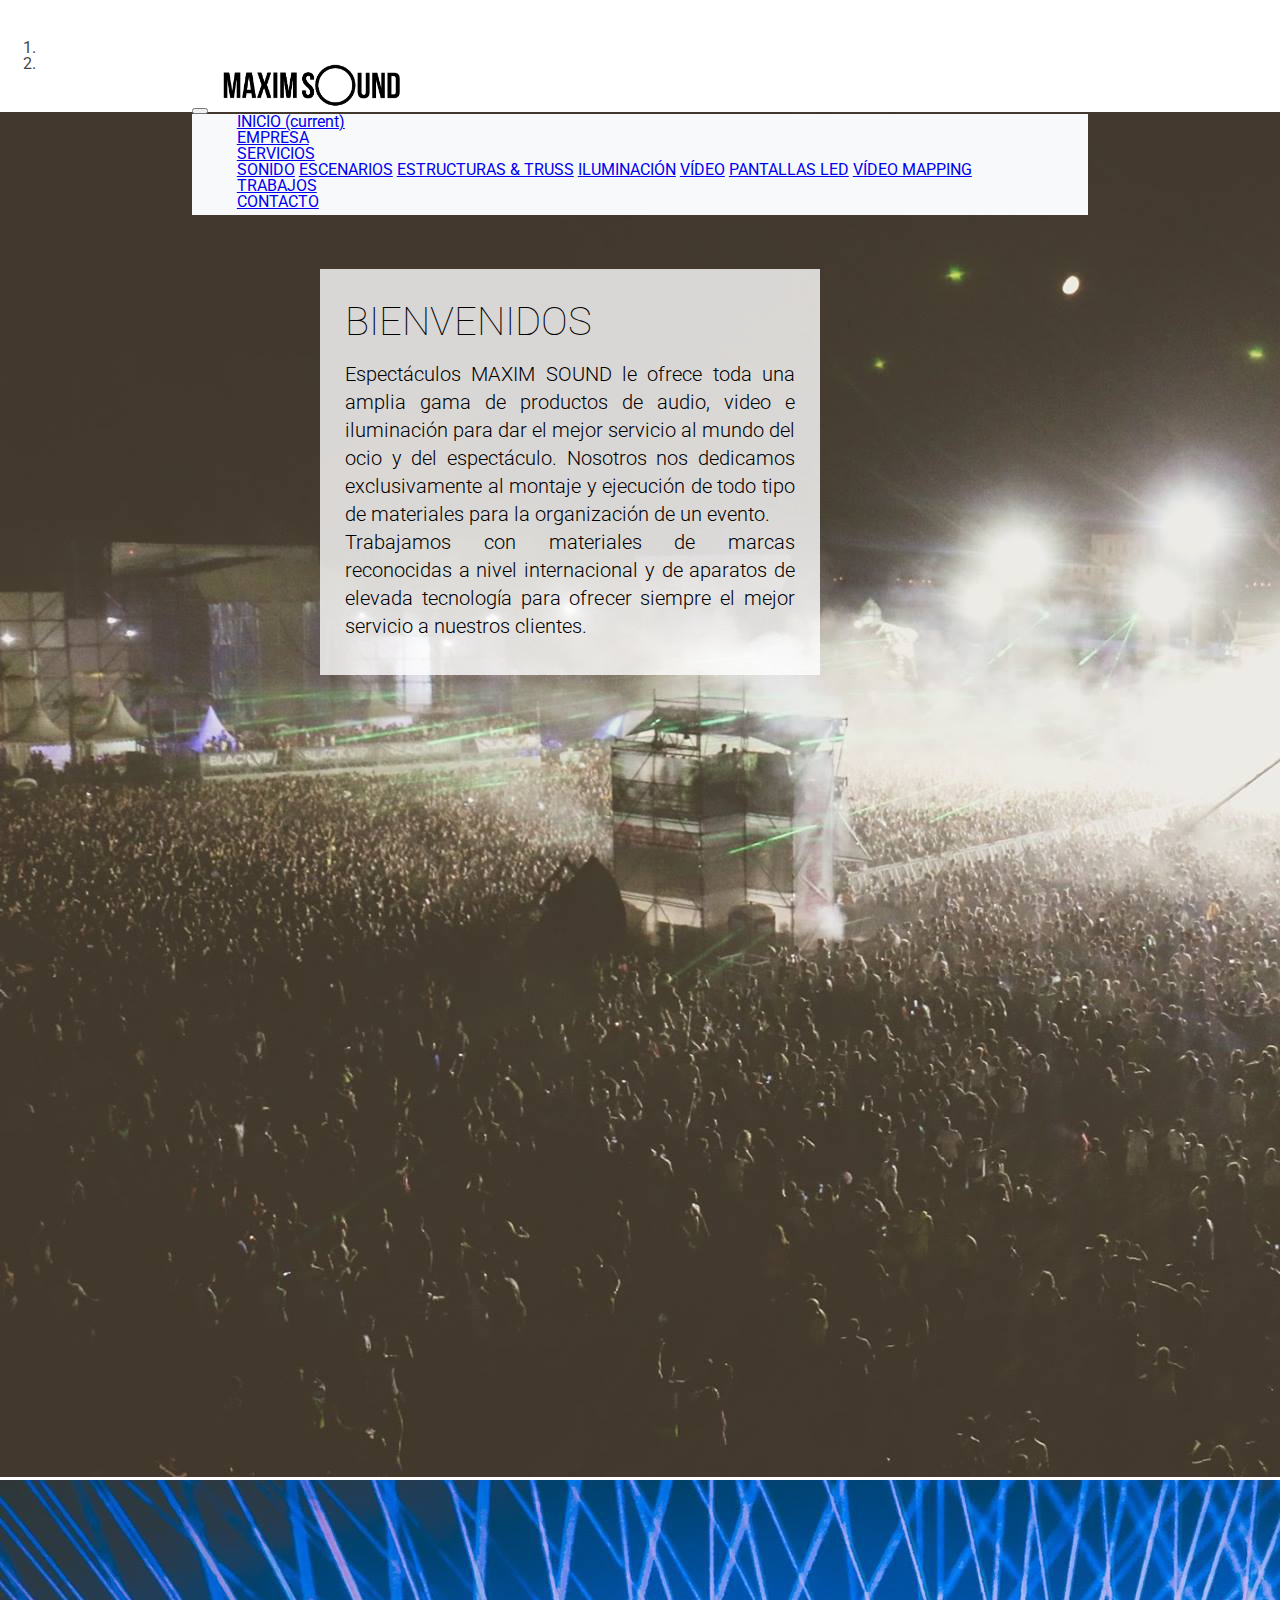
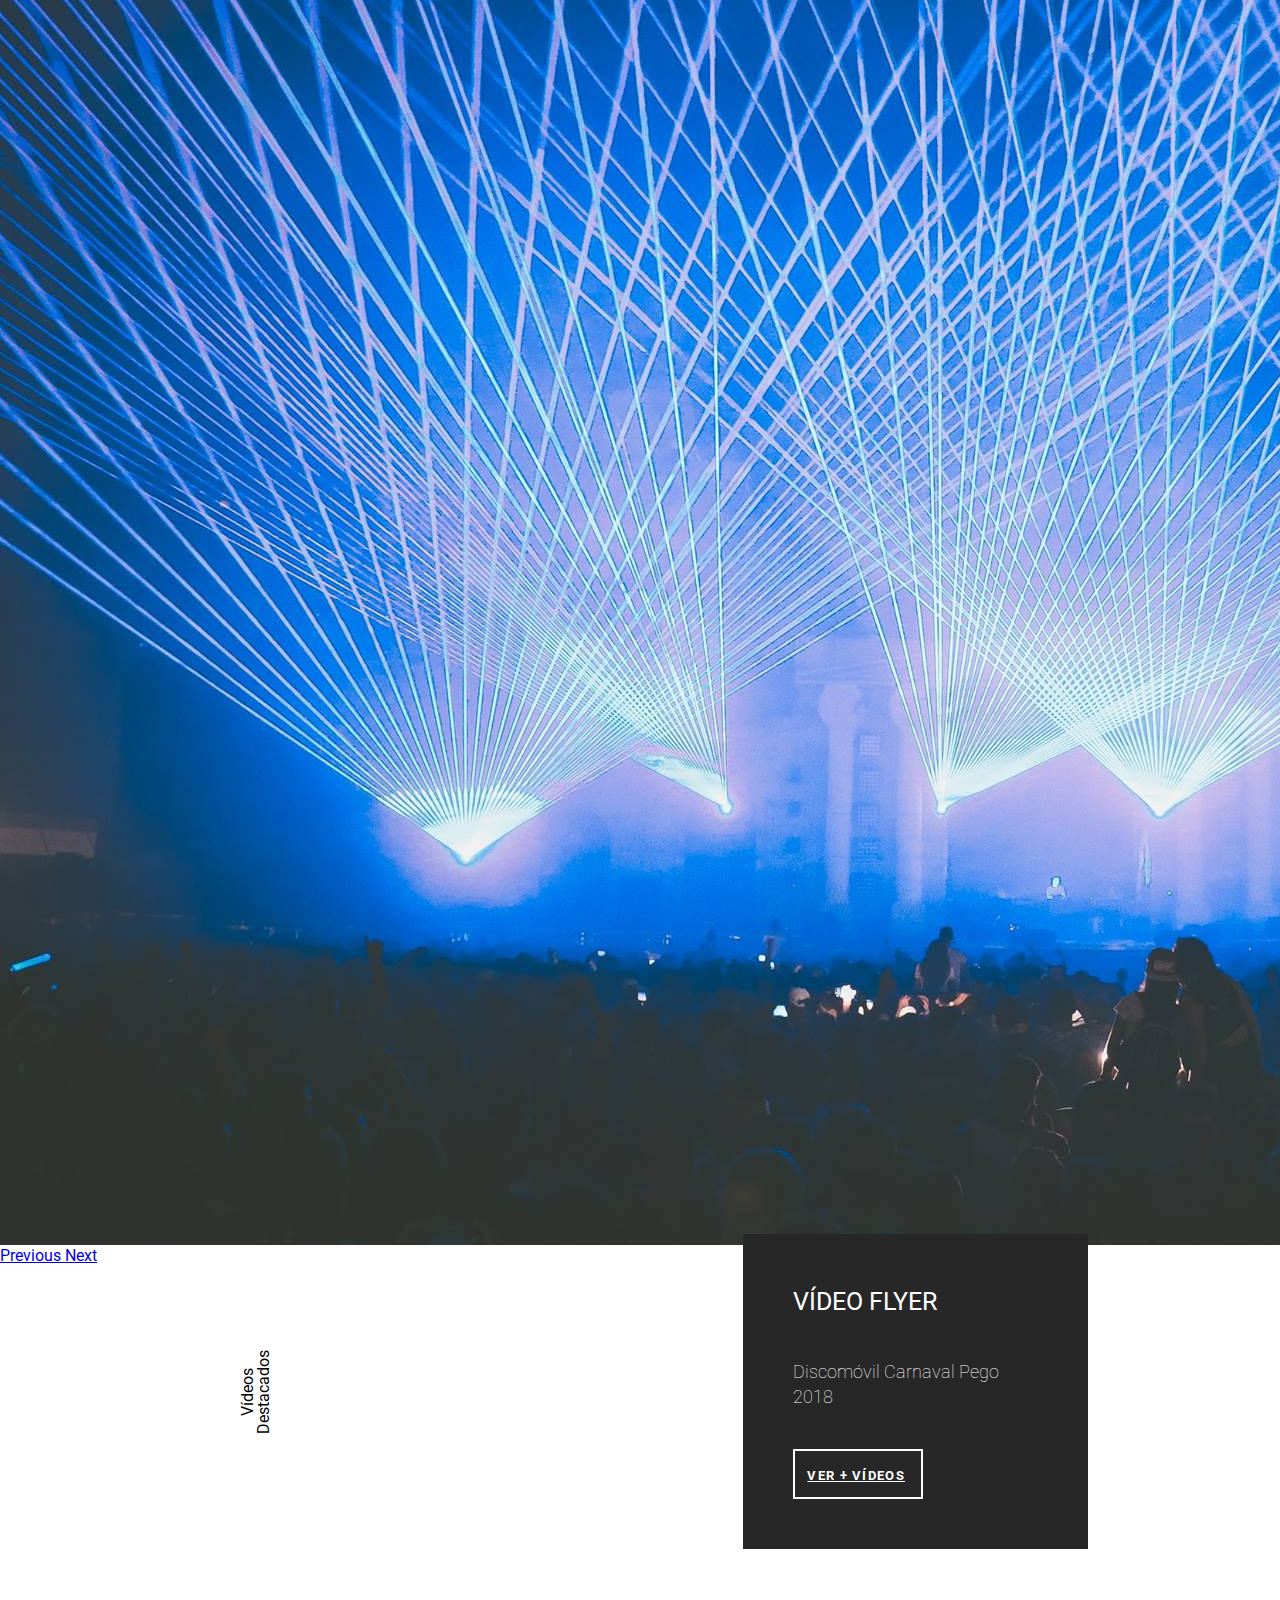
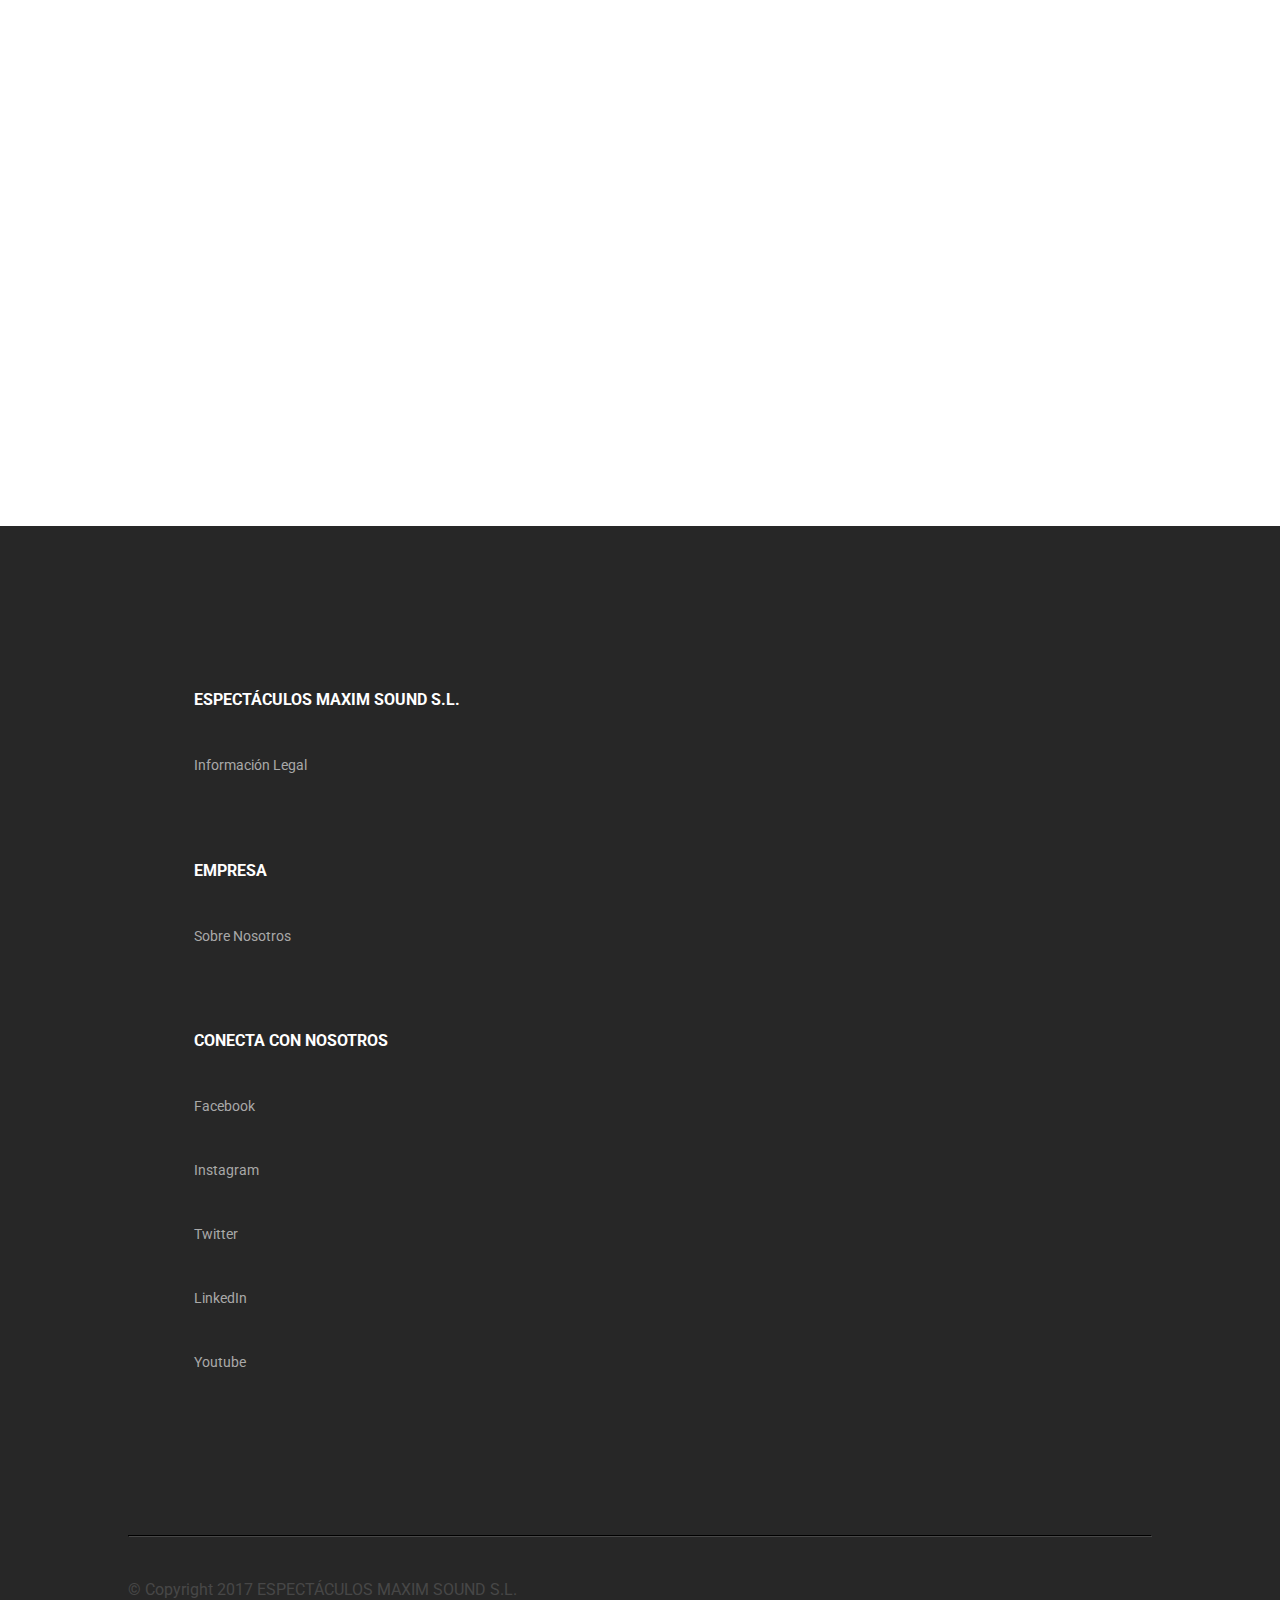
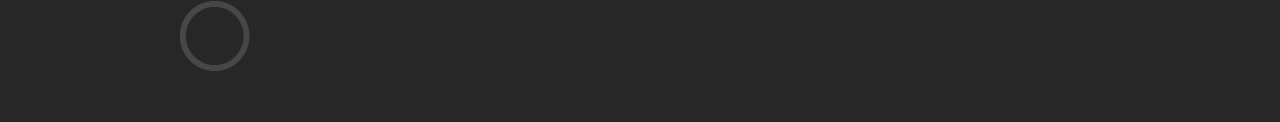
<file: index.html>
<!DOCTYPE html>

<html lang="es">

<head>
  <meta charset="UTF-8">

  <meta name="description" content="">

  <meta name="keywords" content="">

  <meta name="author" content="Joan Domènech">

  <meta name="copyright" content="ESPECTÁCULOS MAXIM SOUND S.L.">

  <!-- Robot searchers -->

  <meta name="robots" content="index,follow">

  <!-- Title -->

  <title>MAXIM SOUND</title>

  <meta name="apple-mobile-web-app-title" content="">

  <!-- Icons -->

  <link rel="icon" href="styles/logo/O.png" type="image/x-icon">

  <link rel="apple-touch-icon" href="">

  <!--
  <link rel="apple-touch-icon" href="apple-touch-icon-iphone.png">
    <link rel="apple-touch-icon" sizes="60x60" href="touch-icon-ipad.png">
  <link rel="apple-touch-icon" sizes="76x76" href="touch-icon-ipad.png">
  <link rel="apple-touch-icon" sizes="120x120" href="touch-icon-iphone-retina.png">
  <link rel="apple-touch-icon" sizes="152x152" href="touch-icon-ipad-retina.png">
-->

  <!-- Startup Image -->

  <!--  The size of the startup image for iPhone 5S/5C is 640 x 1136 (pixels).-->

  <!-- Full-screen webapp  -->

  <meta name="mobile-web-app-capable" content="yes">
  <meta name="apple-mobile-web-app-capable" content="yes">

  <!-- Color browser bar -->

  <meta name="theme-color" content="">
  <meta name="background-color" content="">
  <meta name="apple-mobile-web-app-status-bar-style" content="black-translucent">

  <!-- Bootstrap -->

  <meta name="viewport" content="width=device-width, initial-scale=1, shrink-to-fit=no">

  <link rel="stylesheet" href="https://maxcdn.bootstrapcdn.com/bootstrap/4.0.0-beta/css/bootstrap.min.css" integrity="sha384-/Y6pD6FV/Vv2HJnA6t+vslU6fwYXjCFtcEpHbNJ0lyAFsXTsjBbfaDjzALeQsN6M" crossorigin="anonymous">

  <!-- Own Style -->

  <link rel="stylesheet" href="styles/style.css" type="text/css">

  <!-- Fonts -->

  <link href="https://fonts.googleapis.com/css?family=Roboto:100,400" rel="stylesheet">


</head>

<body>

  <header>

    <nav id="bar" class="navbar navbar-expand-lg navbar-light bg-light">

      <button class="navbar-toggler" type="button" data-toggle="collapse" data-target="#navbarNavDropdown" aria-controls="navbarNavDropdown" aria-expanded="false" aria-label="Toggle navigation">

				<span class="navbar-toggler-icon"></span>

			</button>

      <a class="navbar-brand" href="index.html">

				<img src="styles/logo/MSLogo.png" id="logo" class="d-inline-block align-top" alt="logo" title="MaximSound">

			</a>

      <div class="collapse navbar-collapse" id="navbarNavDropdown">

        <ul class="navbar-nav">

          <li class="nav-item active">

            <a class="nav-link" href="index.html">INICIO

						<span class="sr-only">(current)</span>

						</a>

          </li>

          <li class="nav-item">

            <a class="nav-link" href="empresa.html">EMPRESA</a>

            <!--
            <div class="dropdown-menu" aria-labelledby="navbarDropdownMenuLink">

              <a class="dropdown-item" href="#">QUIÉNES SOMOS</a>

            </div>
-->

          </li>

          <li class="nav-item dropdown">

            <a class="nav-link dropdown-toggle" href="#" id="navbarDropdownMenuLink" data-toggle="dropdown" aria-haspopup="true" aria-expanded="false">SERVICIOS</a>

            <div class="dropdown-menu" aria-labelledby="navbarDropdownMenuLink">

              <a class="dropdown-item" href="sonido.html">SONIDO</a>

              <a class="dropdown-item" href="escenarios.html">ESCENARIOS</a>

              <a class="dropdown-item" href="estructuras.html">ESTRUCTURAS &amp; TRUSS</a>

              <a class="dropdown-item" href="iluminacion.html">ILUMINACIÓN</a>

              <a class="dropdown-item" href="video.html">VÍDEO</a>

              <a class="dropdown-item" href="pantallas.html">PANTALLAS LED</a>

              <a class="dropdown-item" href="mapping.html">VÍDEO MAPPING</a>

            </div>

          </li>

          <li class="nav-item">

            <a class="nav-link" href="trabajos.html">TRABAJOS</a>

          </li>

          <li class="nav-item">

            <a class="nav-link" href="contact.html">CONTACTO</a>

          </li>

        </ul>

      </div>

    </nav>

  </header>

  <div id="wraper1" class="container-fluid">

    <div id="carouselExampleIndicators" class="carousel slide" data-ride="carousel">

      <ol class="carousel-indicators">
        <li data-target="#carouselExampleIndicators" data-slide-to="0" class="active"></li>
        <li data-target="#carouselExampleIndicators" data-slide-to="1"></li>
      </ol>

      <div class="carousel-inner">
        <div class="carousel-item active">
          <img class="d-block w-100" src="styles/images/intro2.jpg" alt="First slide">
        </div>
        <div class="carousel-item">
          <img class="d-block w-100" src="styles/images/intro.jpg" alt="Second slide">
        </div>

      </div>

      <a class="carousel-control-prev" href="#carouselExampleIndicators" role="button" data-slide="prev">

				<span class="carousel-control-prev-icon" aria-hidden="true"></span>

				<span class="sr-only">Previous</span>

			</a>

      <a class="carousel-control-next" href="#carouselExampleIndicators" role="button" data-slide="next">

				<span class="carousel-control-next-icon" aria-hidden="true"></span>

				<span class="sr-only">Next</span>

			</a>

    </div>

    <div id="welcome">

      <div class="item-title-div">
        <h1 class="item-title">
          <font style="vertical-align: inherit;">
            <font id="welcometitle" style="vertical-align: inherit;">
              BIENVENIDOS </font>
          </font>
        </h1>
      </div>

      <div class="item-desc-div">
        <font style="vertical-align: inherit;">
          <font style="vertical-align: inherit;">
            Espectáculos MAXIM SOUND le ofrece toda una amplia gama de productos de audio, video e iluminación para dar el mejor servicio al mundo del ocio y del espectáculo. Nosotros nos dedicamos exclusivamente al montaje y ejecución de todo tipo de materiales para la organización de un evento.</font>
        </font><br>
        <font style="vertical-align: inherit;">
          <font style="vertical-align: inherit;">Trabajamos con materiales de marcas reconocidas a nivel internacional y de aparatos de elevada tecnología para ofrecer siempre el mejor servicio a nuestros clientes.</font>
        </font>
      </div>

    </div>

  </div>

  <div id="wraper2" class="container-fluid">

    <div id="videoWraper">

      <p id="videosTitle">Vídeos Destacados</p>

      <iframe width="560" height="315" src="https://www.youtube.com/embed/_4OLV5dXQrA?rel=0&amp;controls=0&amp;showinfo=0" frameborder="0" allow="autoplay; encrypted-media" allowfullscreen></iframe>

      <div id="videoDescription">

        <p class="videoContext1"> VÍDEO FLYER </p>

        <p class="videoContext2">Discomóvil Carnaval Pego 2018</p>

        <a id="masvid" class="btn  btn-inverse" title="Ver + vídeos" target="_blank" href="https://www.youtube.com/channel/UCpRqsckQnw1MYEv1K3lB2JA/featured" alt="boton de contacto">VER + VÍDEOS</a>
      </div>

    </div>

  </div>

  <div id="wraper3" class="container-fluid">

    <p class="workquestion">¿QUIERES TRABAJAR CON MAXIM SOUND?</p>

    <a id="getintouch" class="btn  btn-inverse" title="Contacte con nosotros" href="contact.html" alt="boton de contacto">CONTACTAR</a>

  </div>

  <footer class="container-fluid">

    <div id="footermenu" class="row justify-content-md-between">

      <div class="footercolumn col-sm-3">

        <h5>ESPECTÁCULOS MAXIM SOUND S.L.</h5>

        <a href="legal.html" class="legal">Información Legal</a>

      </div>

      <div class="footercolumn col-sm-3">

        <h5>EMPRESA</h5>

        <a href="empresa.html" class="empresa">Sobre Nosotros</a>

      </div>

      <div class="footercolumn col-sm-3">

        <h5>CONECTA CON NOSOTROS</h5>

        <a target="_blank" href="https://www.facebook.com/Espectaculos-Maxim-Sound-SL-246266178785692/" class="socialmedia">Facebook</a>

        <a target="_blank" href="#" class="socialmedia">Instagram</a>

        <a target="_blank" href="https://twitter.com/_maximsound_?lang=es" class="socialmedia">Twitter</a>

        <a target="_blank" href="#" class="socialmedia">LinkedIn</a>

        <a target="_blank" href="https://www.youtube.com/channel/UCpRqsckQnw1MYEv1K3lB2JA/featured" class="socialmedia">Youtube</a>

      </div>

    </div>

    <hr>

    <div class="footerbottom row justify-content-md-between">

      <div class="col-sm-6">

        <font id="copyright" style="vertical-align: inherit;">© Copyright 2017 ESPECTÁCULOS MAXIM SOUND S.L.</font>

      </div>

      <div id="ogreyContainer" class="col-sm-3 justify-content-md-end">

        <a id="ogreyLink" href="index.html">

          <img id="ogrey" src="styles/logo/Ogrey.png" alt="icono">

        </a>

      </div>

    </div>

  </footer>

  <!-- js Scripts -->

  <script src="https://code.jquery.com/jquery-3.2.1.slim.min.js" integrity="sha384-KJ3o2DKtIkvYIK3UENzmM7KCkRr/rE9/Qpg6aAZGJwFDMVNA/GpGFF93hXpG5KkN" crossorigin="anonymous"></script>
  <script src="https://cdnjs.cloudflare.com/ajax/libs/popper.js/1.12.3/umd/popper.min.js" integrity="sha384-vFJXuSJphROIrBnz7yo7oB41mKfc8JzQZiCq4NCceLEaO4IHwicKwpJf9c9IpFgh" crossorigin="anonymous"></script>
  <script src="https://maxcdn.bootstrapcdn.com/bootstrap/4.0.0-beta.2/js/bootstrap.min.js" integrity="sha384-alpBpkh1PFOepccYVYDB4do5UnbKysX5WZXm3XxPqe5iKTfUKjNkCk9SaVuEZflJ" crossorigin="anonymous"></script>

  <script src="js/main.js" type="text/javascript"></script>

</body>

</html>
</file>
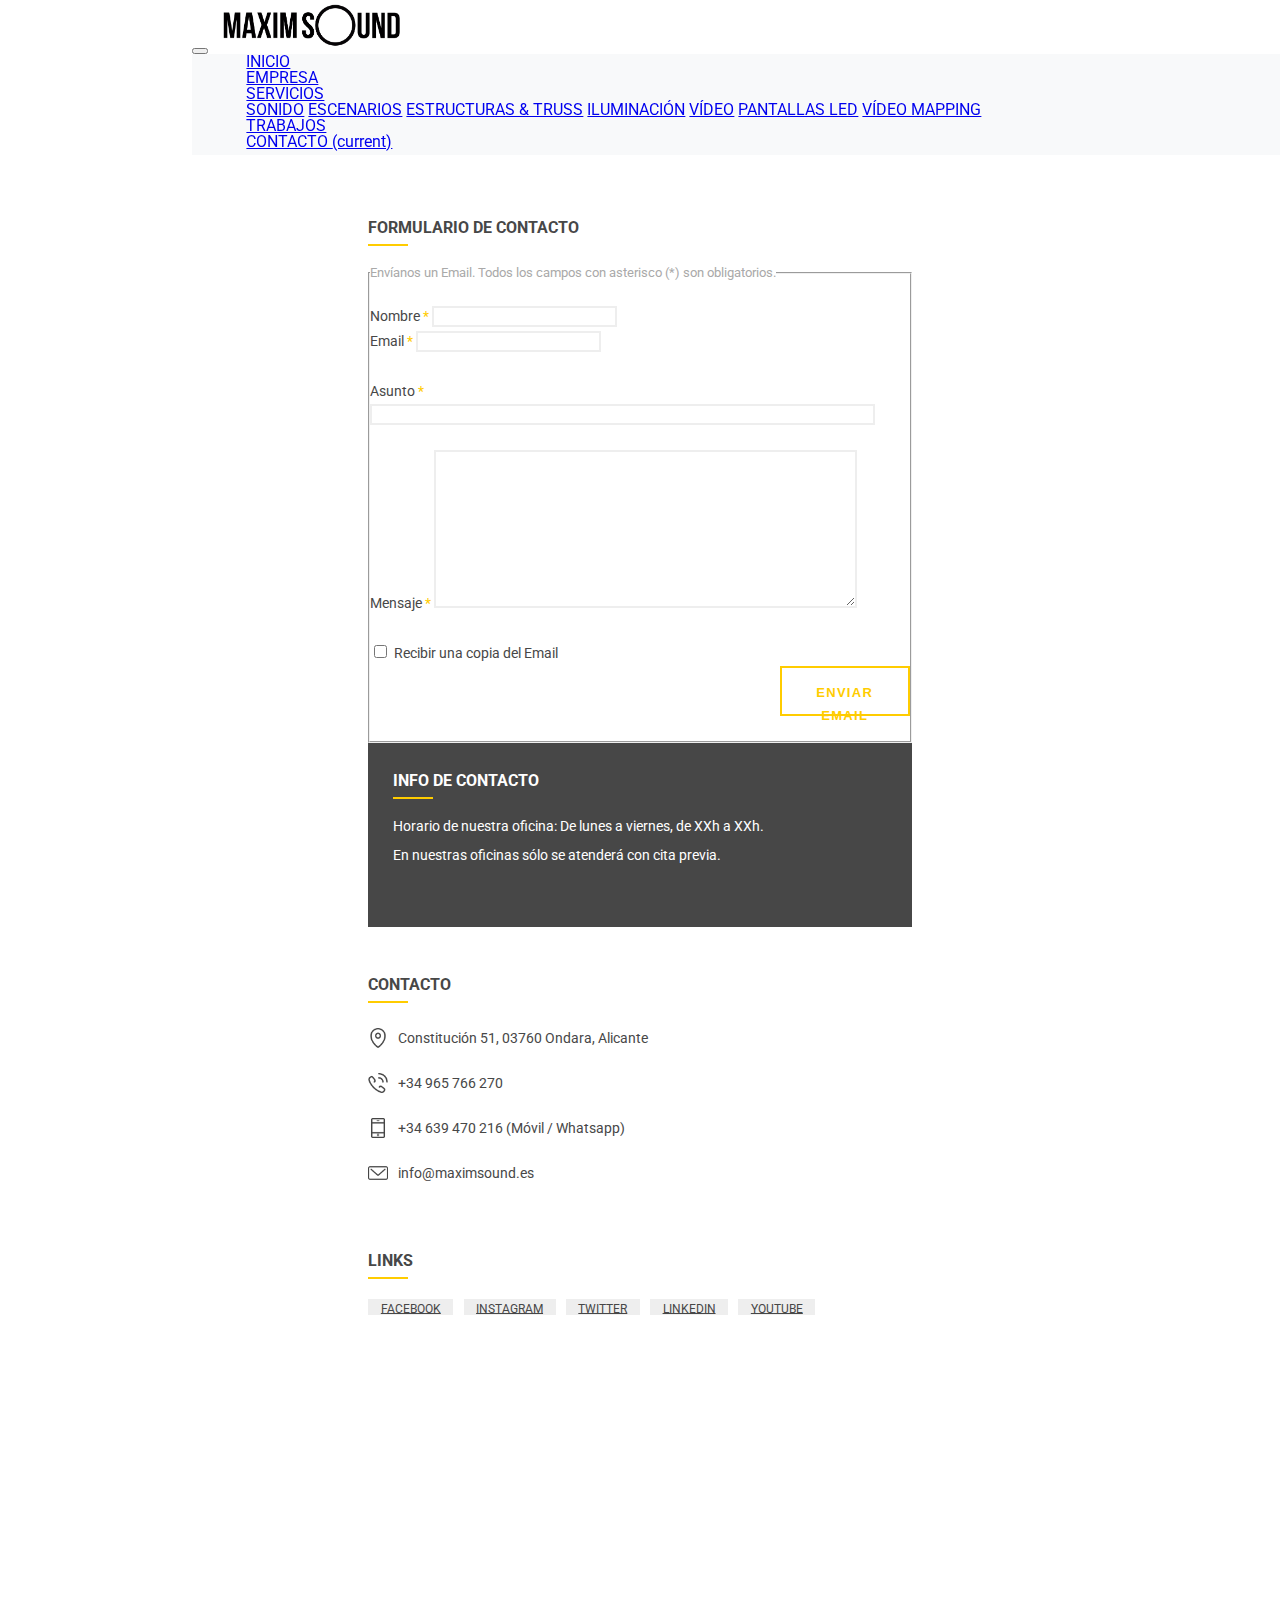
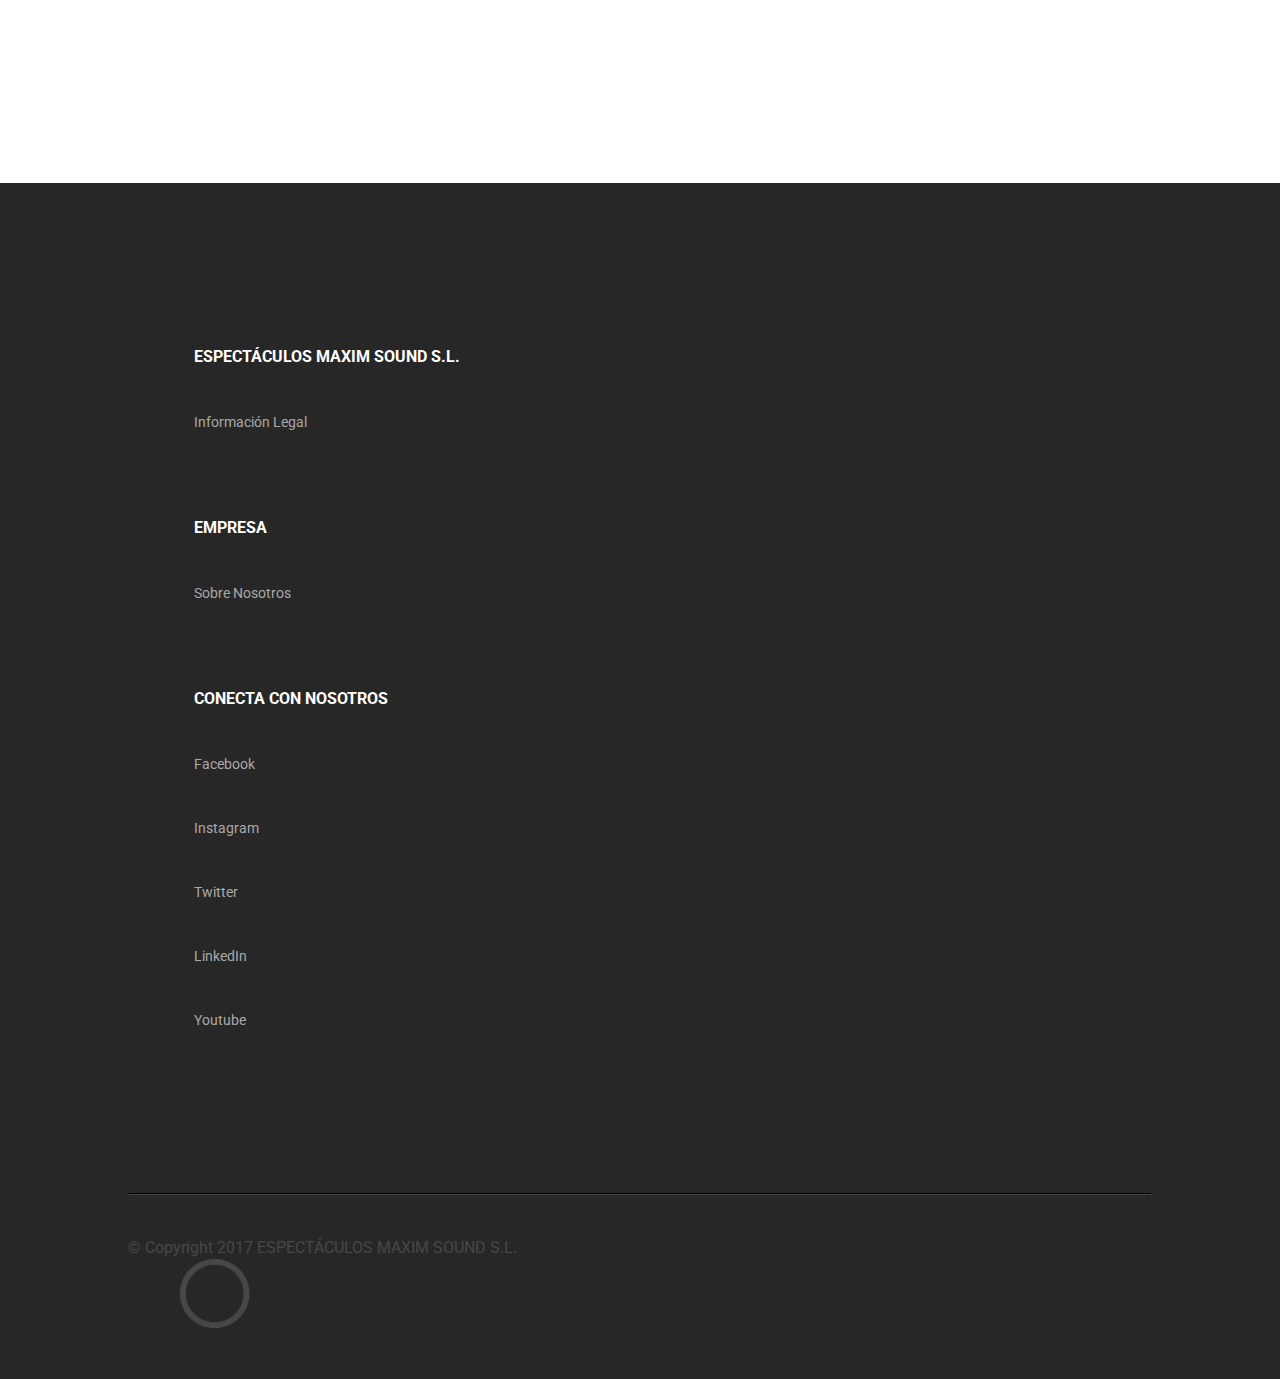
<file: contact.html>
<!DOCTYPE html>

<html lang="es">

<head>

  <meta charset="UTF-8">

  <meta name="description" content="">

  <meta name="keywords" content="">

  <meta name="author" content="Joan Domènech">

  <meta name="copyright" content="ESPECTÁCULOS MAXIM SOUND S.L.">

  <!-- Robot searchers -->

  <meta name="robots" content="index,follow">

  <!-- Title -->

  <title>Contacto MAXIM SOUND</title>

  <meta name="apple-mobile-web-app-title" content="">

  <!-- Icons -->

  <link rel="icon" href="styles/logo/O.png" type="image/x-icon">

  <link rel="apple-touch-icon" href="">

  <!--
  <link rel="apple-touch-icon" href="apple-touch-icon-iphone.png">
    <link rel="apple-touch-icon" sizes="60x60" href="touch-icon-ipad.png">
  <link rel="apple-touch-icon" sizes="76x76" href="touch-icon-ipad.png">
  <link rel="apple-touch-icon" sizes="120x120" href="touch-icon-iphone-retina.png">
  <link rel="apple-touch-icon" sizes="152x152" href="touch-icon-ipad-retina.png">
-->

  <!-- Startup Image -->

  <!--  The size of the startup image for iPhone 5S/5C is 640 x 1136 (pixels).-->

  <!-- Full-screen webapp  -->

  <meta name="mobile-web-app-capable" content="yes">
  <meta name="apple-mobile-web-app-capable" content="yes">

  <!-- Color browser bar -->

  <meta name="theme-color" content="">
  <meta name="background-color" content="">
  <meta name="apple-mobile-web-app-status-bar-style" content="black-translucent">

  <!-- Bootstrap -->

  <meta name="viewport" content="width=device-width, initial-scale=1, shrink-to-fit=no">

  <link rel="stylesheet" href="https://maxcdn.bootstrapcdn.com/bootstrap/4.0.0-beta/css/bootstrap.min.css" integrity="sha384-/Y6pD6FV/Vv2HJnA6t+vslU6fwYXjCFtcEpHbNJ0lyAFsXTsjBbfaDjzALeQsN6M" crossorigin="anonymous">

  <!-- Own Style -->

  <link rel="stylesheet" href="styles/style.css" type="text/css">

  <!-- Fonts -->

  <link href="https://fonts.googleapis.com/css?family=Roboto:100,400" rel="stylesheet">

</head>

<body>

  <header>

    <nav id="bar2" class="navbar navbar-expand-lg navbar-light bg-light">

      <button class="navbar-toggler" type="button" data-toggle="collapse" data-target="#navbarNavDropdown" aria-controls="navbarNavDropdown" aria-expanded="false" aria-label="Toggle navigation">

      <span class="navbar-toggler-icon"></span>

		</button>

      <a class="navbar-brand" href="index.html">

				<img src="styles/logo/MSLogo.png" id="logo" class="d-inline-block align-top" alt="logo" title="MaximSound">

			</a>

      <div class="collapse navbar-collapse" id="navbarNavDropdown">

        <ul class="navbar-nav">

          <li class="nav-item">

            <a class="nav-link" href="index.html">INICIO

						</a>

          </li>

          <li class="nav-item">

            <a class="nav-link" href="empresa.html">EMPRESA</a>

<!--
            <div class="dropdown-menu" aria-labelledby="navbarDropdownMenuLink">

              <a class="dropdown-item" href="#">QUIÉNES SOMOS</a>

            </div>
-->

          </li>

          <li class="nav-item dropdown">

            <a class="nav-link dropdown-toggle" href="#" id="navbarDropdownMenuLink" data-toggle="dropdown" aria-haspopup="true" aria-expanded="false">SERVICIOS</a>

            <div class="dropdown-menu" aria-labelledby="navbarDropdownMenuLink">

              <a class="dropdown-item" href="sonido.html">SONIDO</a>

              <a class="dropdown-item" href="escenarios.html">ESCENARIOS</a>

              <a class="dropdown-item" href="estructuras.html">ESTRUCTURAS &amp; TRUSS</a>

              <a class="dropdown-item" href="iluminacion.html">ILUMINACIÓN</a>

              <a class="dropdown-item" href="video.html">VÍDEO</a>

              <a class="dropdown-item" href="pantallas.html">PANTALLAS LED</a>

              <a class="dropdown-item" href="mapping.html">VÍDEO MAPPING</a>

            </div>

          </li>

          <li class="nav-item">

            <a class="nav-link" href="trabajos.html">TRABAJOS</a>

          </li>

          <li class="nav-item active">

            <a class="nav-link" href="contact.html">CONTACTO

						<span class="sr-only">(current)</span>

						</a>

          </li>

        </ul>

      </div>

    </nav>

  </header>

  <div id="wraper4" class="container-fluid">

    <!-- MAIN CONTACT CONTENT -->
    <div class="contact row justify-content-sm-center">

      <!-- Show form contact -->
      <div class="col-sm-7 columna">

        <h3>FORMULARIO DE CONTACTO</h3>

        <div class="contact-form">

          <form id="contact-form" class="form-validate form-horizontal">

            <fieldset>

              <legend>Envíanos un Email. Todos los campos con asterisco (*) son obligatorios.</legend>

              <div class="form-row">

                <div class="col-md-6 contact-name">

                  <label id="jform_contact_name-lbl" for="jform_contact_name" class="hasPopover required control-label invalid" data-content="Your name." data-original-title="Name">Nombre<span class="star">&nbsp;*</span>
                        </label>

                  <input type="text" name="jform[contact_name]" id="jform_contact_name" class="required form-control invalid" required="required">

                </div>

                <div class="col-md-6 contact-email">

                  <label id="jform_contact_email-lbl" for="jform_contact_email" class="hasPopover required control-label" data-original-title="Email">Email<span class="star">&nbsp;*</span>
                        </label>

                  <input type="email" name="jform[contact_email]" class="validate-email required form-control" id="jform_contact_email" autocomplete="email" required="required">

                </div>

              </div>

              <div class="form-row">

                <div class="col-sm-12">

                  <label id="jform_contact_emailmsg-lbl" for="jform_contact_emailmsg" class="hasPopover required control-label">Asunto<span class="star">&nbsp;*</span>
                  </label>

                  <input type="text" name="jform[contact_subject]" id="jform_contact_emailmsg" class="required form-control" size="60" required="required">

                </div>

              </div>

              <div class="form-row contact-mes">

                <div class="col-sm-12">

                  <label id="jform_contact_message-lbl" for="jform_contact_message" class="hasPopover required control-label">Mensaje<span class="star">&nbsp;*</span>
                        </label>

                  <textarea name="jform[contact_message]" id="jform_contact_message" cols="50" rows="10" class="required form-control" required="required" ></textarea>

                </div>

              </div>

              <div class="form-row">

                <div class="col-sm-12"></div>

              </div>

              <div class="form-row">

                <div class="col-sm-7">

                  <div class="checkbox">

                    <input type="checkbox" name="jform[contact_email_copy]" id="jform_contact_email_copy" value="1">
                    <label id="jform_contact_email_copy-lbl" for="jform_contact_email_copy" class="hasPopover" title="" data-content="Sends a copy of the message to the address you have supplied." data-original-title="Send copy to yourself">Recibir una copia del Email</label>

                  </div>

                </div>

                <div class="col-sm-5 control-btn">

                  <button id="sendMail" class="btn btn-primary validate" type="submit">Enviar Email</button>

                </div>


              </div>

            </fieldset>

          </form>

        </div>

      </div>
      <!-- End Show form contact -->

      <!-- Show contact column information -->
      <div class="col-sm-4 columna">

        <div class="colInfo">

          <!-- Contact other information -->
          <div class="box-contact box-bg">

            <h3>INFO DE CONTACTO</h3>

              <div class="contact-miscinfo">

                <p>Horario de nuestra oficina: De lunes a viernes, de XXh a XXh.</p>

                <p>En nuestras oficinas sólo se atenderá con cita previa.</p>

              </div>

          </div>
          <!-- End other information -->

          <!-- Contact information-->
          <div class="box-contact">

            <h3>CONTACTO</h3>

            <div class="contactInfo" itemscope itemtype="http://schema.org/Organization">

              <span itemprop="name" hidden="hidden">Maxim Sound</span>

              <div itemprop="address" itemscope itemtype="http://schema.org/PostalAddress">

                <div class="eachContact">

                  <a class="contactdirect" href="https://goo.gl/maps/chNo4aWHqVm" target="_blank">

                      <img class="contactIcons" src="styles/icons/location.png" alt="Dirección" title="Dirección">

                      <span itemprop="streetAddress">Constitución 51,</span>&nbsp;

                      <span itemprop="postalCode">03760</span>&nbsp;

                      <span itemprop="addressLocality">Ondara, Alicante</span>

                      </a>

                </div>

              </div>

              <div class="eachContact">

                <a class="contactdirect" href="tel://+34965766270">

                    <img class="contactIcons" src="styles/icons/phone-call.png" alt="Teléfono" title="Teléfono">

                    <span itemprop="telephone">+34 965 766 270 </span>

                    </a>

              </div>

              <div class="eachContact">

                <a class="contactdirect" href="tel://+34639470216">

                    <img class="contactIcons" src="styles/icons/smartphone.png" alt="Móvil / Whatsapp" title="Móvil/Whatsapp"> <span itemprop="telephone" > +34 639 470 216</span></a>&nbsp;(Móvil / Whatsapp)

              </div>

              <div class="eachContact">

                <a class="contactdirect" href="mailto:info&#64;maximsound.es">

                    <img class="contactIcons" src="styles/icons/mail.png" title="Email" alt="Email">

                    <span itemprop="email">info&#64;maximsound.es</span></a>

              </div>

            </div>

          </div>
          <!-- End contact information-->

          <!-- Contact links -->
          <div class="box-contact">

            <h3>LINKS</h3>

            <div class="contact-links">

              <ul class="nav nav-pills nav-fill">

                <li class="nav-item contactMedia">

                  <a class="nav-link mediaLink" href="https://www.facebook.com/Espectaculos-Maxim-Sound-SL-246266178785692/" target="_blank">Facebook</a>

                </li>

                <li class="nav-item contactMedia">

                  <a class="nav-link mediaLink" href="" target="_blank">Instagram</a>

                </li>

                <li class="nav-item contactMedia">

                  <a class="nav-link mediaLink" href="https://twitter.com/_maximsound_?lang=es" target="_blank">Twitter</a>

                </li>

                <li class="nav-item contactMedia">

                  <a class="nav-link mediaLink" href="" target="_blank">LinkedIn</a>

                </li>

                <li class="nav-item contactMedia">

                  <a class="nav-link mediaLink" href="https://www.youtube.com/channel/UCpRqsckQnw1MYEv1K3lB2JA/featured" target="_blank">Youtube</a>

                </li>

              </ul>

            </div>


          </div>
          <!-- End contact Links -->

        </div>

      </div>
      <!-- End contact column information -->

    </div>
    <!-- END MAIN CONTACT CONTENT -->

  </div>

  <div id="wraper3" class="container-fluid">

    <p class="workquestion">¿QUIERES TRABAJAR CON MAXIM SOUND?</p>

    <a id="getintouch" class="btn  btn-inverse" title="Contacte con nosotros" href="contact.html" alt="boton de contacto">CONTACTAR</a>

  </div>

  <footer class="container-fluid">

    <div id="footermenu" class="row justify-content-md-between">

      <div class="footercolumn col-sm-3">

        <h5>ESPECTÁCULOS MAXIM SOUND S.L.</h5>

        <a href="legal.html" class="legal">Información Legal</a>

      </div>

      <div class="footercolumn col-sm-3">

        <h5>EMPRESA</h5>

        <a href="empresa.html" class="empresa">Sobre Nosotros</a>

      </div>

      <div class="footercolumn col-sm-3">

        <h5>CONECTA CON NOSOTROS</h5>

        <a target="_blank" href="https://www.facebook.com/Espectaculos-Maxim-Sound-SL-246266178785692/" class="socialmedia">Facebook</a>

        <a target="_blank" href="#" class="socialmedia">Instagram</a>

        <a target="_blank" href="https://twitter.com/_maximsound_?lang=es" class="socialmedia">Twitter</a>

        <a target="_blank" href="#" class="socialmedia">LinkedIn</a>

        <a target="_blank" href="#" class="socialmedia">Youtube</a>

      </div>

    </div>

    <hr>

    <div class="footerbottom row justify-content-md-between">

      <div class="col-sm-6">

        <font id="copyright" style="vertical-align: inherit;">© Copyright 2017 ESPECTÁCULOS MAXIM SOUND S.L.</font>

      </div>

      <div id="ogreyContainer" class="col-sm-3 justify-content-md-end">

        <a id="ogreyLink" href="index.html">

          <img id="ogrey" src="styles/logo/Ogrey.png" alt="icono">

        </a>

      </div>

    </div>

  </footer>

  <!-- js Scripts -->

  <script src="https://code.jquery.com/jquery-3.2.1.slim.min.js" integrity="sha384-KJ3o2DKtIkvYIK3UENzmM7KCkRr/rE9/Qpg6aAZGJwFDMVNA/GpGFF93hXpG5KkN" crossorigin="anonymous"></script>
  <script src="https://cdnjs.cloudflare.com/ajax/libs/popper.js/1.12.3/umd/popper.min.js" integrity="sha384-vFJXuSJphROIrBnz7yo7oB41mKfc8JzQZiCq4NCceLEaO4IHwicKwpJf9c9IpFgh" crossorigin="anonymous"></script>
  <script src="https://maxcdn.bootstrapcdn.com/bootstrap/4.0.0-beta.2/js/bootstrap.min.js" integrity="sha384-alpBpkh1PFOepccYVYDB4do5UnbKysX5WZXm3XxPqe5iKTfUKjNkCk9SaVuEZflJ" crossorigin="anonymous"></script>

  <script src="js/main.js" type="text/javascript"></script>

</body>

</html>
</file>
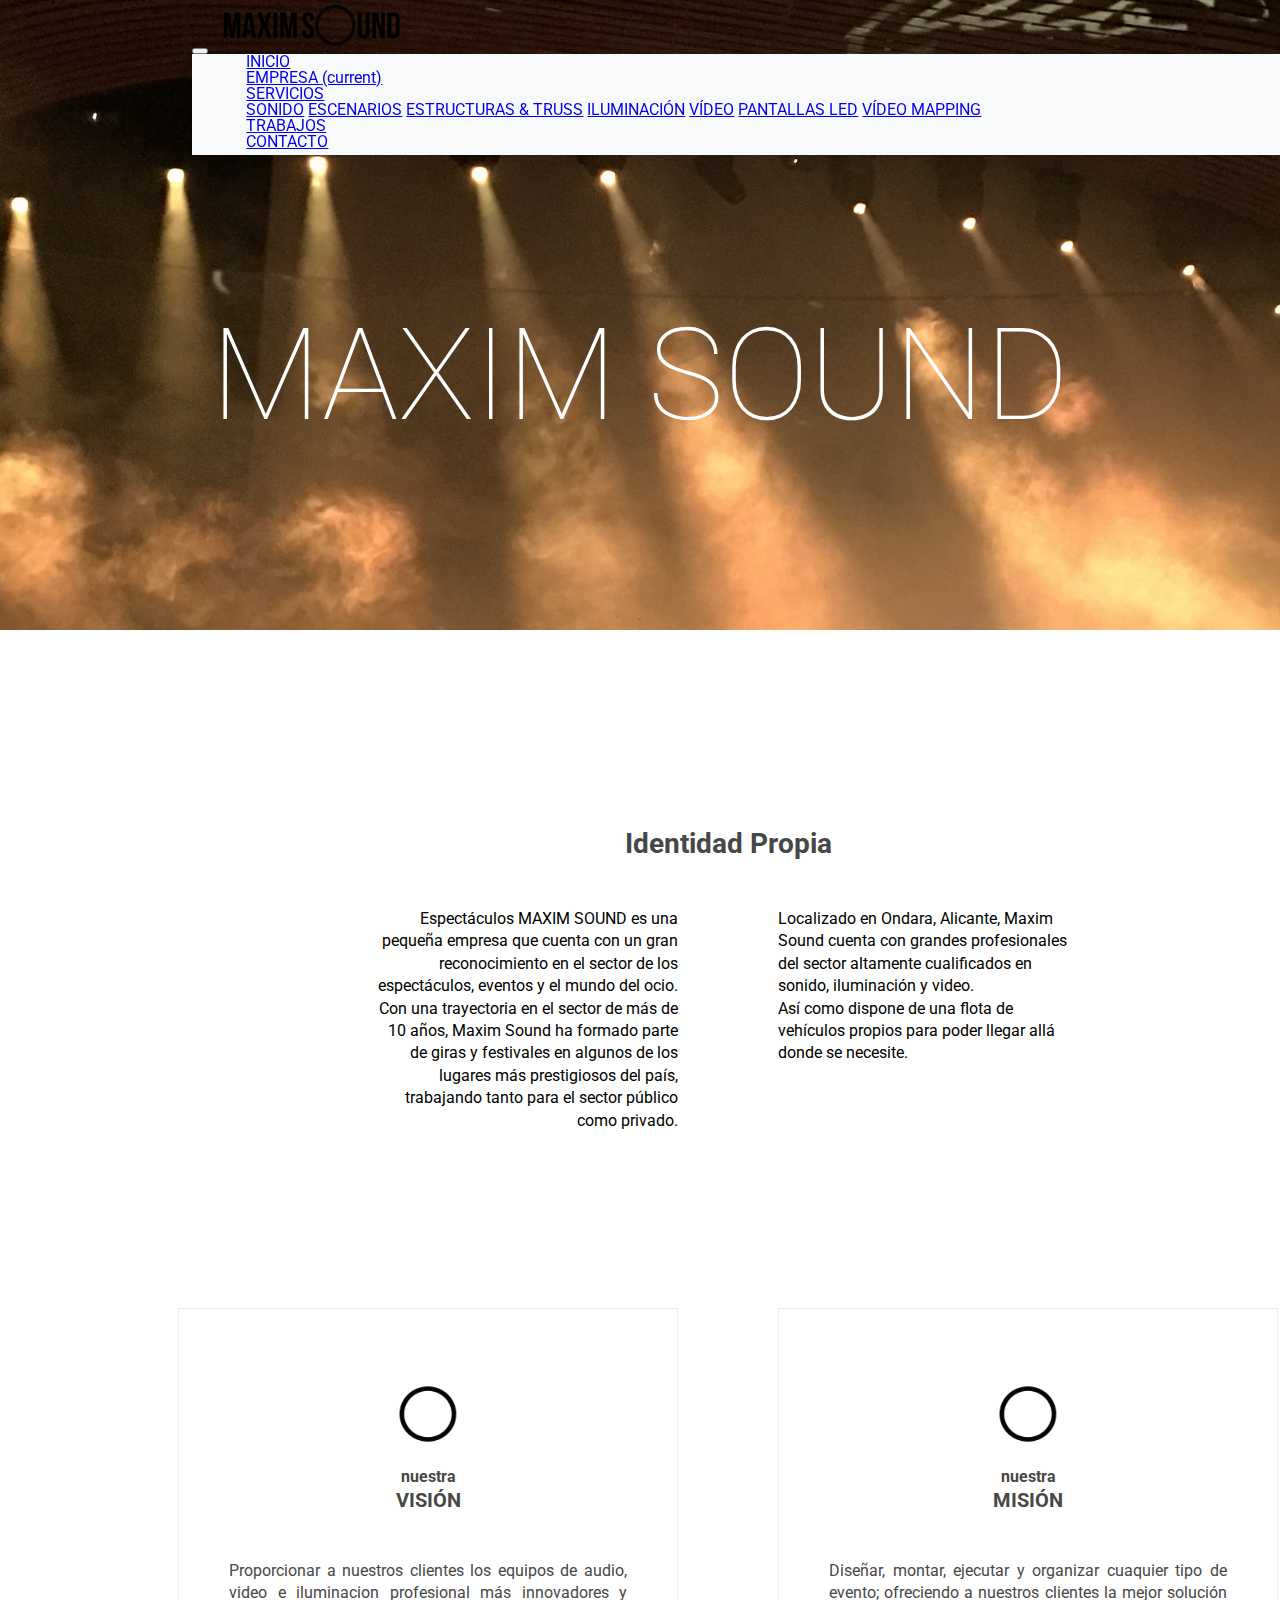
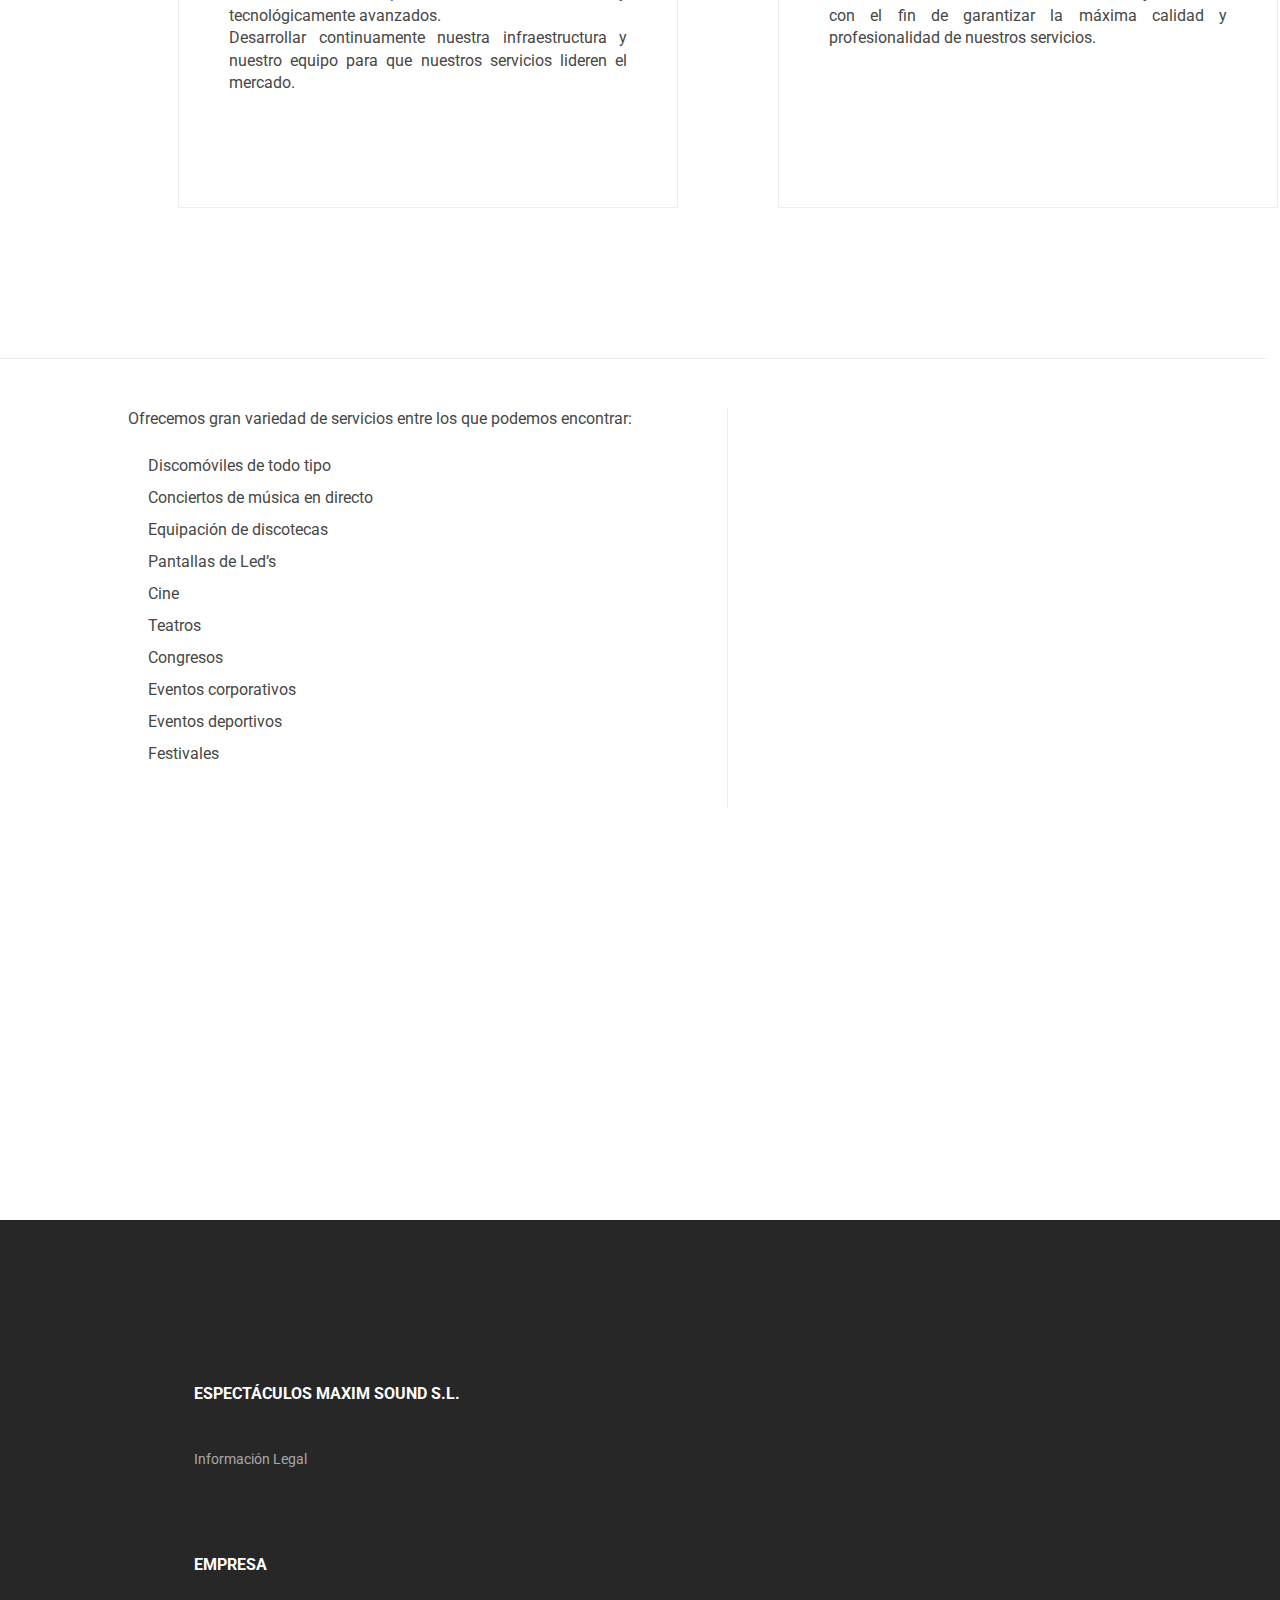
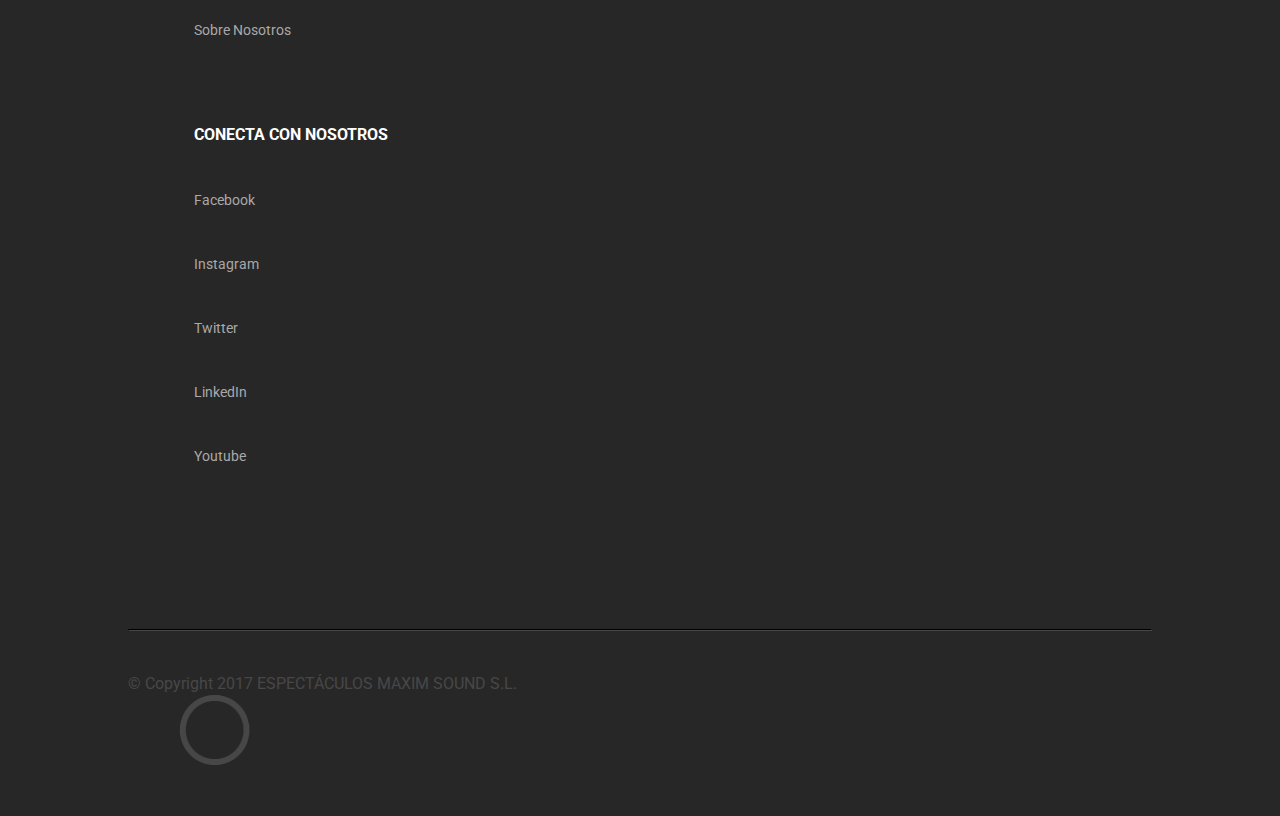
<file: empresa.html>
<!DOCTYPE html>

<html lang="es">

<head>

  <meta charset="UTF-8">

  <meta name="description" content="">

  <meta name="keywords" content="">

  <meta name="author" content="Joan Domènech">

  <meta name="copyright" content="ESPECTÁCULOS MAXIM SOUND S.L.">

  <!-- Robot searchers -->

  <meta name="robots" content="index,follow">

  <!-- Title -->

  <title>Empresa MAXIM SOUND</title>

  <meta name="apple-mobile-web-app-title" content="">

  <!-- Icons -->

  <link rel="icon" href="styles/logo/O.png" type="image/x-icon">

  <link rel="apple-touch-icon" href="">

  <!--
  <link rel="apple-touch-icon" href="apple-touch-icon-iphone.png">
    <link rel="apple-touch-icon" sizes="60x60" href="touch-icon-ipad.png">
  <link rel="apple-touch-icon" sizes="76x76" href="touch-icon-ipad.png">
  <link rel="apple-touch-icon" sizes="120x120" href="touch-icon-iphone-retina.png">
  <link rel="apple-touch-icon" sizes="152x152" href="touch-icon-ipad-retina.png">
-->

  <!-- Startup Image -->

  <!--  The size of the startup image for iPhone 5S/5C is 640 x 1136 (pixels).-->

  <!-- Full-screen webapp  -->

  <meta name="mobile-web-app-capable" content="yes">
  <meta name="apple-mobile-web-app-capable" content="yes">

  <!-- Color browser bar -->

  <meta name="theme-color" content="">
  <meta name="background-color" content="">
  <meta name="apple-mobile-web-app-status-bar-style" content="black-translucent">

  <!-- Bootstrap -->

  <meta name="viewport" content="width=device-width, initial-scale=1, shrink-to-fit=no">

  <link rel="stylesheet" href="https://maxcdn.bootstrapcdn.com/bootstrap/4.0.0-beta/css/bootstrap.min.css" integrity="sha384-/Y6pD6FV/Vv2HJnA6t+vslU6fwYXjCFtcEpHbNJ0lyAFsXTsjBbfaDjzALeQsN6M" crossorigin="anonymous">

  <!-- Own Style -->

  <link rel="stylesheet" href="styles/style.css" type="text/css">

  <!-- Fonts -->

  <link href="https://fonts.googleapis.com/css?family=Roboto:100,400" rel="stylesheet">

</head>

<body>

  <header>

    <nav id="bar2" class="navbar navbar-expand-lg navbar-light bg-light">

      <button class="navbar-toggler" type="button" data-toggle="collapse" data-target="#navbarNavDropdown" aria-controls="navbarNavDropdown" aria-expanded="false" aria-label="Toggle navigation">

      <span class="navbar-toggler-icon"></span>

		</button>

      <a class="navbar-brand" href="index.html">

				<img src="styles/logo/MSLogo.png" id="logo" class="d-inline-block align-top" alt="logo" title="MaximSound">

			</a>

      <div class="collapse navbar-collapse" id="navbarNavDropdown">

        <ul class="navbar-nav">

          <li class="nav-item">

            <a class="nav-link" href="index.html">INICIO

						</a>

          </li>

          <li class="nav-item active">

            <a class="nav-link" href="empresa.html">EMPRESA

            <span class="sr-only">(current)</span>


            </a>
            <!--


            <div class="dropdown-menu" aria-labelledby="navbarDropdownMenuLink">

              <a class="dropdown-item" href="#">QUIÉNES SOMOS</a>

            </div>
-->

          </li>

          <li class="nav-item dropdown">

            <a class="nav-link dropdown-toggle" href="#" id="navbarDropdownMenuLink" data-toggle="dropdown" aria-haspopup="true" aria-expanded="false">SERVICIOS</a>

            <div class="dropdown-menu" aria-labelledby="navbarDropdownMenuLink">

              <a class="dropdown-item" href="sonido.html">SONIDO</a>

              <a class="dropdown-item" href="escenarios.html">ESCENARIOS</a>

              <a class="dropdown-item" href="estructuras.html">ESTRUCTURAS &amp; TRUSS</a>

              <a class="dropdown-item" href="iluminacion.html">ILUMINACIÓN</a>

              <a class="dropdown-item" href="video.html">VÍDEO</a>

              <a class="dropdown-item" href="pantallas.html">PANTALLAS LED</a>

              <a class="dropdown-item" href="mapping.html">VÍDEO MAPPING</a>

            </div>

          </li>

          <li class="nav-item">

            <a class="nav-link" href="trabajos.html">TRABAJOS</a>

          </li>

          <li class="nav-item">

            <a class="nav-link" href="contact.html">CONTACTO

						</a>

          </li>

        </ul>

      </div>

    </nav>

  </header>

  <div id="wraper5" class="container-fluid">

    <h1 id="empresaTitle">MAXIM SOUND</h1>

  </div>


  <div id="wraper4" class="container-fluid">

    <!--    <div id=empresaContent>-->

    <h2 class="identityTitle">Identidad Propia</h2>

    <div id="empresaContent">

      <div class="columnEmpresa">

        <p class="categoryText col1">Espectáculos MAXIM SOUND es una pequeña empresa que cuenta con un gran reconocimiento en el sector de los espectáculos, eventos y el mundo del ocio.</p>

        <p class="categoryText col1">Con una trayectoria en el sector de más de 10 años, Maxim Sound ha formado parte de giras y festivales en algunos de los lugares más prestigiosos del país, trabajando tanto para el sector público como privado.</p>

      </div>

      <div class="columnEmpresa">


        <p class="categoryText col2">Localizado en Ondara, Alicante, Maxim Sound cuenta con grandes profesionales del sector altamente cualificados en sonido, iluminación y video.</p>

        <p class="categoryText col2">Así como dispone de una flota de vehículos propios para poder llegar allá donde se necesite.</p>

      </div>

    </div>

    <div id="VisionMision">

      <div class="VM">

        <img class="Oo" src="styles/logo/O.png" alt="">

        <H4 class="nuestra">nuestra</H4>
        <h4 class="vismis">VISIÓN</h4>

        <p class="ion">Proporcionar a nuestros clientes los equipos de audio, video e iluminacion profesional más innovadores y tecnológicamente avanzados.<br> Desarrollar continuamente nuestra infraestructura y nuestro equipo para que nuestros servicios lideren el mercado.</p>


      </div>

      <div class="VM">

        <img class="Oo" src="styles/logo/O.png" alt="">
        <H4 class="nuestra">nuestra</H4>
        <h4 class="vismis">MISIÓN</h4>


        <p class="ion">Diseñar, montar, ejecutar y organizar cuaquier tipo de evento; ofreciendo a nuestros clientes la mejor solución con el fin de garantizar la máxima calidad y profesionalidad de nuestros servicios.</p>

      </div>

    </div>

    <div id="raya">
    </div>

    <div id="Servicios">

      <ul id="empresaServicios">

        <p class="categoryText">Ofrecemos gran variedad de servicios entre los que podemos encontrar:</p>

        <li class="empserv"> Discomóviles de todo tipo </li>
        <li class="empserv"> Conciertos de música en directo </li>
        <li class="empserv"> Equipación de discotecas </li>
        <li class="empserv"> Pantallas de Led’s </li>
        <li class="empserv"> Cine </li>
        <li class="empserv"> Teatros </li>
        <li class="empserv"> Congresos </li>
        <li class="empserv"> Eventos corporativos </li>
        <li class="empserv"> Eventos deportivos </li>
        <li class="empserv"> Festivales </li>

      </ul>
    </div>
    <!--    </div>-->

  </div>

  <div id="wraper3" class="container-fluid">

    <p class="workquestion">¿QUIERES TRABAJAR CON MAXIM SOUND?</p>

    <a id="getintouch" class="btn  btn-inverse" title="Contacte con nosotros" href="contact.html" alt="boton de contacto">CONTACTAR</a>

  </div>

  <footer class="container-fluid">

    <div id="footermenu" class="row justify-content-md-between">

      <div class="footercolumn col-sm-3">

        <h5>ESPECTÁCULOS MAXIM SOUND S.L.</h5>

        <a href="legal.html" class="legal">Información Legal</a>

      </div>

      <div class="footercolumn col-sm-3">

        <h5>EMPRESA</h5>

        <a href="empresa.html" class="empresa">Sobre Nosotros</a>

      </div>

      <div class="footercolumn col-sm-3">

        <h5>CONECTA CON NOSOTROS</h5>

        <a target="_blank" href="https://www.facebook.com/Espectaculos-Maxim-Sound-SL-246266178785692/" class="socialmedia">Facebook</a>

        <a target="_blank" href="#" class="socialmedia">Instagram</a>

        <a target="_blank" href="https://twitter.com/_maximsound_?lang=es" class="socialmedia">Twitter</a>

        <a target="_blank" href="#" class="socialmedia">LinkedIn</a>

        <a target="_blank" href="https://www.youtube.com/channel/UCpRqsckQnw1MYEv1K3lB2JA/featured" class="socialmedia">Youtube</a>

      </div>

    </div>

    <hr>

    <div class="footerbottom row justify-content-md-between">

      <div class="col-sm-6">

        <font id="copyright" style="vertical-align: inherit;">© Copyright 2017 ESPECTÁCULOS MAXIM SOUND S.L.</font>

      </div>

      <div id="ogreyContainer" class="col-sm-3 justify-content-md-end">

        <a id="ogreyLink" href="index.html">

          <img id="ogrey" src="styles/logo/Ogrey.png" alt="icono">

        </a>

      </div>

    </div>

  </footer>

  <!-- js Scripts -->

  <script src="https://code.jquery.com/jquery-3.2.1.slim.min.js" integrity="sha384-KJ3o2DKtIkvYIK3UENzmM7KCkRr/rE9/Qpg6aAZGJwFDMVNA/GpGFF93hXpG5KkN" crossorigin="anonymous"></script>
  <script src="https://cdnjs.cloudflare.com/ajax/libs/popper.js/1.12.3/umd/popper.min.js" integrity="sha384-vFJXuSJphROIrBnz7yo7oB41mKfc8JzQZiCq4NCceLEaO4IHwicKwpJf9c9IpFgh" crossorigin="anonymous"></script>
  <script src="https://maxcdn.bootstrapcdn.com/bootstrap/4.0.0-beta.2/js/bootstrap.min.js" integrity="sha384-alpBpkh1PFOepccYVYDB4do5UnbKysX5WZXm3XxPqe5iKTfUKjNkCk9SaVuEZflJ" crossorigin="anonymous"></script>

  <script src="js/main.js" type="text/javascript"></script>

</body>

</html>
</file>
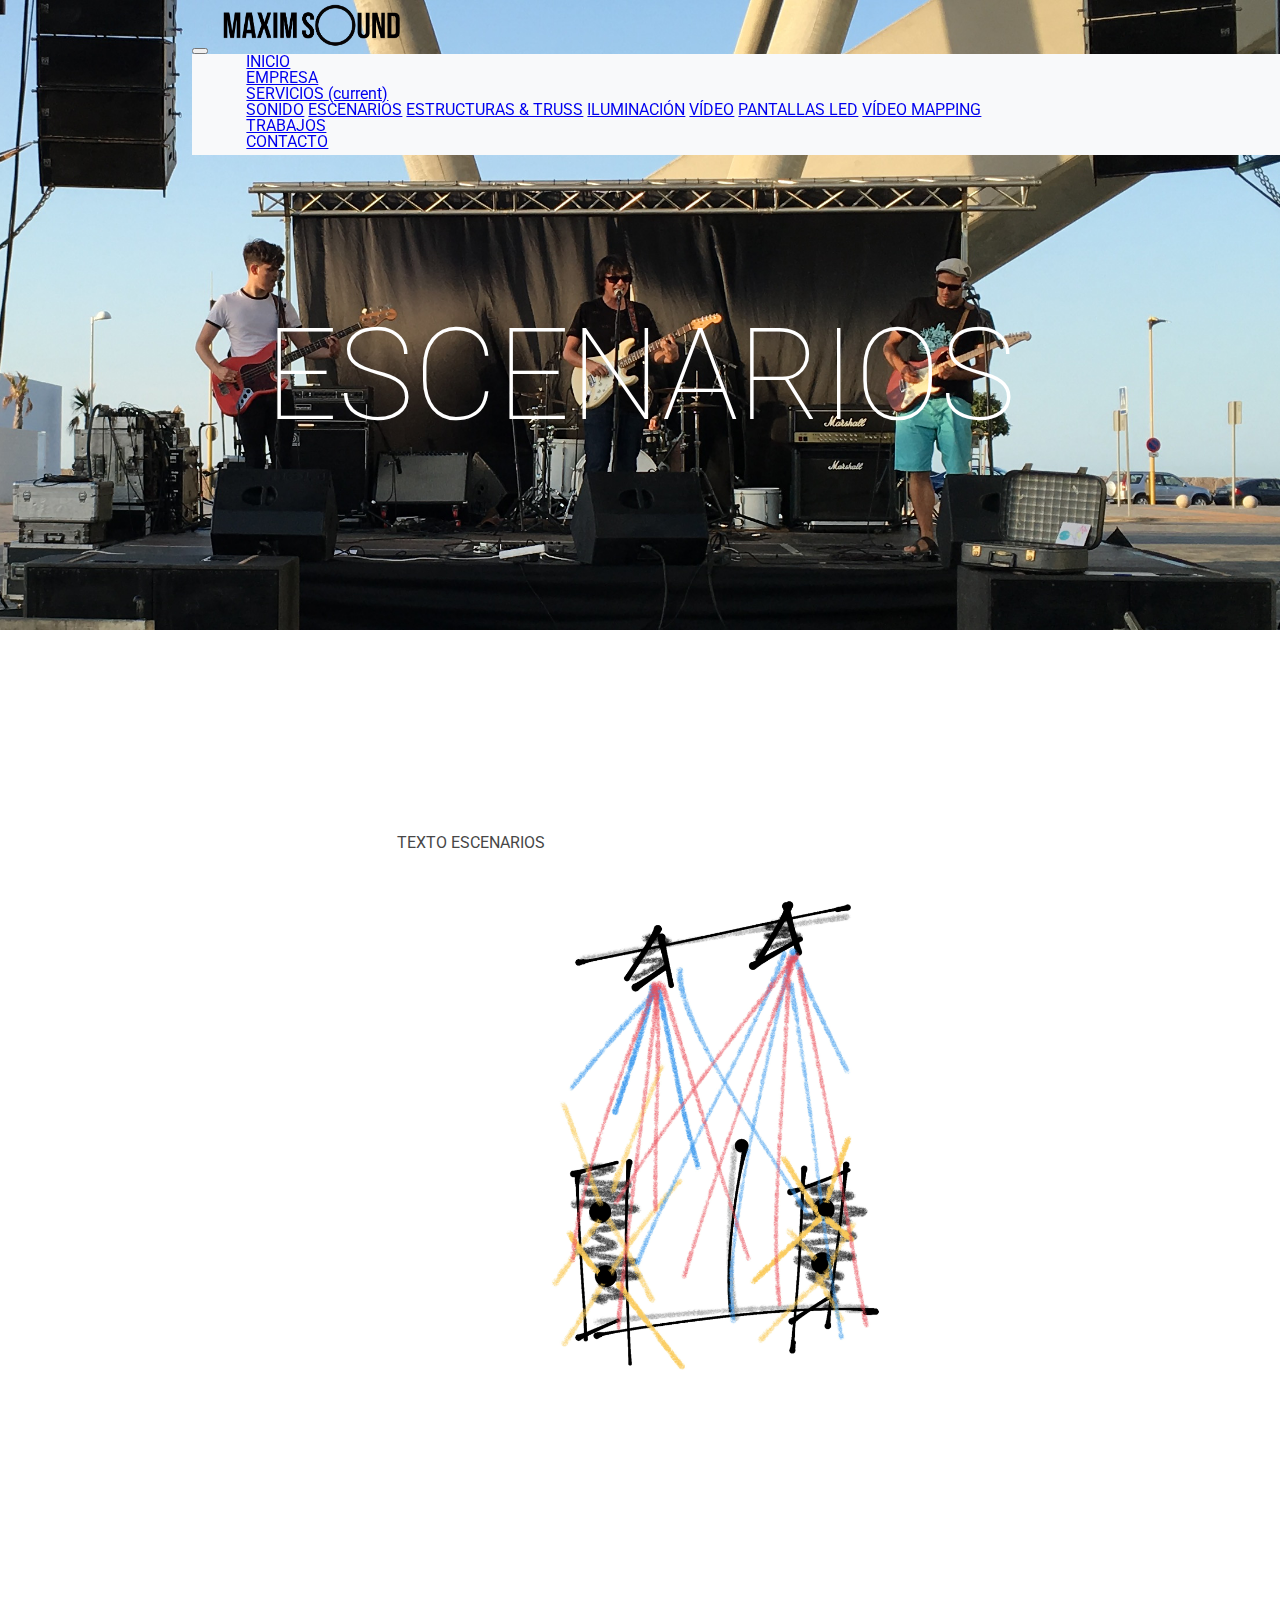
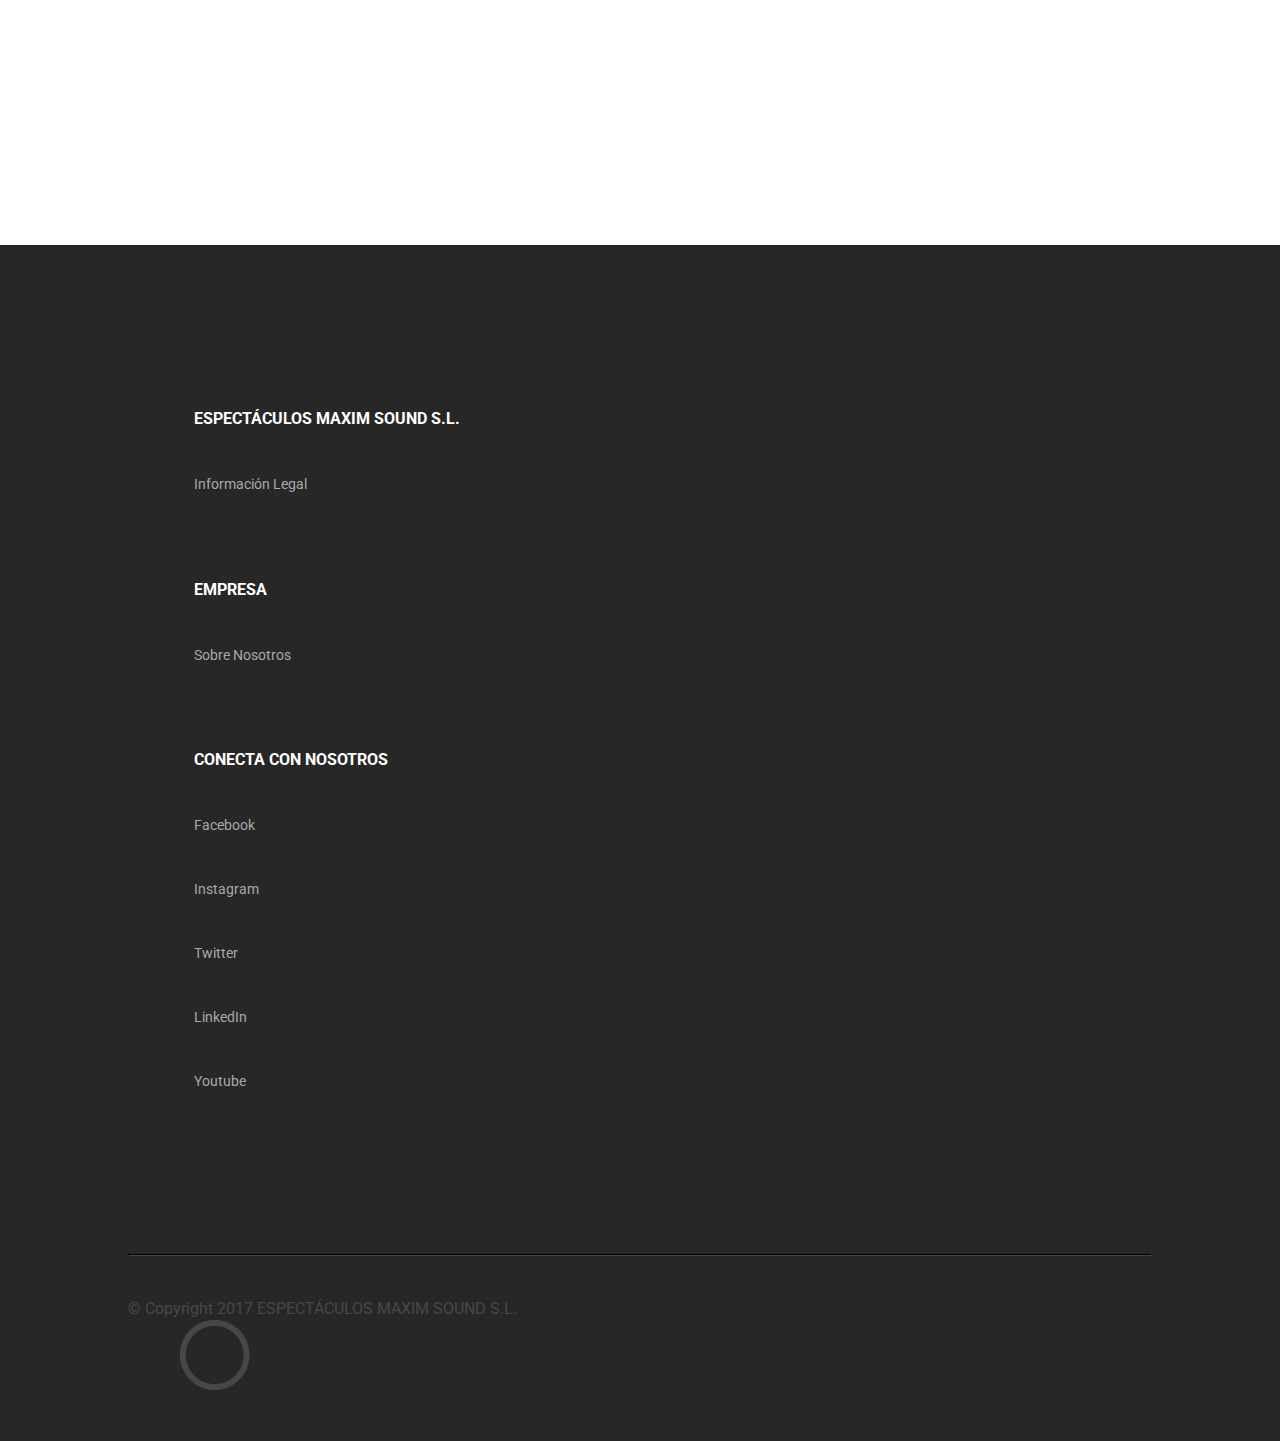
<file: escenarios.html>
<!DOCTYPE html>

<html lang="es">

<head>

  <meta charset="UTF-8">

  <meta name="description" content="">

  <meta name="keywords" content="">

  <meta name="author" content="Joan Domènech">

  <meta name="copyright" content="ESPECTÁCULOS MAXIM SOUND S.L.">

  <!-- Robot searchers -->

  <meta name="robots" content="index,follow">

  <!-- Title -->

  <title>Escenarios MAXIM SOUND</title>

  <meta name="apple-mobile-web-app-title" content="">

  <!-- Icons -->

  <link rel="icon" href="styles/logo/O.png" type="image/x-icon">

  <link rel="apple-touch-icon" href="">

  <!--
  <link rel="apple-touch-icon" href="apple-touch-icon-iphone.png">
    <link rel="apple-touch-icon" sizes="60x60" href="touch-icon-ipad.png">
  <link rel="apple-touch-icon" sizes="76x76" href="touch-icon-ipad.png">
  <link rel="apple-touch-icon" sizes="120x120" href="touch-icon-iphone-retina.png">
  <link rel="apple-touch-icon" sizes="152x152" href="touch-icon-ipad-retina.png">
-->

  <!-- Startup Image -->

  <!--  The size of the startup image for iPhone 5S/5C is 640 x 1136 (pixels).-->

  <!-- Full-screen webapp  -->

  <meta name="mobile-web-app-capable" content="yes">
  <meta name="apple-mobile-web-app-capable" content="yes">

  <!-- Color browser bar -->

  <meta name="theme-color" content="">
  <meta name="background-color" content="">
  <meta name="apple-mobile-web-app-status-bar-style" content="black-translucent">

  <!-- Bootstrap -->

  <meta name="viewport" content="width=device-width, initial-scale=1, shrink-to-fit=no">

  <link rel="stylesheet" href="https://maxcdn.bootstrapcdn.com/bootstrap/4.0.0-beta/css/bootstrap.min.css" integrity="sha384-/Y6pD6FV/Vv2HJnA6t+vslU6fwYXjCFtcEpHbNJ0lyAFsXTsjBbfaDjzALeQsN6M" crossorigin="anonymous">

  <!-- Own Style -->

  <link rel="stylesheet" href="styles/style.css" type="text/css">

  <!-- Fonts -->

  <link href="https://fonts.googleapis.com/css?family=Roboto:100,400" rel="stylesheet">

</head>

<body>

  <header>

    <nav id="bar2" class="navbar navbar-expand-lg navbar-light bg-light">

      <button class="navbar-toggler" type="button" data-toggle="collapse" data-target="#navbarNavDropdown" aria-controls="navbarNavDropdown" aria-expanded="false" aria-label="Toggle navigation">

      <span class="navbar-toggler-icon"></span>

		</button>

      <a class="navbar-brand" href="index.html">

				<img src="styles/logo/MSLogo.png" id="logo" class="d-inline-block align-top" alt="logo" title="MaximSound">

			</a>

      <div class="collapse navbar-collapse" id="navbarNavDropdown">

        <ul class="navbar-nav">

          <li class="nav-item">

            <a class="nav-link" href="index.html">INICIO

						</a>

          </li>

          <li class="nav-item">

            <a class="nav-link" href="empresa.html">EMPRESA</a>
            <!--


            <div class="dropdown-menu" aria-labelledby="navbarDropdownMenuLink">

              <a class="dropdown-item" href="#">QUIÉNES SOMOS</a>

            </div>
-->

          </li>

          <li class="nav-item dropdown active">

            <a class="nav-link dropdown-toggle" href="#" id="navbarDropdownMenuLink" data-toggle="dropdown" aria-haspopup="true" aria-expanded="false">SERVICIOS

              <span class="sr-only">(current)</span>

            </a>

            <div class="dropdown-menu" aria-labelledby="navbarDropdownMenuLink">

              <a class="dropdown-item" href="sonido.html">SONIDO</a>

              <a class="dropdown-item" href="escenarios.html">ESCENARIOS</a>

              <a class="dropdown-item" href="estructuras.html">ESTRUCTURAS &amp; TRUSS</a>

              <a class="dropdown-item" href="iluminacion.html">ILUMINACIÓN</a>

              <a class="dropdown-item" href="video.html">VÍDEO</a>

              <a class="dropdown-item" href="pantallas.html">PANTALLAS LED</a>

              <a class="dropdown-item" href="mapping.html">VÍDEO MAPPING</a>

            </div>

          </li>

          <li class="nav-item">

            <a class="nav-link" href="trabajos.html">TRABAJOS</a>

          </li>

          <li class="nav-item">

            <a class="nav-link" href="contact.html">CONTACTO

						</a>

          </li>

        </ul>

      </div>

    </nav>

  </header>

  <div id="wraper7" class="container-fluid">

    <h1 id="empresaTitle">ESCENARIOS</h1>

  </div>

  <div id="wraper4" class="container-fluid">
<div class="explanation">

      <div class="category">

        <p class="categoryText">TEXTO ESCENARIOS</p>

      </div>

      <div>

        <img class="dibuix" src="styles/dibuixos/escenario.jpg" alt="escenario">

      </div>

    </div>

  </div>

  <div id="wraper3" class="container-fluid">

    <p class="workquestion">¿QUIERES TRABAJAR CON MAXIM SOUND?</p>

    <a id="getintouch" class="btn  btn-inverse" title="Contacte con nosotros" href="contact.html" alt="boton de contacto">CONTACTAR</a>

  </div>

  <footer class="container-fluid">

    <div id="footermenu" class="row justify-content-md-between">

      <div class="footercolumn col-sm-3">

        <h5>ESPECTÁCULOS MAXIM SOUND S.L.</h5>

        <a href="legal.html" class="legal">Información Legal</a>

      </div>

      <div class="footercolumn col-sm-3">

        <h5>EMPRESA</h5>

        <a href="empresa.html" class="empresa">Sobre Nosotros</a>

      </div>

      <div class="footercolumn col-sm-3">

        <h5>CONECTA CON NOSOTROS</h5>

        <a target="_blank" href="https://www.facebook.com/Espectaculos-Maxim-Sound-SL-246266178785692/" class="socialmedia">Facebook</a>

        <a target="_blank" href="#" class="socialmedia">Instagram</a>

        <a target="_blank" href="https://twitter.com/_maximsound_?lang=es" class="socialmedia">Twitter</a>

        <a target="_blank" href="#" class="socialmedia">LinkedIn</a>

        <a target="_blank" href="https://www.youtube.com/channel/UCpRqsckQnw1MYEv1K3lB2JA/featured" class="socialmedia">Youtube</a>

      </div>

    </div>

    <hr>

    <div class="footerbottom row justify-content-md-between">

      <div class="col-sm-6">

        <font id="copyright" style="vertical-align: inherit;">© Copyright 2017 ESPECTÁCULOS MAXIM SOUND S.L.</font>

      </div>

      <div id="ogreyContainer" class="col-sm-3 justify-content-md-end">

        <a id="ogreyLink" href="index.html">

          <img id="ogrey" src="styles/logo/Ogrey.png" alt="icono">

        </a>

      </div>

    </div>

  </footer>

  <!-- js Scripts -->

  <script src="https://code.jquery.com/jquery-3.2.1.slim.min.js" integrity="sha384-KJ3o2DKtIkvYIK3UENzmM7KCkRr/rE9/Qpg6aAZGJwFDMVNA/GpGFF93hXpG5KkN" crossorigin="anonymous"></script>
  <script src="https://cdnjs.cloudflare.com/ajax/libs/popper.js/1.12.3/umd/popper.min.js" integrity="sha384-vFJXuSJphROIrBnz7yo7oB41mKfc8JzQZiCq4NCceLEaO4IHwicKwpJf9c9IpFgh" crossorigin="anonymous"></script>
  <script src="https://maxcdn.bootstrapcdn.com/bootstrap/4.0.0-beta.2/js/bootstrap.min.js" integrity="sha384-alpBpkh1PFOepccYVYDB4do5UnbKysX5WZXm3XxPqe5iKTfUKjNkCk9SaVuEZflJ" crossorigin="anonymous"></script>

  <script src="js/main.js" type="text/javascript"></script>

</body>

</html>
</file>
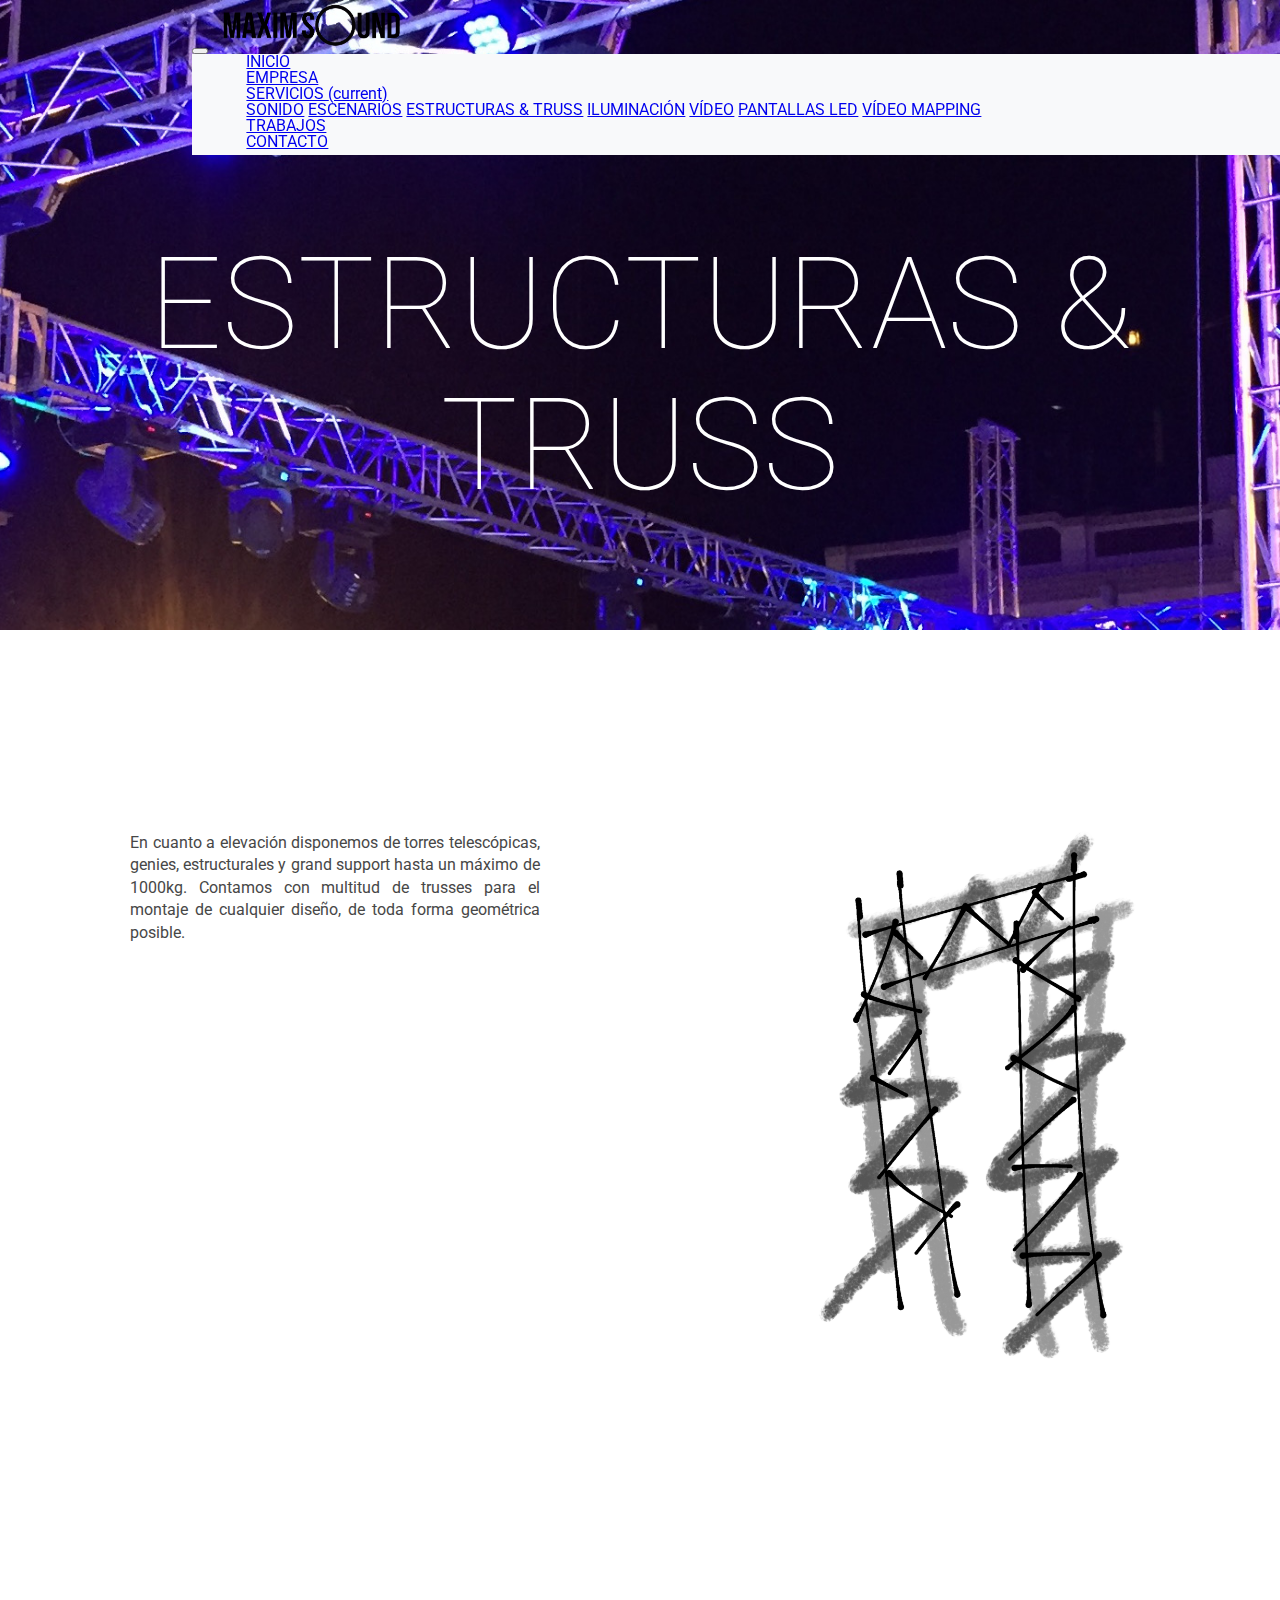
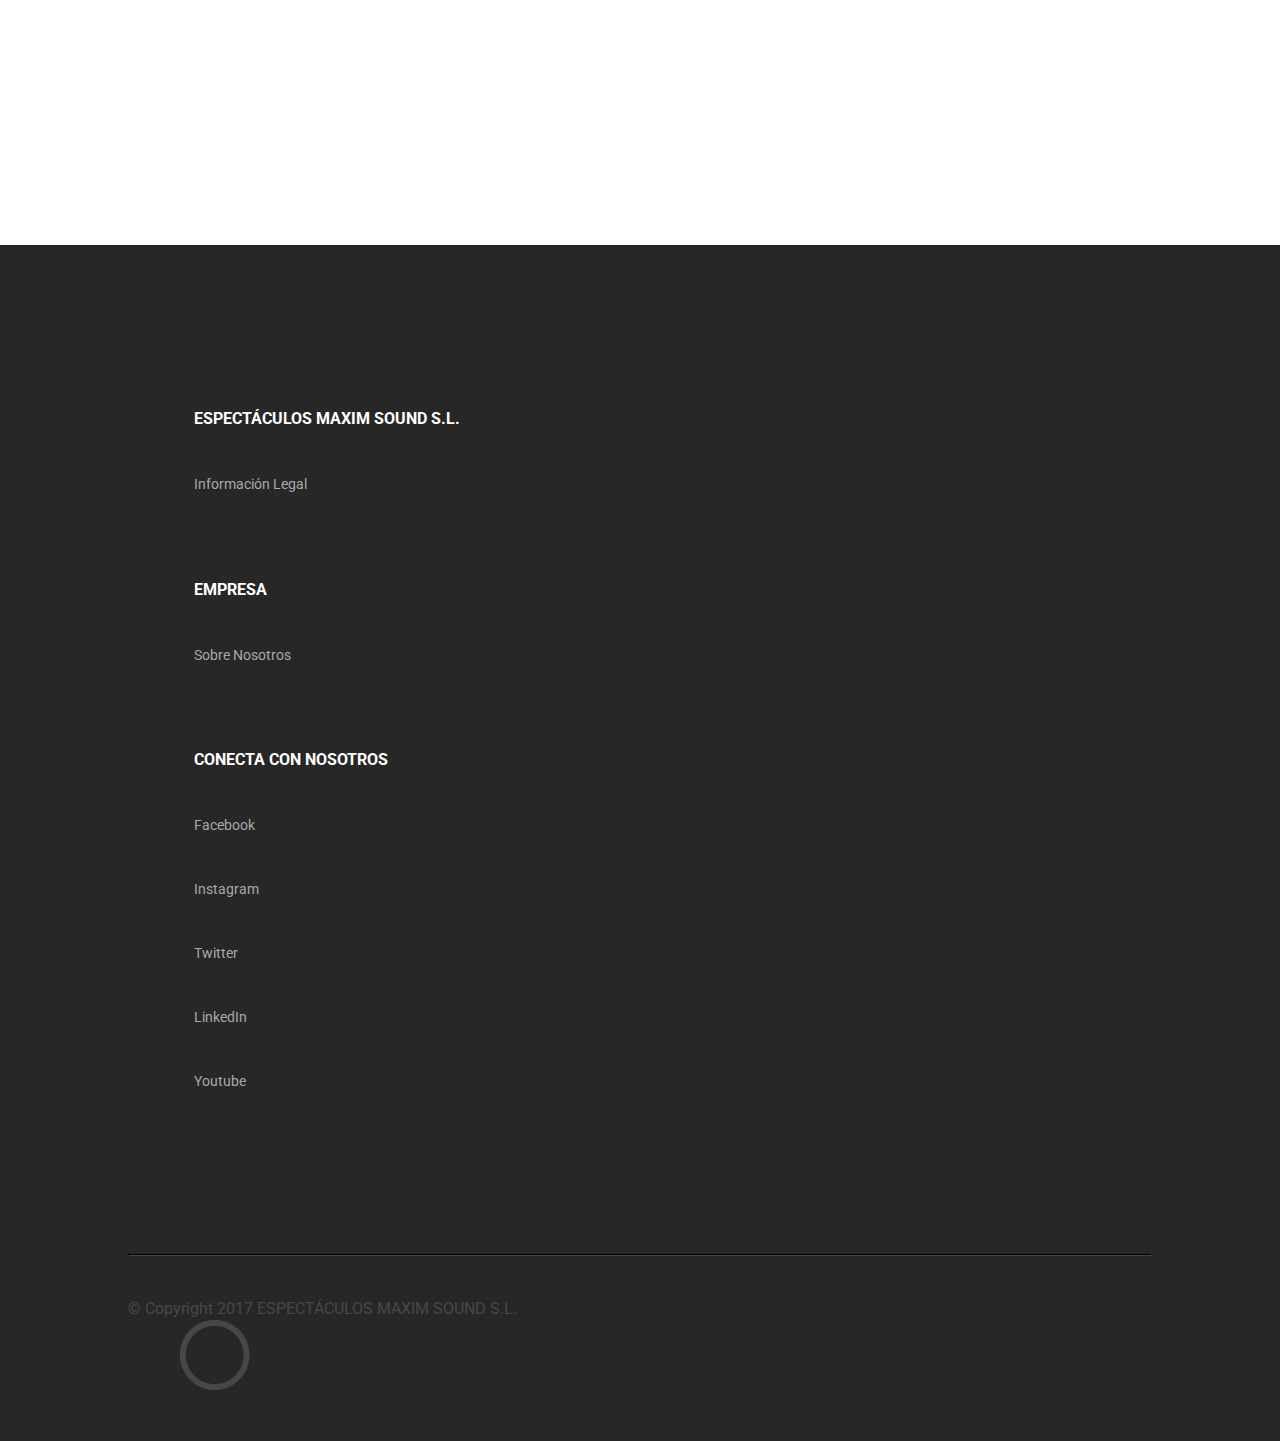
<file: estructuras.html>
<!DOCTYPE html>

<html lang="es">

<head>

  <meta charset="UTF-8">

  <meta name="description" content="">

  <meta name="keywords" content="">

  <meta name="author" content="Joan Domènech">

  <meta name="copyright" content="ESPECTÁCULOS MAXIM SOUND S.L.">

  <!-- Robot searchers -->

  <meta name="robots" content="index,follow">

  <!-- Title -->

  <title>Estructuras MAXIM SOUND</title>

  <meta name="apple-mobile-web-app-title" content="">

  <!-- Icons -->

  <link rel="icon" href="styles/logo/O.png" type="image/x-icon">

  <link rel="apple-touch-icon" href="">

  <!--
  <link rel="apple-touch-icon" href="apple-touch-icon-iphone.png">
    <link rel="apple-touch-icon" sizes="60x60" href="touch-icon-ipad.png">
  <link rel="apple-touch-icon" sizes="76x76" href="touch-icon-ipad.png">
  <link rel="apple-touch-icon" sizes="120x120" href="touch-icon-iphone-retina.png">
  <link rel="apple-touch-icon" sizes="152x152" href="touch-icon-ipad-retina.png">
-->

  <!-- Startup Image -->

  <!--  The size of the startup image for iPhone 5S/5C is 640 x 1136 (pixels).-->

  <!-- Full-screen webapp  -->

  <meta name="mobile-web-app-capable" content="yes">
  <meta name="apple-mobile-web-app-capable" content="yes">

  <!-- Color browser bar -->

  <meta name="theme-color" content="">
  <meta name="background-color" content="">
  <meta name="apple-mobile-web-app-status-bar-style" content="black-translucent">

  <!-- Bootstrap -->

  <meta name="viewport" content="width=device-width, initial-scale=1, shrink-to-fit=no">

  <link rel="stylesheet" href="https://maxcdn.bootstrapcdn.com/bootstrap/4.0.0-beta/css/bootstrap.min.css" integrity="sha384-/Y6pD6FV/Vv2HJnA6t+vslU6fwYXjCFtcEpHbNJ0lyAFsXTsjBbfaDjzALeQsN6M" crossorigin="anonymous">

  <!-- Own Style -->

  <link rel="stylesheet" href="styles/style.css" type="text/css">

  <!-- Fonts -->

  <link href="https://fonts.googleapis.com/css?family=Roboto:100,400" rel="stylesheet">

</head>

<body>

  <header>

    <nav id="bar2" class="navbar navbar-expand-lg navbar-light bg-light">

      <button class="navbar-toggler" type="button" data-toggle="collapse" data-target="#navbarNavDropdown" aria-controls="navbarNavDropdown" aria-expanded="false" aria-label="Toggle navigation">

      <span class="navbar-toggler-icon"></span>

		</button>

      <a class="navbar-brand" href="index.html">

				<img src="styles/logo/MSLogo.png" id="logo" class="d-inline-block align-top" alt="logo" title="MaximSound">

			</a>

      <div class="collapse navbar-collapse" id="navbarNavDropdown">

        <ul class="navbar-nav">

          <li class="nav-item">

            <a class="nav-link" href="index.html">INICIO

						</a>

          </li>

          <li class="nav-item">

            <a class="nav-link" href="empresa.html">EMPRESA</a>
            <!--


            <div class="dropdown-menu" aria-labelledby="navbarDropdownMenuLink">

              <a class="dropdown-item" href="#">QUIÉNES SOMOS</a>

            </div>
-->

          </li>

          <li class="nav-item dropdown active">

            <a class="nav-link dropdown-toggle" href="#" id="navbarDropdownMenuLink" data-toggle="dropdown" aria-haspopup="true" aria-expanded="false">SERVICIOS

            <span class="sr-only">(current)</span>

            </a>

            <div class="dropdown-menu" aria-labelledby="navbarDropdownMenuLink">

              <a class="dropdown-item" href="sonido.html">SONIDO</a>

              <a class="dropdown-item" href="escenarios.html">ESCENARIOS</a>

              <a class="dropdown-item" href="estructuras.html">ESTRUCTURAS &amp; TRUSS</a>

              <a class="dropdown-item" href="iluminacion.html">ILUMINACIÓN</a>

              <a class="dropdown-item" href="video.html">VÍDEO</a>

              <a class="dropdown-item" href="pantallas.html">PANTALLAS LED</a>

              <a class="dropdown-item" href="mapping.html">VÍDEO MAPPING</a>

            </div>

          </li>

          <li class="nav-item">

            <a class="nav-link" href="trabajos.html">TRABAJOS</a>

          </li>

          <li class="nav-item">

            <a class="nav-link" href="contact.html">CONTACTO

						</a>

          </li>

        </ul>

      </div>

    </nav>

  </header>

  <div id="wraper8" class="container-fluid">

    <h1 id="empresaTitle">ESTRUCTURAS & TRUSS</h1>

  </div>

  <div id="wraper4" class="container-fluid">


    <div class="explanation">

      <div class="category">

        <p class="categoryText">En cuanto a elevación disponemos de torres telescópicas, genies, estructurales y grand support hasta un máximo de 1000kg. Contamos con multitud de trusses para el montaje de cualquier diseño, de toda forma geométrica posible.</p>

      </div>

      <div>

        <img class="dibuix" src="styles/dibuixos/truss.jpg" alt="truss">

      </div>


    </div>

  </div>

  <div id="wraper3" class="container-fluid">

    <p class="workquestion">¿QUIERES TRABAJAR CON MAXIM SOUND?</p>

    <a id="getintouch" class="btn  btn-inverse" title="Contacte con nosotros" href="contact.html" alt="boton de contacto">CONTACTAR</a>

  </div>

  <footer class="container-fluid">

    <div id="footermenu" class="row justify-content-md-between">

      <div class="footercolumn col-sm-3">

        <h5>ESPECTÁCULOS MAXIM SOUND S.L.</h5>

        <a href="legal.html" class="legal">Información Legal</a>

      </div>

      <div class="footercolumn col-sm-3">

        <h5>EMPRESA</h5>

        <a href="empresa.html" class="empresa">Sobre Nosotros</a>

      </div>

      <div class="footercolumn col-sm-3">

        <h5>CONECTA CON NOSOTROS</h5>

        <a target="_blank" href="https://www.facebook.com/Espectaculos-Maxim-Sound-SL-246266178785692/" class="socialmedia">Facebook</a>

        <a target="_blank" href="#" class="socialmedia">Instagram</a>

        <a target="_blank" href="https://twitter.com/_maximsound_?lang=es" class="socialmedia">Twitter</a>

        <a target="_blank" href="#" class="socialmedia">LinkedIn</a>

        <a target="_blank" href="https://www.youtube.com/channel/UCpRqsckQnw1MYEv1K3lB2JA/featured" class="socialmedia">Youtube</a>

      </div>

    </div>

    <hr>

    <div class="footerbottom row justify-content-md-between">

      <div class="col-sm-6">

        <font id="copyright" style="vertical-align: inherit;">© Copyright 2017 ESPECTÁCULOS MAXIM SOUND S.L.</font>

      </div>

      <div id="ogreyContainer" class="col-sm-3 justify-content-md-end">

        <a id="ogreyLink" href="index.html">

          <img id="ogrey" src="styles/logo/Ogrey.png" alt="icono">

        </a>

      </div>

    </div>

  </footer>

  <!-- js Scripts -->

  <script src="https://code.jquery.com/jquery-3.2.1.slim.min.js" integrity="sha384-KJ3o2DKtIkvYIK3UENzmM7KCkRr/rE9/Qpg6aAZGJwFDMVNA/GpGFF93hXpG5KkN" crossorigin="anonymous"></script>
  <script src="https://cdnjs.cloudflare.com/ajax/libs/popper.js/1.12.3/umd/popper.min.js" integrity="sha384-vFJXuSJphROIrBnz7yo7oB41mKfc8JzQZiCq4NCceLEaO4IHwicKwpJf9c9IpFgh" crossorigin="anonymous"></script>
  <script src="https://maxcdn.bootstrapcdn.com/bootstrap/4.0.0-beta.2/js/bootstrap.min.js" integrity="sha384-alpBpkh1PFOepccYVYDB4do5UnbKysX5WZXm3XxPqe5iKTfUKjNkCk9SaVuEZflJ" crossorigin="anonymous"></script>

  <script src="js/main.js" type="text/javascript"></script>

</body>

</html>
</file>
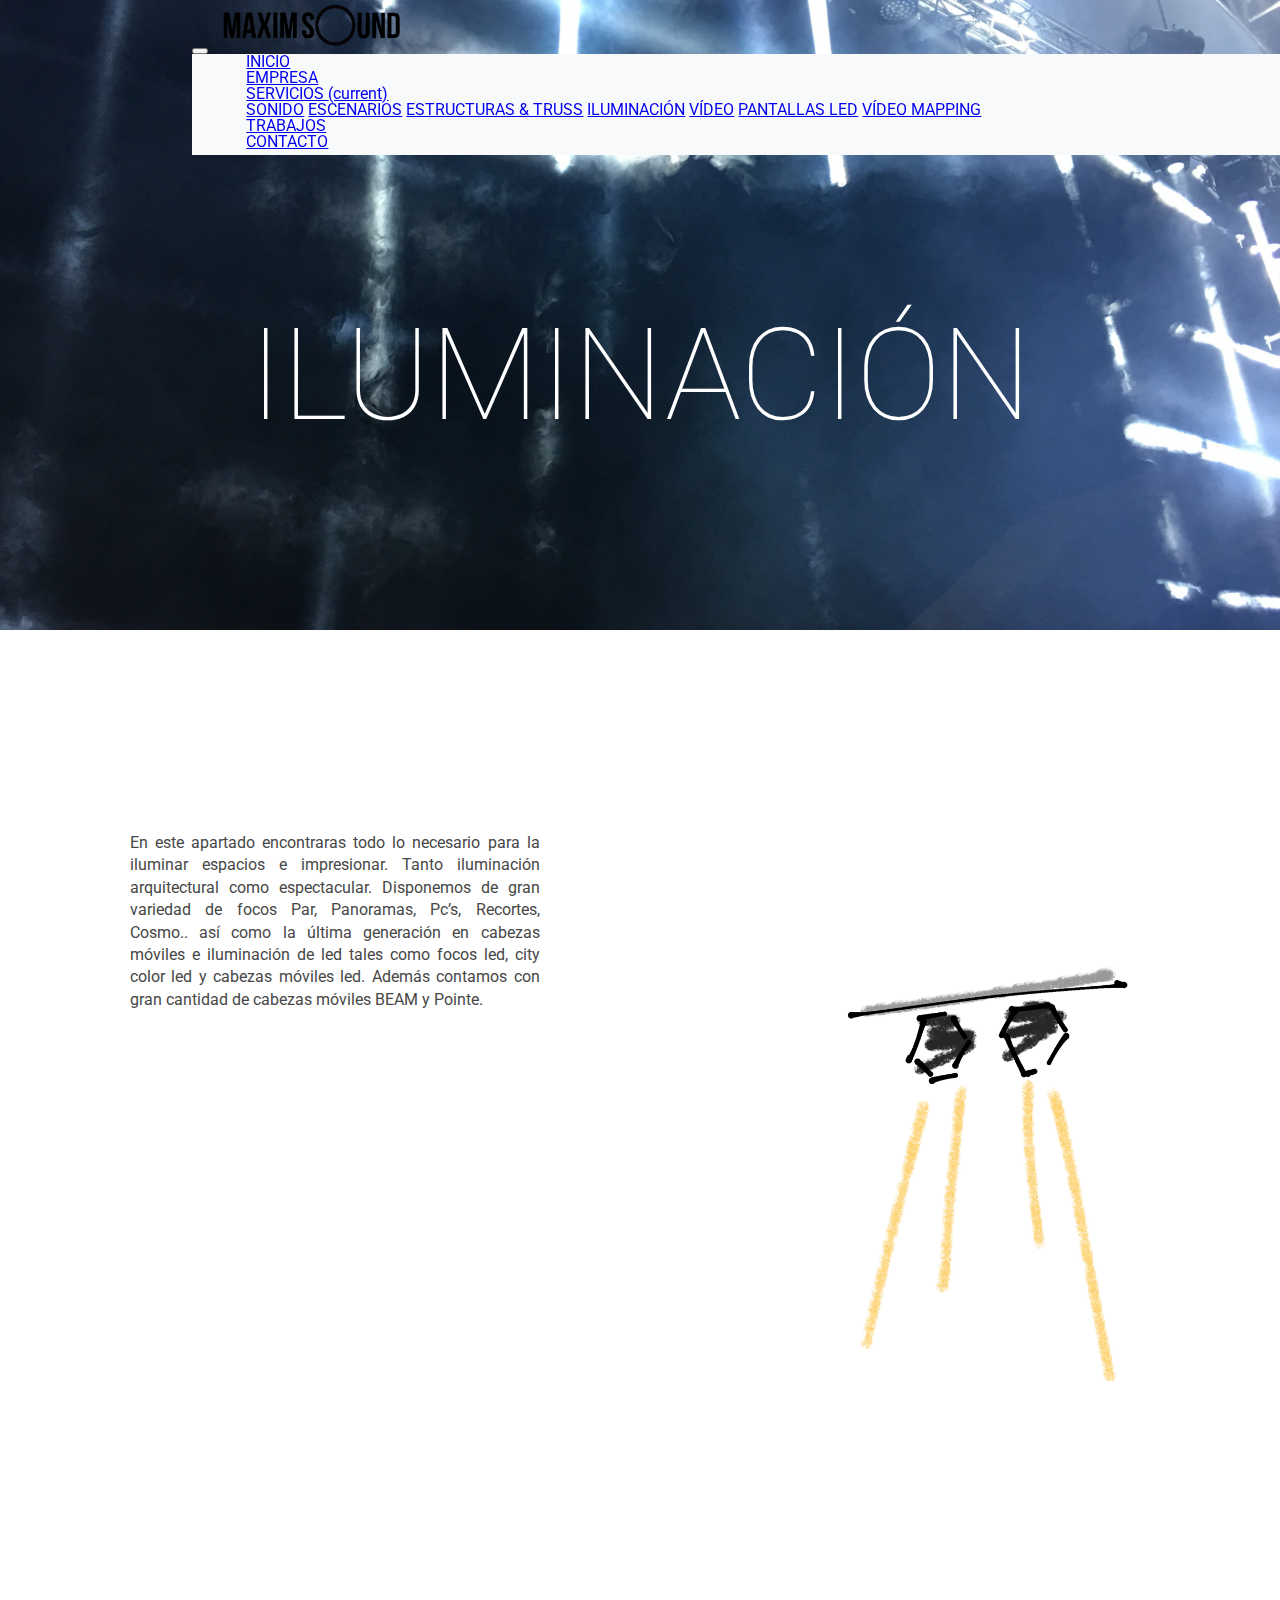
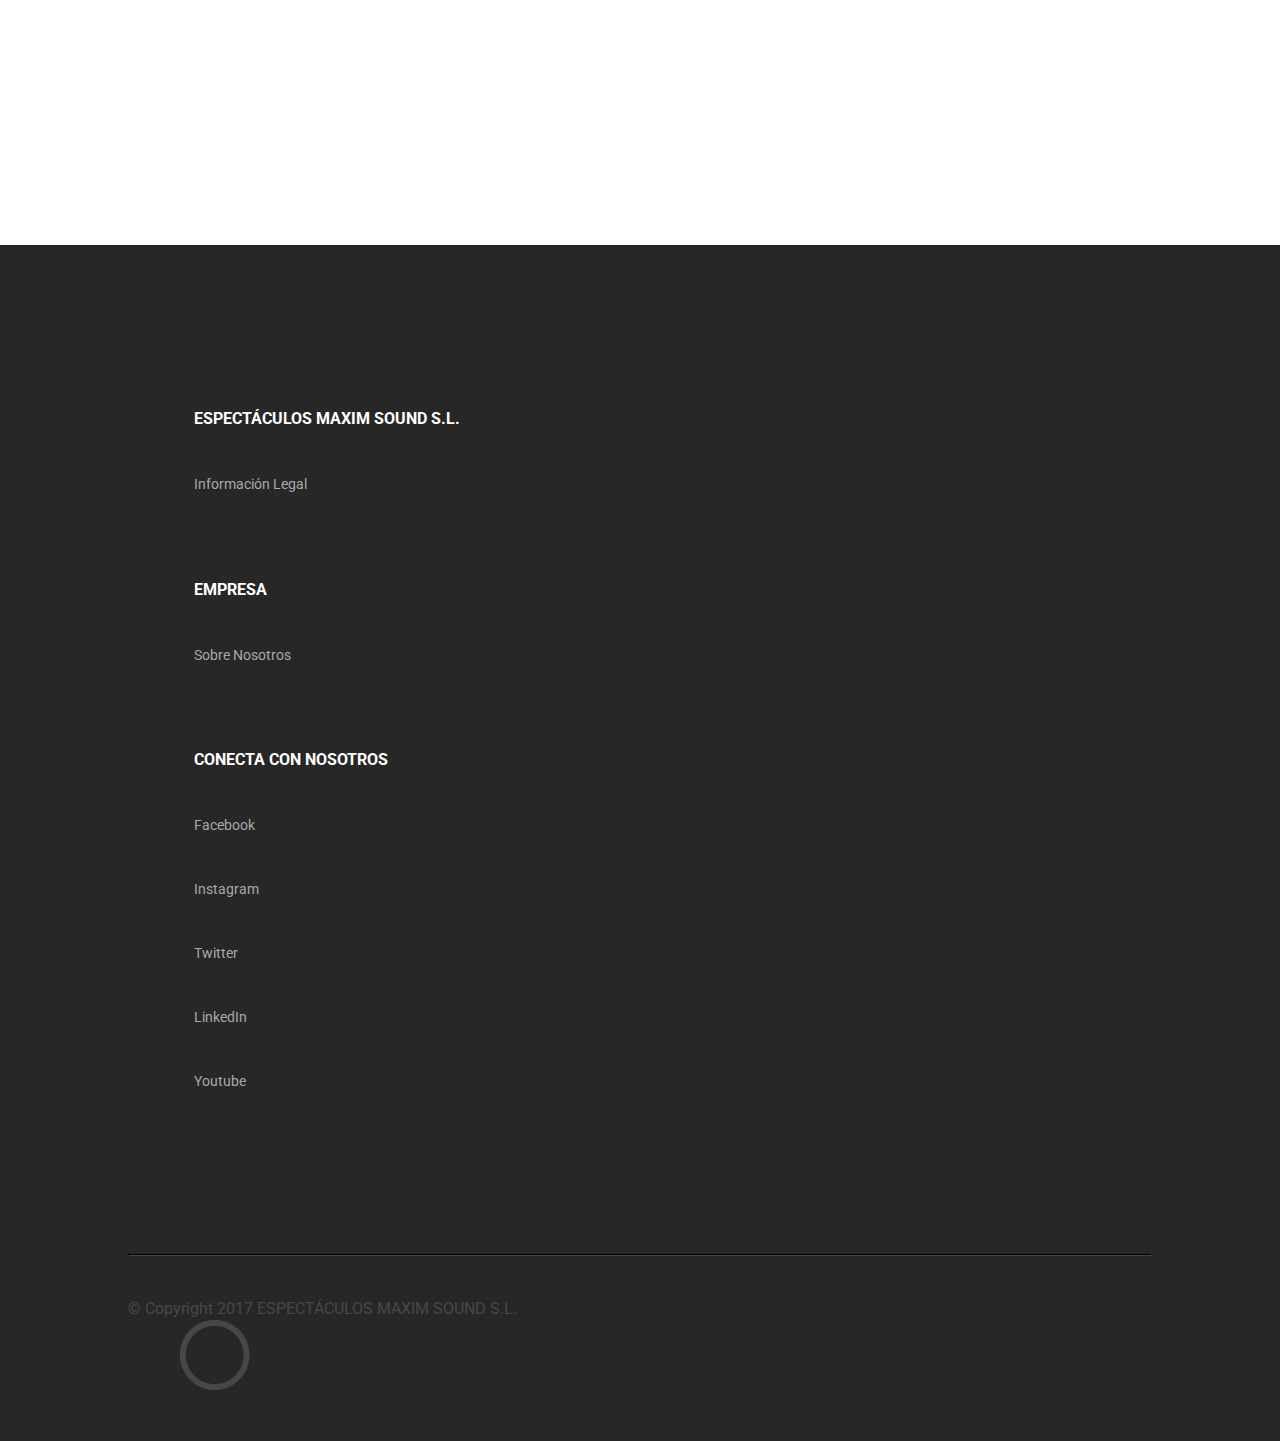
<file: iluminacion.html>
<!DOCTYPE html>

<html lang="es">

<head>

  <meta charset="UTF-8">

  <meta name="description" content="">

  <meta name="keywords" content="">

  <meta name="author" content="Joan Domènech">

  <meta name="copyright" content="ESPECTÁCULOS MAXIM SOUND S.L.">

  <!-- Robot searchers -->

  <meta name="robots" content="index,follow">

  <!-- Title -->

  <title>Iluminación MAXIM SOUND</title>

  <meta name="apple-mobile-web-app-title" content="">

  <!-- Icons -->

  <link rel="icon" href="styles/logo/O.png" type="image/x-icon">

  <link rel="apple-touch-icon" href="">

  <!--
  <link rel="apple-touch-icon" href="apple-touch-icon-iphone.png">
    <link rel="apple-touch-icon" sizes="60x60" href="touch-icon-ipad.png">
  <link rel="apple-touch-icon" sizes="76x76" href="touch-icon-ipad.png">
  <link rel="apple-touch-icon" sizes="120x120" href="touch-icon-iphone-retina.png">
  <link rel="apple-touch-icon" sizes="152x152" href="touch-icon-ipad-retina.png">
-->

  <!-- Startup Image -->

  <!--  The size of the startup image for iPhone 5S/5C is 640 x 1136 (pixels).-->

  <!-- Full-screen webapp  -->

  <meta name="mobile-web-app-capable" content="yes">
  <meta name="apple-mobile-web-app-capable" content="yes">

  <!-- Color browser bar -->

  <meta name="theme-color" content="">
  <meta name="background-color" content="">
  <meta name="apple-mobile-web-app-status-bar-style" content="black-translucent">

  <!-- Bootstrap -->

  <meta name="viewport" content="width=device-width, initial-scale=1, shrink-to-fit=no">

  <link rel="stylesheet" href="https://maxcdn.bootstrapcdn.com/bootstrap/4.0.0-beta/css/bootstrap.min.css" integrity="sha384-/Y6pD6FV/Vv2HJnA6t+vslU6fwYXjCFtcEpHbNJ0lyAFsXTsjBbfaDjzALeQsN6M" crossorigin="anonymous">

  <!-- Own Style -->

  <link rel="stylesheet" href="styles/style.css" type="text/css">

  <!-- Fonts -->

  <link href="https://fonts.googleapis.com/css?family=Roboto:100,400" rel="stylesheet">

</head>

<body>

  <header>

    <nav id="bar2" class="navbar navbar-expand-lg navbar-light bg-light">

      <button class="navbar-toggler" type="button" data-toggle="collapse" data-target="#navbarNavDropdown" aria-controls="navbarNavDropdown" aria-expanded="false" aria-label="Toggle navigation">

      <span class="navbar-toggler-icon"></span>

		</button>

      <a class="navbar-brand" href="index.html">

				<img src="styles/logo/MSLogo.png" id="logo" class="d-inline-block align-top" alt="logo" title="MaximSound">

			</a>

      <div class="collapse navbar-collapse" id="navbarNavDropdown">

        <ul class="navbar-nav">

          <li class="nav-item">

            <a class="nav-link" href="index.html">INICIO

						</a>

          </li>

          <li class="nav-item">

            <a class="nav-link" href="empresa.html">EMPRESA</a>
            <!--


            <div class="dropdown-menu" aria-labelledby="navbarDropdownMenuLink">

              <a class="dropdown-item" href="#">QUIÉNES SOMOS</a>

            </div>
-->

          </li>

          <li class="nav-item dropdown active">

            <a class="nav-link dropdown-toggle" href="#" id="navbarDropdownMenuLink" data-toggle="dropdown" aria-haspopup="true" aria-expanded="false">SERVICIOS
              <span class="sr-only">(current)</span>
            </a>

            <div class="dropdown-menu" aria-labelledby="navbarDropdownMenuLink">

              <a class="dropdown-item" href="sonido.html">SONIDO</a>

              <a class="dropdown-item" href="escenarios.html">ESCENARIOS</a>

              <a class="dropdown-item" href="estructuras.html">ESTRUCTURAS &amp; TRUSS</a>

              <a class="dropdown-item" href="iluminacion.html">ILUMINACIÓN</a>

              <a class="dropdown-item" href="video.html">VÍDEO</a>

              <a class="dropdown-item" href="pantallas.html">PANTALLAS LED</a>

              <a class="dropdown-item" href="mapping.html">VÍDEO MAPPING</a>

            </div>

          </li>

          <li class="nav-item">

            <a class="nav-link" href="trabajos.html">TRABAJOS</a>

          </li>

          <li class="nav-item">

            <a class="nav-link" href="contact.html">CONTACTO

						</a>

          </li>

        </ul>

      </div>

    </nav>

  </header>

  <div id="wraper9" class="container-fluid">

    <h1 id="empresaTitle">ILUMINACIÓN</h1>

  </div>


  <div id="wraper4" class="container-fluid">

    <div class="explanation">

      <div class="category">

        <p class="categoryText">En este apartado encontraras todo lo necesario para la iluminar espacios e impresionar. Tanto iluminación arquitectural como espectacular. Disponemos de gran variedad de focos Par, Panoramas, Pc’s, Recortes, Cosmo.. así como la última generación en cabezas móviles e iluminación de led tales como focos led, city color led y cabezas móviles led. Además contamos con gran cantidad de cabezas móviles BEAM y Pointe.</p>

      </div>

      <div>

        <img class="dibuix" src="styles/dibuixos/focos2.jpg" alt="focos">

      </div>

    </div>

  </div>

  <div id="wraper3" class="container-fluid">

    <p class="workquestion">¿QUIERES TRABAJAR CON MAXIM SOUND?</p>

    <a id="getintouch" class="btn  btn-inverse" title="Contacte con nosotros" href="contact.html" alt="boton de contacto">CONTACTAR</a>

  </div>

  <footer class="container-fluid">

    <div id="footermenu" class="row justify-content-md-between">

      <div class="footercolumn col-sm-3">

        <h5>ESPECTÁCULOS MAXIM SOUND S.L.</h5>

        <a href="legal.html" class="legal">Información Legal</a>

      </div>

      <div class="footercolumn col-sm-3">

        <h5>EMPRESA</h5>

        <a href="empresa.html" class="empresa">Sobre Nosotros</a>

      </div>

      <div class="footercolumn col-sm-3">

        <h5>CONECTA CON NOSOTROS</h5>

        <a target="_blank" href="https://www.facebook.com/Espectaculos-Maxim-Sound-SL-246266178785692/" class="socialmedia">Facebook</a>

        <a target="_blank" href="#" class="socialmedia">Instagram</a>

        <a target="_blank" href="https://twitter.com/_maximsound_?lang=es" class="socialmedia">Twitter</a>

        <a target="_blank" href="#" class="socialmedia">LinkedIn</a>

        <a target="_blank" href="https://www.youtube.com/channel/UCpRqsckQnw1MYEv1K3lB2JA/featured" class="socialmedia">Youtube</a>

      </div>

    </div>

    <hr>

    <div class="footerbottom row justify-content-md-between">

      <div class="col-sm-6">

        <font id="copyright" style="vertical-align: inherit;">© Copyright 2017 ESPECTÁCULOS MAXIM SOUND S.L.</font>

      </div>

      <div id="ogreyContainer" class="col-sm-3 justify-content-md-end">

        <a id="ogreyLink" href="index.html">

          <img id="ogrey" src="styles/logo/Ogrey.png" alt="icono">

        </a>

      </div>

    </div>

  </footer>

  <!-- js Scripts -->

  <script src="https://code.jquery.com/jquery-3.2.1.slim.min.js" integrity="sha384-KJ3o2DKtIkvYIK3UENzmM7KCkRr/rE9/Qpg6aAZGJwFDMVNA/GpGFF93hXpG5KkN" crossorigin="anonymous"></script>
  <script src="https://cdnjs.cloudflare.com/ajax/libs/popper.js/1.12.3/umd/popper.min.js" integrity="sha384-vFJXuSJphROIrBnz7yo7oB41mKfc8JzQZiCq4NCceLEaO4IHwicKwpJf9c9IpFgh" crossorigin="anonymous"></script>
  <script src="https://maxcdn.bootstrapcdn.com/bootstrap/4.0.0-beta.2/js/bootstrap.min.js" integrity="sha384-alpBpkh1PFOepccYVYDB4do5UnbKysX5WZXm3XxPqe5iKTfUKjNkCk9SaVuEZflJ" crossorigin="anonymous"></script>

  <script src="js/main.js" type="text/javascript"></script>

</body>

</html>
</file>
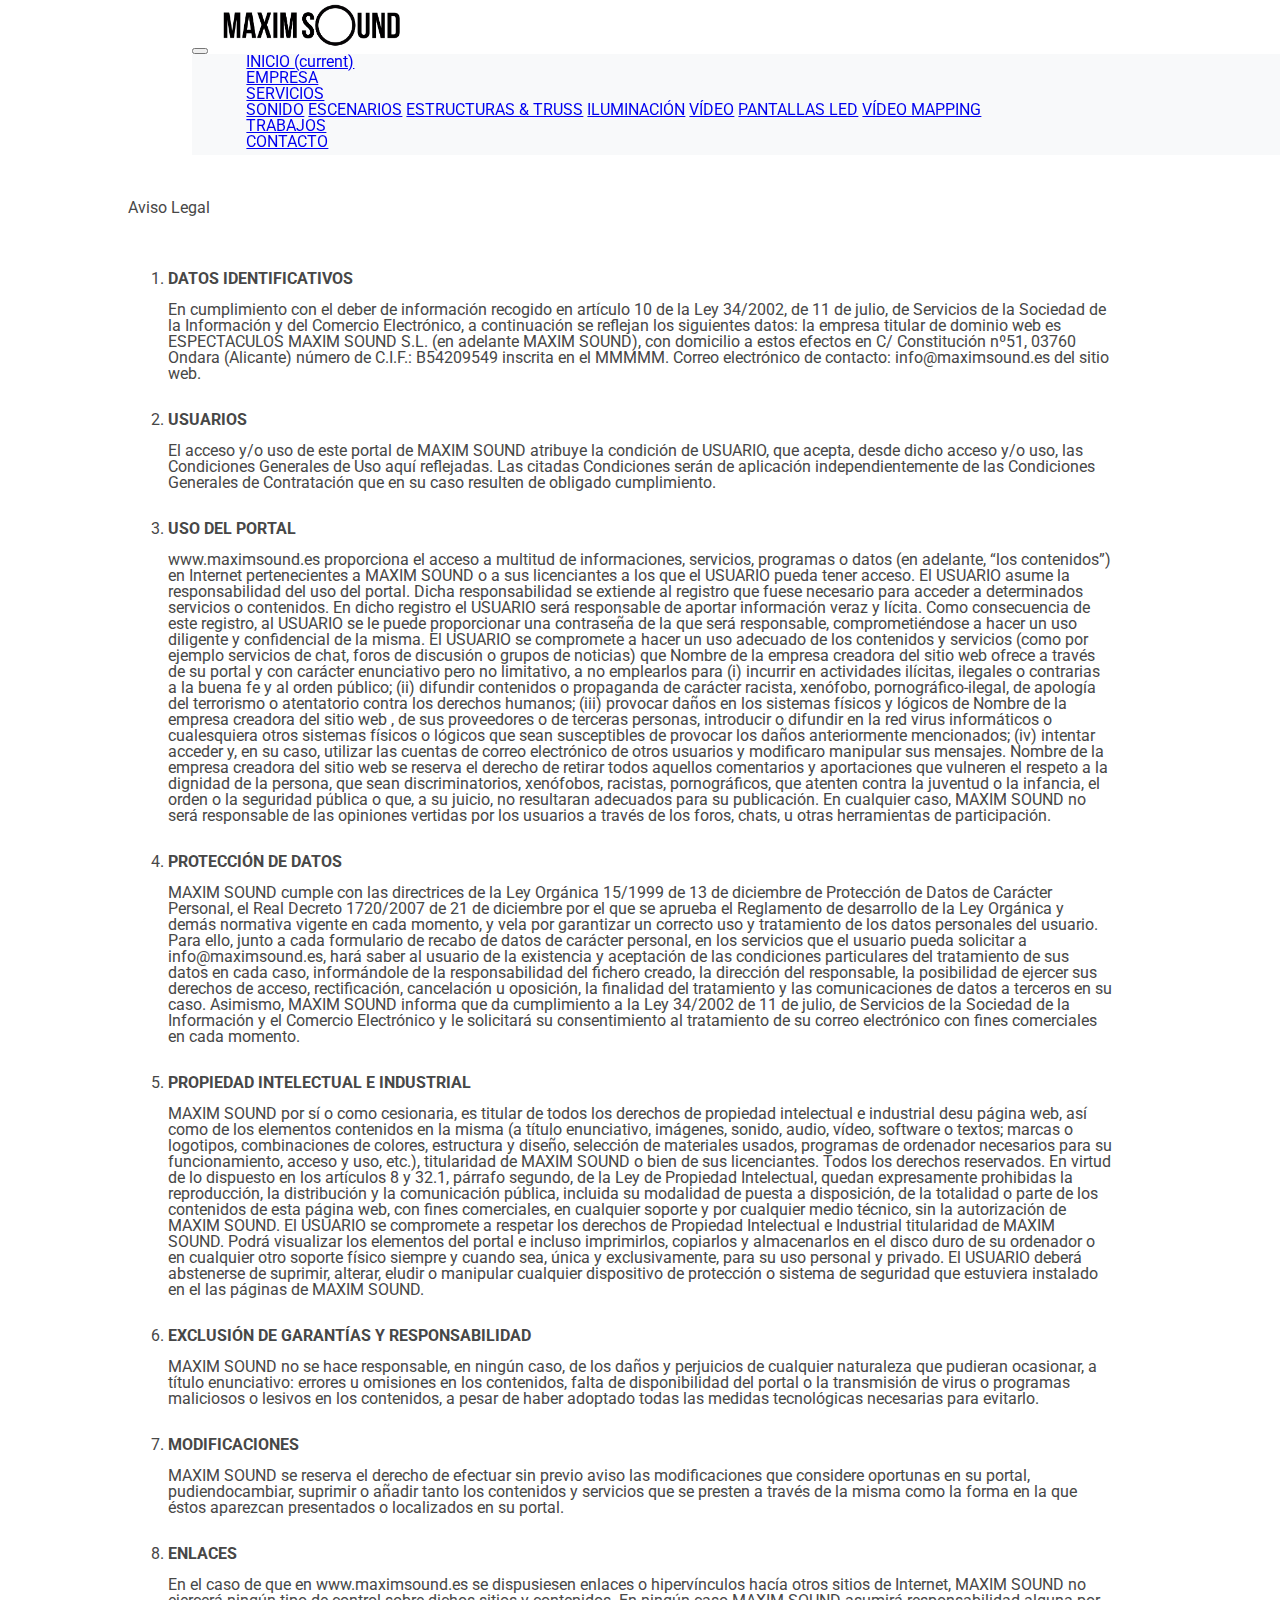
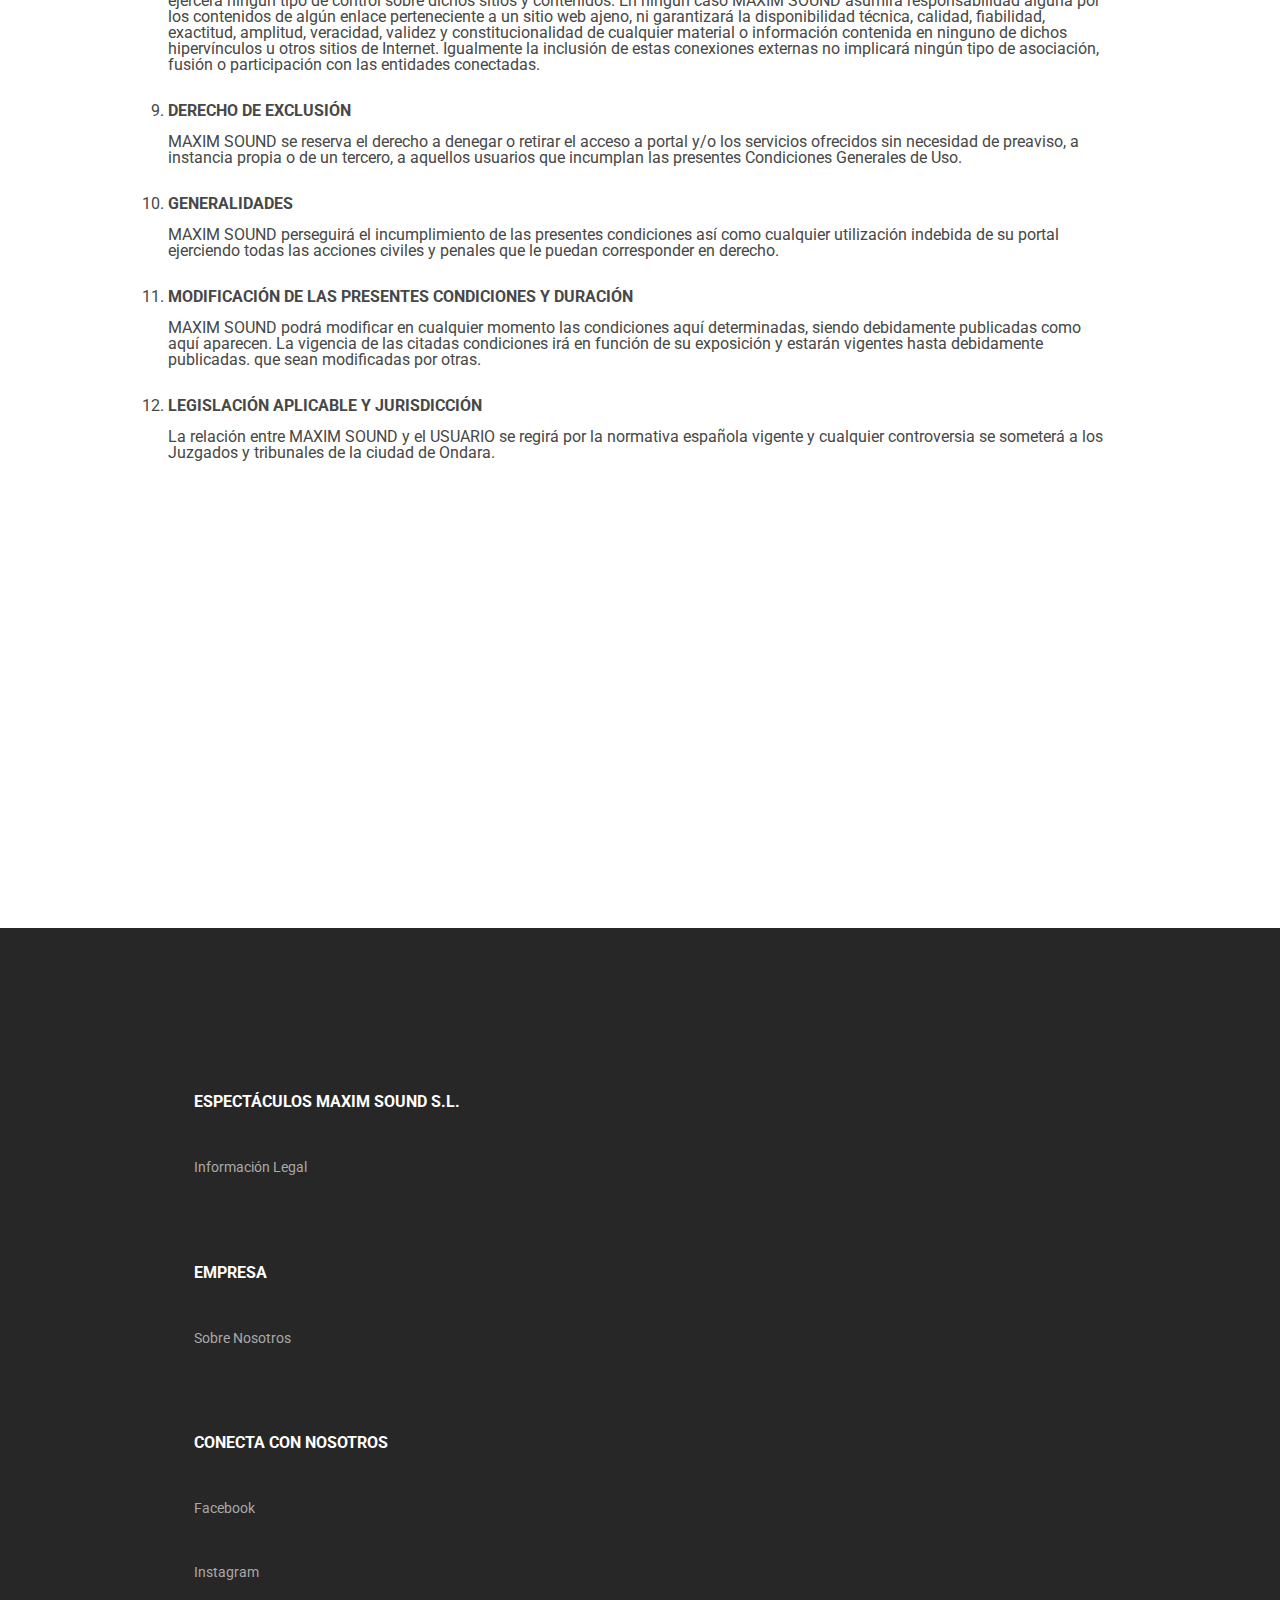
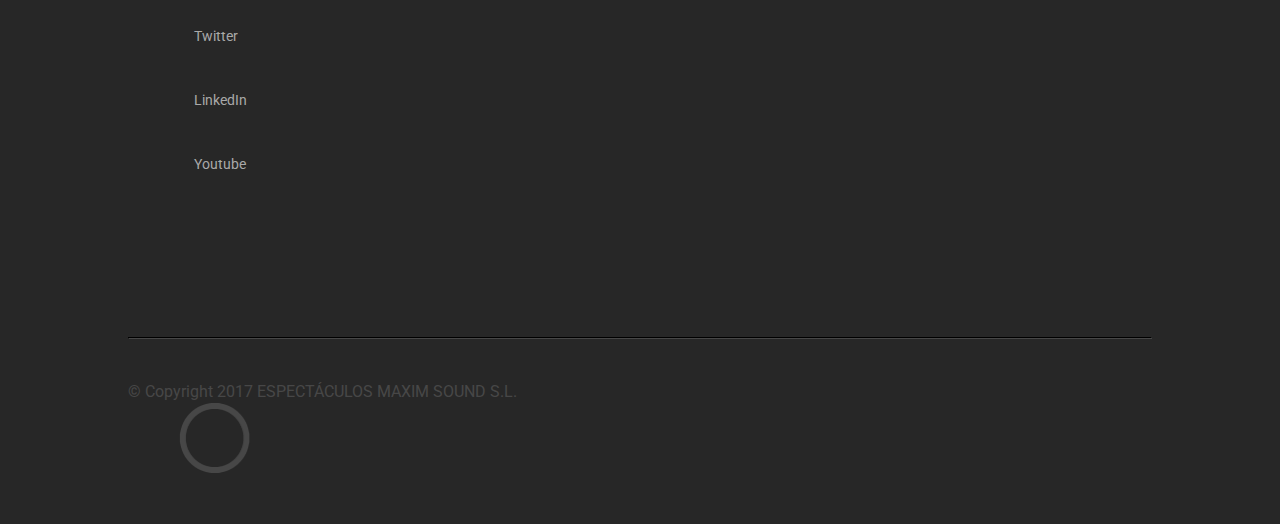
<file: legal.html>
<!DOCTYPE html>

<html lang="es">

<head>
  <meta charset="UTF-8">

  <meta name="description" content="">

  <meta name="keywords" content="">

  <meta name="author" content="Joan Domènech">

  <meta name="copyright" content="ESPECTÁCULOS MAXIM SOUND S.L.">

  <!-- Robot searchers -->

  <meta name="robots" content="index,follow">

  <!-- Title -->

  <title>MAXIM SOUND</title>

  <meta name="apple-mobile-web-app-title" content="">

  <!-- Icons -->

  <link rel="icon" href="styles/logo/O.png" type="image/x-icon">

  <link rel="apple-touch-icon" href="">

  <!--
  <link rel="apple-touch-icon" href="apple-touch-icon-iphone.png">
    <link rel="apple-touch-icon" sizes="60x60" href="touch-icon-ipad.png">
  <link rel="apple-touch-icon" sizes="76x76" href="touch-icon-ipad.png">
  <link rel="apple-touch-icon" sizes="120x120" href="touch-icon-iphone-retina.png">
  <link rel="apple-touch-icon" sizes="152x152" href="touch-icon-ipad-retina.png">
-->

  <!-- Startup Image -->

  <!--  The size of the startup image for iPhone 5S/5C is 640 x 1136 (pixels).-->

  <!-- Full-screen webapp  -->

  <meta name="mobile-web-app-capable" content="yes">
  <meta name="apple-mobile-web-app-capable" content="yes">

  <!-- Color browser bar -->

  <meta name="theme-color" content="">
  <meta name="background-color" content="">
  <meta name="apple-mobile-web-app-status-bar-style" content="black-translucent">

  <!-- Bootstrap -->

  <meta name="viewport" content="width=device-width, initial-scale=1, shrink-to-fit=no">

  <link rel="stylesheet" href="https://maxcdn.bootstrapcdn.com/bootstrap/4.0.0-beta/css/bootstrap.min.css" integrity="sha384-/Y6pD6FV/Vv2HJnA6t+vslU6fwYXjCFtcEpHbNJ0lyAFsXTsjBbfaDjzALeQsN6M" crossorigin="anonymous">

  <!-- Own Style -->

  <link rel="stylesheet" href="styles/style.css" type="text/css">

  <!-- Fonts -->

  <link href="https://fonts.googleapis.com/css?family=Roboto:100,400" rel="stylesheet">

</head>

<body>

  <header>

    <nav id="bar2" class="navbar navbar-expand-lg navbar-light bg-light">

      <button class="navbar-toggler" type="button" data-toggle="collapse" data-target="#navbarNavDropdown" aria-controls="navbarNavDropdown" aria-expanded="false" aria-label="Toggle navigation">

				<span class="navbar-toggler-icon"></span>

			</button>

      <a class="navbar-brand" href="index.html">

				<img src="styles/logo/MSLogo.png" id="logo" class="d-inline-block align-top" alt="logo" title="MaximSound">

			</a>

      <div class="collapse navbar-collapse" id="navbarNavDropdown">

        <ul class="navbar-nav">

          <li class="nav-item active">

            <a class="nav-link" href="index.html">INICIO

						<span class="sr-only">(current)</span>

						</a>

          </li>

          <li class="nav-item">

            <a class="nav-link" href="empresa.html">EMPRESA</a>

<!--
            <div class="dropdown-menu" aria-labelledby="navbarDropdownMenuLink">

              <a class="dropdown-item" href="#">QUIÉNES SOMOS</a>

            </div>
-->

          </li>

          <li class="nav-item dropdown">

            <a class="nav-link dropdown-toggle" href="#" id="navbarDropdownMenuLink" data-toggle="dropdown" aria-haspopup="true" aria-expanded="false">SERVICIOS</a>

            <div class="dropdown-menu" aria-labelledby="navbarDropdownMenuLink">

              <a class="dropdown-item" href="sonido.html">SONIDO</a>

              <a class="dropdown-item" href="escenarios.html">ESCENARIOS</a>

              <a class="dropdown-item" href="estructuras.html">ESTRUCTURAS &amp; TRUSS</a>

              <a class="dropdown-item" href="iluminacion.html">ILUMINACIÓN</a>

              <a class="dropdown-item" href="video.html">VÍDEO</a>

              <a class="dropdown-item" href="pantallas.html">PANTALLAS LED</a>

              <a class="dropdown-item" href="mapping.html">VÍDEO MAPPING</a>

            </div>

          </li>

          <li class="nav-item">

            <a class="nav-link" href="trabajos.html">TRABAJOS</a>

          </li>

          <li class="nav-item">

            <a class="nav-link" href="contact.html">CONTACTO</a>

          </li>

        </ul>

      </div>

    </nav>

  </header>

  <div id="wraper4" class="container-fluid">

    <!--
Sustituir MMMMM por tus datos del Registro Mercantil (por ejemplo ” Registro Mercantil de Ondara en el tomo YYYY general, ZZZZ de la Sección A, inscripción B del Libro de Sociedades, folio XX, Hoja XXXXX”)   -->

    <p>Aviso Legal</p>

    <ol>

      <li class="legalList">

        <h3 class="legaltitle">DATOS IDENTIFICATIVOS</h3>

        <p class="legaltext">En cumplimiento con el deber de información recogido en artículo 10 de la Ley 34/2002, de 11 de julio, de Servicios de la Sociedad de la Información y del Comercio Electrónico, a continuación se reflejan los siguientes datos: la empresa titular de dominio web es ESPECTACULOS MAXIM SOUND S.L. (en adelante MAXIM SOUND), con domicilio a estos efectos en C/ Constitución nº51, 03760 Ondara (Alicante) número de C.I.F.: B54209549 inscrita en el MMMMM. Correo electrónico de contacto: info@maximsound.es del sitio web.</p>

      </li>

      <li class="legalList">

        <h3 class="legaltitle">USUARIOS</h3>

        <p class="legaltext">El acceso y/o uso de este portal de MAXIM SOUND atribuye la condición de USUARIO, que acepta, desde dicho acceso y/o uso, las Condiciones Generales de Uso aquí reflejadas. Las citadas Condiciones serán de aplicación independientemente de las Condiciones Generales de Contratación que en su caso resulten de obligado cumplimiento.</p>

      </li>

      <li class="legalList">

        <h3 class="legaltitle">USO DEL PORTAL</h3>

        <p class="legaltext">www.maximsound.es proporciona el acceso a multitud de informaciones, servicios, programas o datos (en adelante, “los contenidos”) en Internet pertenecientes a MAXIM SOUND o a sus licenciantes a los que el USUARIO pueda tener acceso. El USUARIO asume la responsabilidad del uso del portal. Dicha responsabilidad se extiende al registro que fuese necesario para acceder a determinados servicios o contenidos. En dicho registro el USUARIO será responsable de aportar información veraz y lícita. Como consecuencia de este registro, al USUARIO se le puede proporcionar una contraseña de la que será responsable, comprometiéndose a hacer un uso diligente y confidencial de la misma. El USUARIO se compromete a hacer un uso adecuado de los contenidos y servicios (como por ejemplo servicios de chat, foros de discusión o grupos de noticias) que Nombre de la empresa creadora del sitio web ofrece a través de su portal y con carácter enunciativo pero no limitativo, a no emplearlos para (i) incurrir en actividades ilícitas, ilegales o contrarias a la buena fe y al orden público; (ii) difundir contenidos o propaganda de carácter racista, xenófobo, pornográfico-ilegal, de apología del terrorismo o atentatorio contra los derechos humanos; (iii) provocar daños en los sistemas físicos y lógicos de Nombre de la empresa creadora del sitio web , de sus proveedores o de terceras personas, introducir o difundir en la red virus informáticos o cualesquiera otros sistemas físicos o lógicos que sean susceptibles de provocar los daños anteriormente mencionados; (iv) intentar acceder y, en su caso, utilizar las cuentas de correo electrónico de otros usuarios y modificaro manipular sus mensajes. Nombre de la empresa creadora del sitio web se reserva el derecho de retirar todos aquellos comentarios y aportaciones que vulneren el respeto a la dignidad de la persona, que sean discriminatorios, xenófobos, racistas, pornográficos, que atenten contra la juventud o la infancia, el orden o la seguridad pública o que, a su juicio, no resultaran adecuados para su publicación. En cualquier caso, MAXIM SOUND no será responsable de las opiniones vertidas por los usuarios a través de los foros, chats, u otras herramientas de participación.</p>

      </li>

      <li class="legalList">

        <h3 class="legaltitle">PROTECCIÓN DE DATOS</h3>

        <p class="legaltext">MAXIM SOUND cumple con las directrices de la Ley Orgánica 15/1999 de 13 de diciembre de Protección de Datos de Carácter Personal, el Real Decreto 1720/2007 de 21 de diciembre por el que se aprueba el Reglamento de desarrollo de la Ley Orgánica y demás normativa vigente en cada momento, y vela por garantizar un correcto uso y tratamiento de los datos personales del usuario. Para ello, junto a cada formulario de recabo de datos de carácter personal, en los servicios que el usuario pueda solicitar a info@maximsound.es, hará saber al usuario de la existencia y aceptación de las condiciones particulares del tratamiento de sus datos en cada caso, informándole de la responsabilidad del fichero creado, la dirección del responsable, la posibilidad de ejercer sus derechos de acceso, rectificación, cancelación u oposición, la finalidad del tratamiento y las comunicaciones de datos a terceros en su caso. Asimismo, MAXIM SOUND informa que da cumplimiento a la Ley 34/2002 de 11 de julio, de Servicios de la Sociedad de la Información y el Comercio Electrónico y le solicitará su consentimiento al tratamiento de su correo electrónico con fines comerciales en cada momento.</p>

      </li>

      <li class="legalList">

        <h3 class="legaltitle">PROPIEDAD INTELECTUAL E INDUSTRIAL</h3>

        <p class="legaltext">MAXIM SOUND por sí o como cesionaria, es titular de todos los derechos de propiedad intelectual e industrial desu página web, así como de los elementos contenidos en la misma (a título enunciativo, imágenes, sonido, audio, vídeo, software o textos; marcas o logotipos, combinaciones de colores, estructura y diseño, selección de materiales usados, programas de ordenador necesarios para su funcionamiento, acceso y uso, etc.), titularidad de MAXIM SOUND o bien de sus licenciantes. Todos los derechos reservados. En virtud de lo dispuesto en los artículos 8 y 32.1, párrafo segundo, de la Ley de Propiedad Intelectual, quedan expresamente prohibidas la reproducción, la distribución y la comunicación pública, incluida su modalidad de puesta a disposición, de la totalidad o parte de los contenidos de esta página web, con fines comerciales, en cualquier soporte y por cualquier medio técnico, sin la autorización de MAXIM SOUND. El USUARIO se compromete a respetar los derechos de Propiedad Intelectual e Industrial titularidad de MAXIM SOUND. Podrá visualizar los elementos del portal e incluso imprimirlos, copiarlos y almacenarlos en el disco duro de su ordenador o en cualquier otro soporte físico siempre y cuando sea, única y exclusivamente, para su uso personal y privado. El USUARIO deberá abstenerse de suprimir, alterar, eludir o manipular cualquier dispositivo de protección o sistema de seguridad que estuviera instalado en el las páginas de MAXIM SOUND.</p>

      </li>

      <li class="legalList">

        <h3 class="legaltitle">EXCLUSIÓN DE GARANTÍAS Y RESPONSABILIDAD</h3>

        <p class="legaltext">MAXIM SOUND no se hace responsable, en ningún caso, de los daños y perjuicios de cualquier naturaleza que pudieran ocasionar, a título enunciativo: errores u omisiones en los contenidos, falta de disponibilidad del portal o la transmisión de virus o programas maliciosos o lesivos en los contenidos, a pesar de haber adoptado todas las medidas tecnológicas necesarias para evitarlo.</p>

      </li>

      <li class="legalList">

        <h3 class="legaltitle">MODIFICACIONES</h3>

        <p class="legaltext">MAXIM SOUND se reserva el derecho de efectuar sin previo aviso las modificaciones que considere oportunas en su portal, pudiendocambiar, suprimir o añadir tanto los contenidos y servicios que se presten a través de la misma como la forma en la que éstos aparezcan presentados o localizados en su portal.</p>

      </li>

      <li class="legalList">

        <h3 class="legaltitle">ENLACES</h3>

        <p class="legaltext">En el caso de que en www.maximsound.es se dispusiesen enlaces o hipervínculos hacía otros sitios de Internet, MAXIM SOUND no ejercerá ningún tipo de control sobre dichos sitios y contenidos. En ningún caso MAXIM SOUND asumirá responsabilidad alguna por los contenidos de algún enlace perteneciente a un sitio web ajeno, ni garantizará la disponibilidad técnica, calidad, fiabilidad, exactitud, amplitud, veracidad, validez y constitucionalidad de cualquier material o información contenida en ninguno de dichos hipervínculos u otros sitios de Internet. Igualmente la inclusión de estas conexiones externas no implicará ningún tipo de asociación, fusión o participación con las entidades conectadas.</p>

      </li>

      <li class="legalList">

        <h3 class="legaltitle">DERECHO DE EXCLUSIÓN</h3>

        <p class="legaltext">MAXIM SOUND se reserva el derecho a denegar o retirar el acceso a portal y/o los servicios ofrecidos sin necesidad de preaviso, a instancia propia o de un tercero, a aquellos usuarios que incumplan las presentes Condiciones Generales de Uso.</p>

      </li>

      <li class="legalList">

        <h3 class="legaltitle">GENERALIDADES</h3>

        <p class="legaltext">MAXIM SOUND perseguirá el incumplimiento de las presentes condiciones así como cualquier utilización indebida de su portal ejerciendo todas las acciones civiles y penales que le puedan corresponder en derecho.</p>

      </li>

      <li class="legalList">

        <h3 class="legaltitle">MODIFICACIÓN DE LAS PRESENTES CONDICIONES Y DURACIÓN</h3>

        <p class="legaltext">MAXIM SOUND podrá modificar en cualquier momento las condiciones aquí determinadas, siendo debidamente publicadas como aquí aparecen. La vigencia de las citadas condiciones irá en función de su exposición y estarán vigentes hasta debidamente publicadas. que sean modificadas por otras.</p>

      </li>

      <li class="legalList">

        <h3 class="legaltitle">LEGISLACIÓN APLICABLE Y JURISDICCIÓN</h3>

        <p class="legaltext">La relación entre MAXIM SOUND y el USUARIO se regirá por la normativa española vigente y cualquier controversia se someterá a los Juzgados y tribunales de la ciudad de Ondara.</p>

      </li>

    </ol>


  </div>

  <div id="wraper3" class="container-fluid">

    <p class="workquestion">¿QUIERES TRABAJAR CON MAXIM SOUND?</p>

    <a id="getintouch" class="btn  btn-inverse" title="Contacte con nosotros" href="contact.html" alt="boton de contacto">CONTACTAR</a>

  </div>


  <footer class="container-fluid">

    <div id="footermenu" class="row justify-content-md-between">

      <div class="footercolumn col-sm-3">

        <h5>ESPECTÁCULOS MAXIM SOUND S.L.</h5>

        <a href="legal.html" class="legal">Información Legal</a>

      </div>

      <div class="footercolumn col-sm-3">

        <h5>EMPRESA</h5>

        <a href="empresa.html" class="empresa">Sobre Nosotros</a>

      </div>

      <div class="footercolumn col-sm-3">

        <h5>CONECTA CON NOSOTROS</h5>

        <a target="_blank" href="https://www.facebook.com/Espectaculos-Maxim-Sound-SL-246266178785692/" class="socialmedia">Facebook</a>

        <a target="_blank" href="#" class="socialmedia">Instagram</a>

        <a target="_blank" href="https://twitter.com/_maximsound_?lang=es" class="socialmedia">Twitter</a>

        <a target="_blank" href="#" class="socialmedia">LinkedIn</a>

        <a target="_blank" href="https://www.youtube.com/channel/UCpRqsckQnw1MYEv1K3lB2JA/featured" class="socialmedia">Youtube</a>

      </div>

    </div>

    <hr>

    <div class="footerbottom row justify-content-md-between">

      <div class="col-sm-6">

        <font id="copyright" style="vertical-align: inherit;">© Copyright 2017 ESPECTÁCULOS MAXIM SOUND S.L.</font>

      </div>

      <div id="ogreyContainer" class="col-sm-3 justify-content-md-end">

        <a id="ogreyLink" href="index.html">

          <img id="ogrey" src="styles/logo/Ogrey.png" alt="icono">

        </a>

      </div>

    </div>

  </footer>


  <!-- js Scripts -->

  <script src="https://code.jquery.com/jquery-3.2.1.slim.min.js" integrity="sha384-KJ3o2DKtIkvYIK3UENzmM7KCkRr/rE9/Qpg6aAZGJwFDMVNA/GpGFF93hXpG5KkN" crossorigin="anonymous"></script>
  <script src="https://cdnjs.cloudflare.com/ajax/libs/popper.js/1.12.3/umd/popper.min.js" integrity="sha384-vFJXuSJphROIrBnz7yo7oB41mKfc8JzQZiCq4NCceLEaO4IHwicKwpJf9c9IpFgh" crossorigin="anonymous"></script>
  <script src="https://maxcdn.bootstrapcdn.com/bootstrap/4.0.0-beta.2/js/bootstrap.min.js" integrity="sha384-alpBpkh1PFOepccYVYDB4do5UnbKysX5WZXm3XxPqe5iKTfUKjNkCk9SaVuEZflJ" crossorigin="anonymous"></script>

  <script src="js/main.js" type="text/javascript"></script>

</body>

</html>
</file>
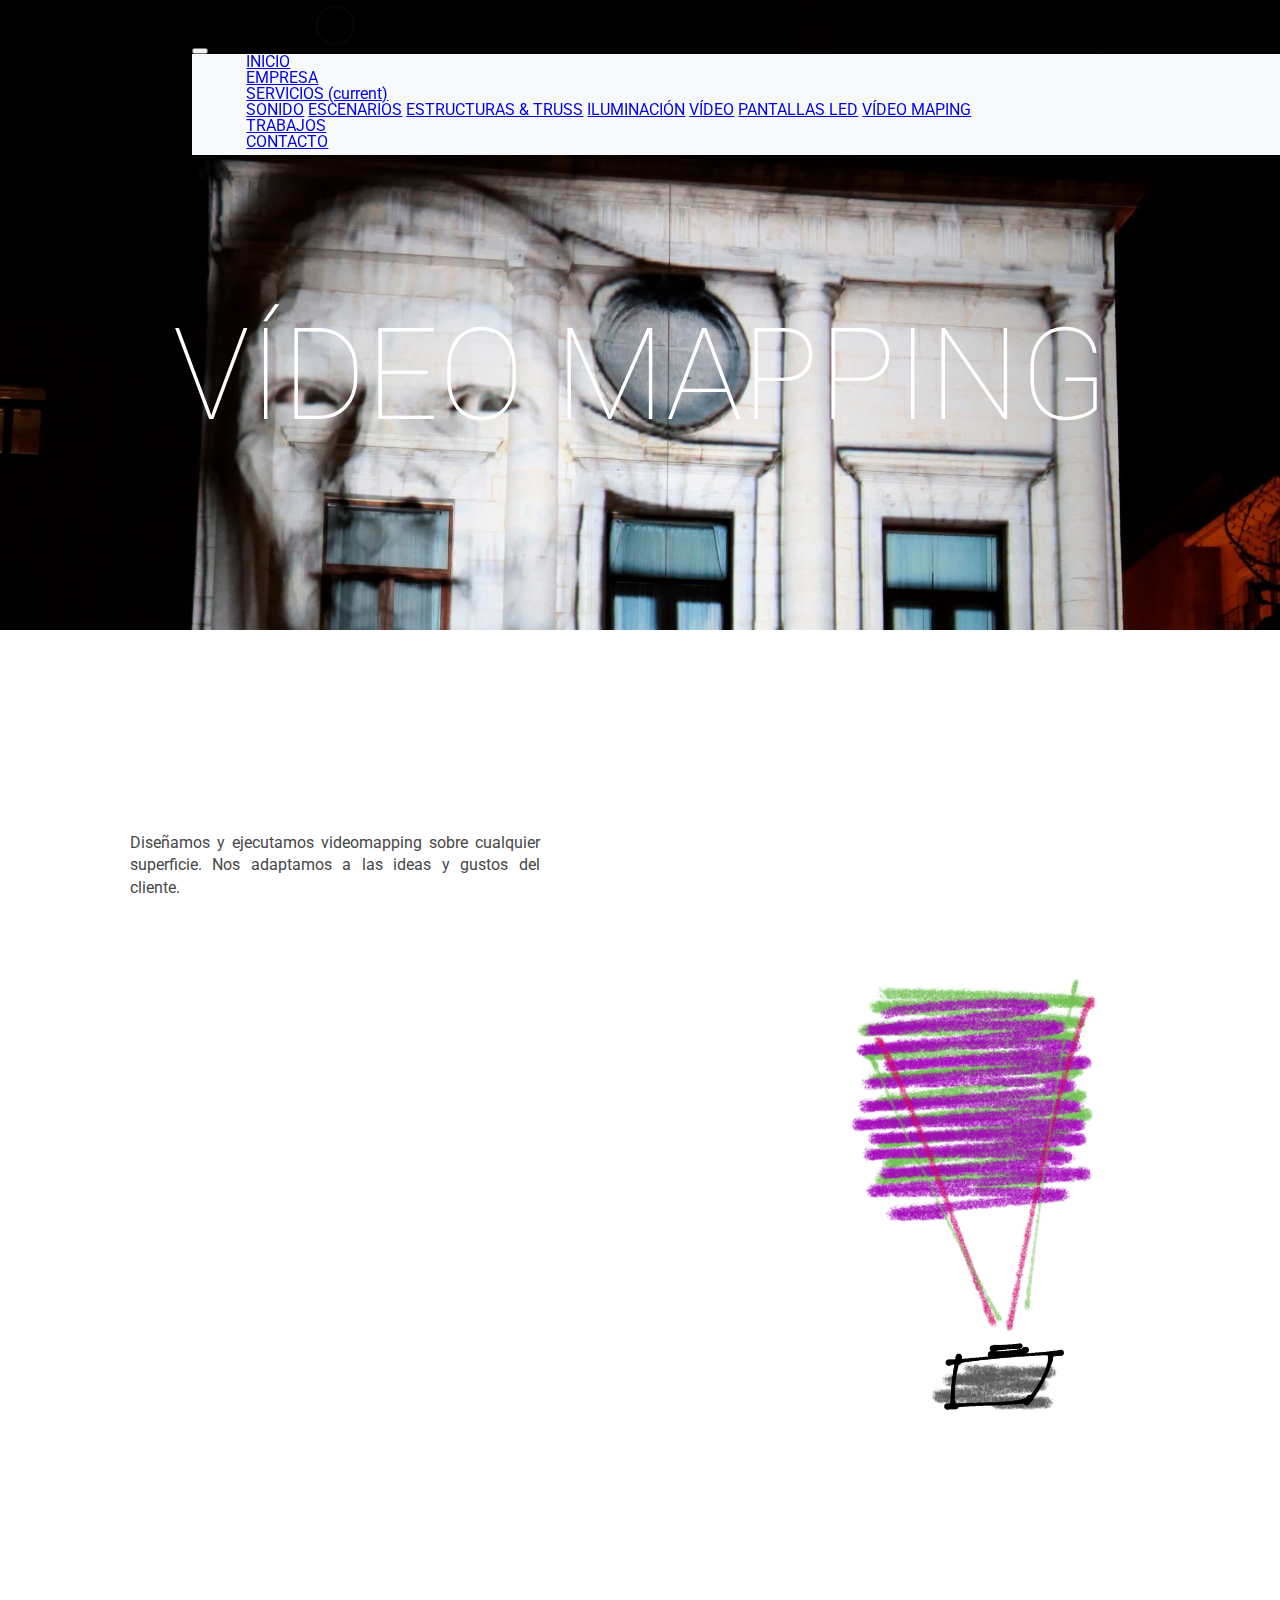
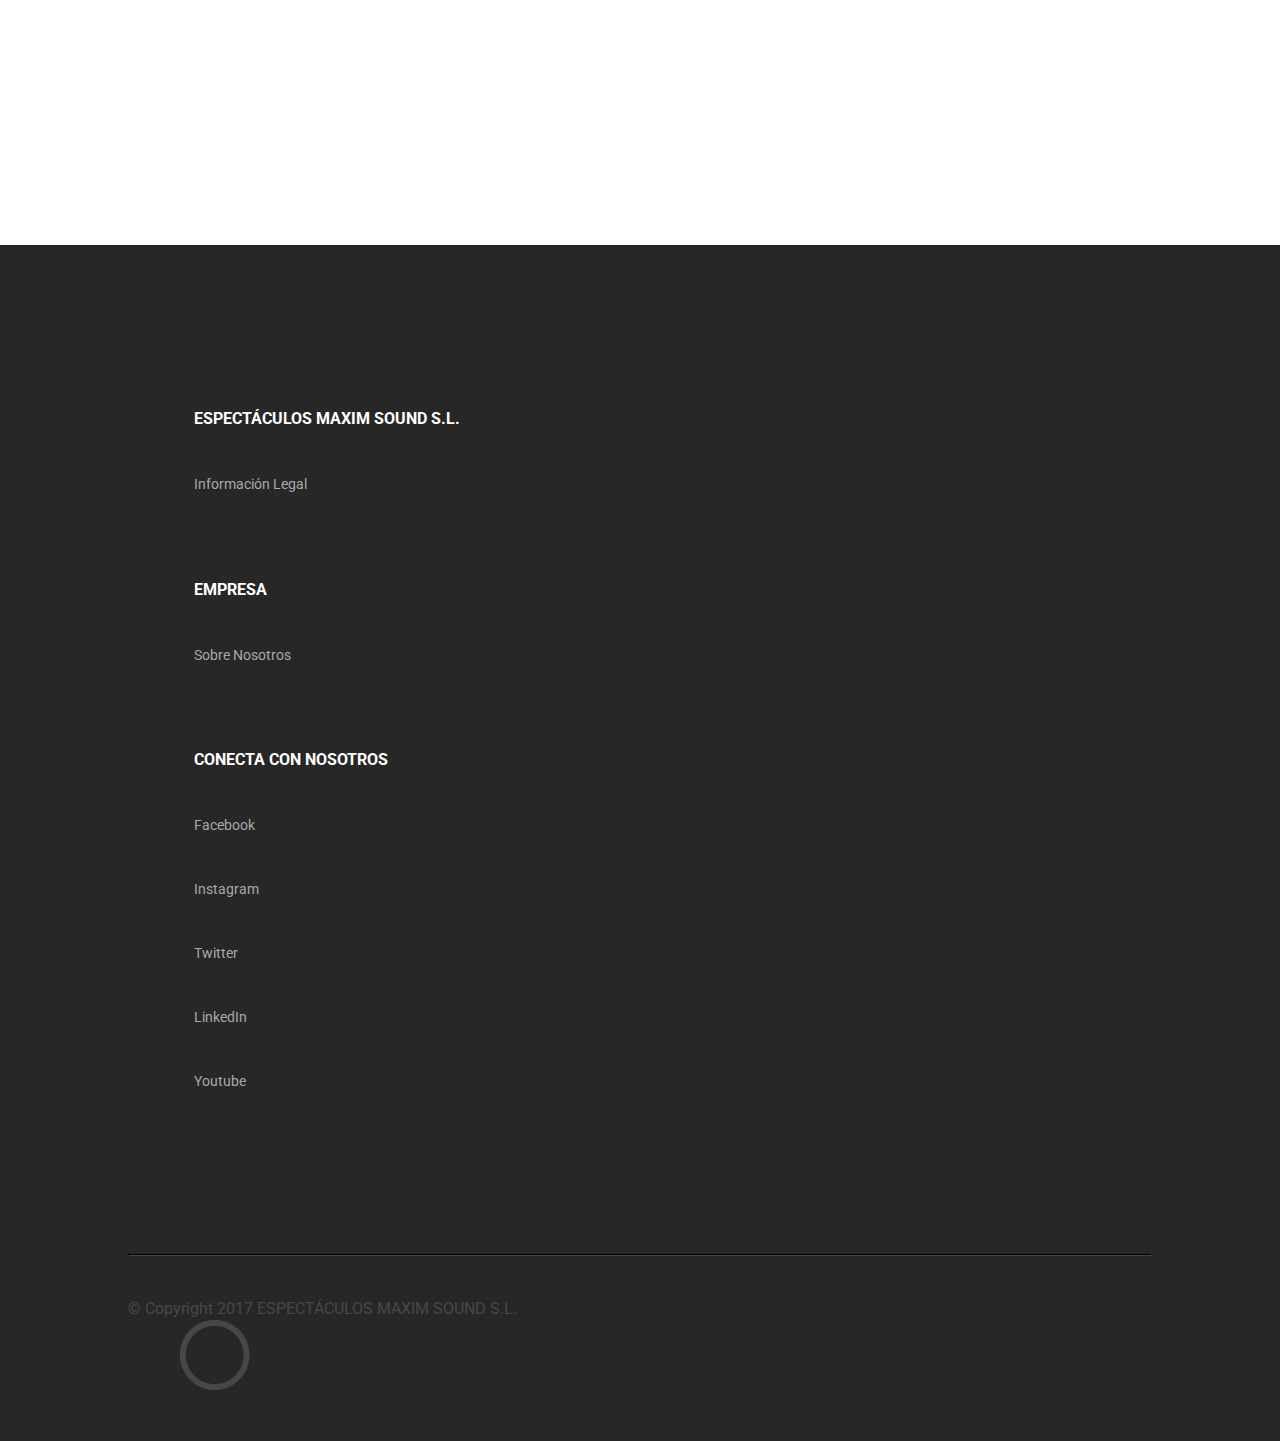
<file: mapping.html>
<!DOCTYPE html>

<html lang="es">

<head>

  <meta charset="UTF-8">

  <meta name="description" content="">

  <meta name="keywords" content="">

  <meta name="author" content="Joan Domènech">

  <meta name="copyright" content="ESPECTÁCULOS MAXIM SOUND S.L.">

  <!-- Robot searchers -->

  <meta name="robots" content="index,follow">

  <!-- Title -->

  <title>VÍdeo Mapping MAXIM SOUND</title>

  <meta name="apple-mobile-web-app-title" content="">

  <!-- Icons -->

  <link rel="icon" href="styles/logo/O.png" type="image/x-icon">

  <link rel="apple-touch-icon" href="">

  <!--
  <link rel="apple-touch-icon" href="apple-touch-icon-iphone.png">
    <link rel="apple-touch-icon" sizes="60x60" href="touch-icon-ipad.png">
  <link rel="apple-touch-icon" sizes="76x76" href="touch-icon-ipad.png">
  <link rel="apple-touch-icon" sizes="120x120" href="touch-icon-iphone-retina.png">
  <link rel="apple-touch-icon" sizes="152x152" href="touch-icon-ipad-retina.png">
-->

  <!-- Startup Image -->

  <!--  The size of the startup image for iPhone 5S/5C is 640 x 1136 (pixels).-->

  <!-- Full-screen webapp  -->

  <meta name="mobile-web-app-capable" content="yes">
  <meta name="apple-mobile-web-app-capable" content="yes">

  <!-- Color browser bar -->

  <meta name="theme-color" content="">
  <meta name="background-color" content="">
  <meta name="apple-mobile-web-app-status-bar-style" content="black-translucent">

  <!-- Bootstrap -->

  <meta name="viewport" content="width=device-width, initial-scale=1, shrink-to-fit=no">

  <link rel="stylesheet" href="https://maxcdn.bootstrapcdn.com/bootstrap/4.0.0-beta/css/bootstrap.min.css" integrity="sha384-/Y6pD6FV/Vv2HJnA6t+vslU6fwYXjCFtcEpHbNJ0lyAFsXTsjBbfaDjzALeQsN6M" crossorigin="anonymous">

  <!-- Own Style -->

  <link rel="stylesheet" href="styles/style.css" type="text/css">

  <!-- Fonts -->

  <link href="https://fonts.googleapis.com/css?family=Roboto:100,400" rel="stylesheet">

</head>

<body>

  <header>

    <nav id="bar2" class="navbar navbar-expand-lg navbar-light bg-light">

      <button class="navbar-toggler" type="button" data-toggle="collapse" data-target="#navbarNavDropdown" aria-controls="navbarNavDropdown" aria-expanded="false" aria-label="Toggle navigation">

      <span class="navbar-toggler-icon"></span>

		</button>

      <a class="navbar-brand" href="index.html">

				<img src="styles/logo/MSLogo.png" id="logo" class="d-inline-block align-top" alt="logo" title="MaximSound">

			</a>

      <div class="collapse navbar-collapse" id="navbarNavDropdown">

        <ul class="navbar-nav">

          <li class="nav-item">

            <a class="nav-link" href="index.html">INICIO

						</a>

          </li>

          <li class="nav-item">

            <a class="nav-link" href="empresa.html">EMPRESA</a>
            <!--


            <div class="dropdown-menu" aria-labelledby="navbarDropdownMenuLink">

              <a class="dropdown-item" href="#">QUIÉNES SOMOS</a>

            </div>
-->

          </li>

          <li class="nav-item dropdown active">

            <a class="nav-link dropdown-toggle" href="#" id="navbarDropdownMenuLink" data-toggle="dropdown" aria-haspopup="true" aria-expanded="false">SERVICIOS

            <span class="sr-only">(current)</span>

            </a>

            <div class="dropdown-menu" aria-labelledby="navbarDropdownMenuLink">

              <a class="dropdown-item" href="sonido.html">SONIDO</a>

              <a class="dropdown-item" href="escenarios.html">ESCENARIOS</a>

              <a class="dropdown-item" href="estructuras.html">ESTRUCTURAS &amp; TRUSS</a>

              <a class="dropdown-item" href="iluminacion.html">ILUMINACIÓN</a>

              <a class="dropdown-item" href="video.html">VÍDEO</a>

              <a class="dropdown-item" href="pantallas.html">PANTALLAS LED</a>

              <a class="dropdown-item" href="video.html">VÍDEO MAPING</a>

            </div>

          </li>

          <li class="nav-item">

            <a class="nav-link" href="trabajos.html">TRABAJOS</a>

          </li>

          <li class="nav-item">

            <a class="nav-link" href="contact.html">CONTACTO</a>

          </li>

        </ul>

      </div>

    </nav>

  </header>

  <div id="wraper12" class="container-fluid">

    <h1 id="empresaTitle">VÍDEO MAPPING</h1>

  </div>


  <div id="wraper4" class="container-fluid">

        <div class="explanation">

      <div class="category">

        <p class="categoryText">Diseñamos y ejecutamos videomapping sobre cualquier superficie. Nos adaptamos a las ideas y gustos del cliente.</p>

      </div>

      <div>

        <img class="dibuix" src="styles/dibuixos/mapping.jpg" alt="focos">

      </div>

    </div>

  </div>

  <div id="wraper3" class="container-fluid">

    <p class="workquestion">¿QUIERES TRABAJAR CON MAXIM SOUND?</p>

    <a id="getintouch" class="btn  btn-inverse" title="Contacte con nosotros" href="contact.html" alt="boton de contacto">CONTACTAR</a>

  </div>

  <footer class="container-fluid">

    <div id="footermenu" class="row justify-content-md-between">

      <div class="footercolumn col-sm-3">

        <h5>ESPECTÁCULOS MAXIM SOUND S.L.</h5>

        <a href="legal.html" class="legal">Información Legal</a>

      </div>

      <div class="footercolumn col-sm-3">

        <h5>EMPRESA</h5>

        <a href="empresa.html" class="empresa">Sobre Nosotros</a>

      </div>

      <div class="footercolumn col-sm-3">

        <h5>CONECTA CON NOSOTROS</h5>

        <a target="_blank" href="https://www.facebook.com/Espectaculos-Maxim-Sound-SL-246266178785692/" class="socialmedia">Facebook</a>

        <a target="_blank" href="#" class="socialmedia">Instagram</a>

        <a target="_blank" href="https://twitter.com/_maximsound_?lang=es" class="socialmedia">Twitter</a>

        <a target="_blank" href="#" class="socialmedia">LinkedIn</a>

        <a target="_blank" href="#" class="socialmedia">Youtube</a>

      </div>

    </div>

    <hr>

    <div class="footerbottom row justify-content-md-between">

      <div class="col-sm-6">

        <font id="copyright" style="vertical-align: inherit;">© Copyright 2017 ESPECTÁCULOS MAXIM SOUND S.L.</font>

      </div>

      <div id="ogreyContainer" class="col-sm-3 justify-content-md-end">

        <a id="ogreyLink" href="index.html">

          <img id="ogrey" src="styles/logo/Ogrey.png" alt="icono">

        </a>

      </div>

    </div>

  </footer>

  <!-- js Scripts -->

  <script src="https://code.jquery.com/jquery-3.2.1.slim.min.js" integrity="sha384-KJ3o2DKtIkvYIK3UENzmM7KCkRr/rE9/Qpg6aAZGJwFDMVNA/GpGFF93hXpG5KkN" crossorigin="anonymous"></script>
  <script src="https://cdnjs.cloudflare.com/ajax/libs/popper.js/1.12.3/umd/popper.min.js" integrity="sha384-vFJXuSJphROIrBnz7yo7oB41mKfc8JzQZiCq4NCceLEaO4IHwicKwpJf9c9IpFgh" crossorigin="anonymous"></script>
  <script src="https://maxcdn.bootstrapcdn.com/bootstrap/4.0.0-beta.2/js/bootstrap.min.js" integrity="sha384-alpBpkh1PFOepccYVYDB4do5UnbKysX5WZXm3XxPqe5iKTfUKjNkCk9SaVuEZflJ" crossorigin="anonymous"></script>

  <script src="js/main.js" type="text/javascript"></script>

</body>

</html>
</file>
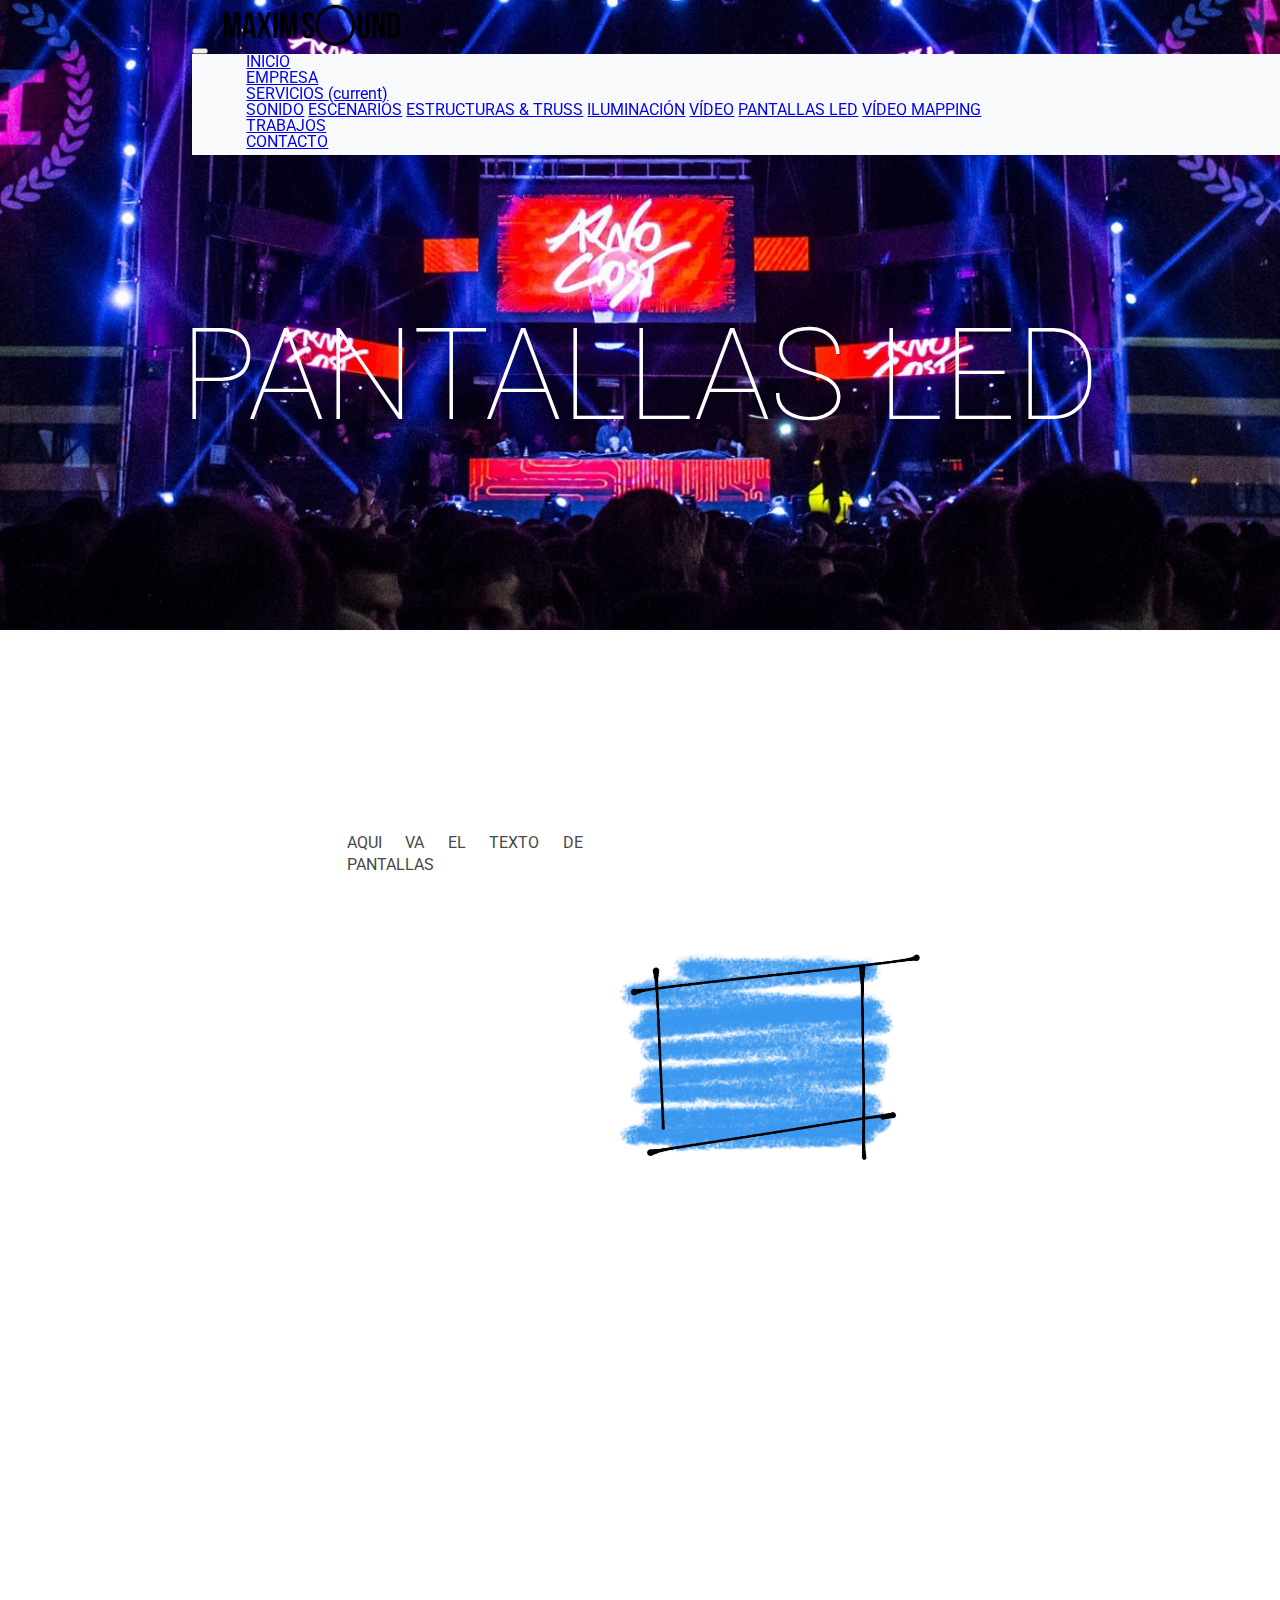
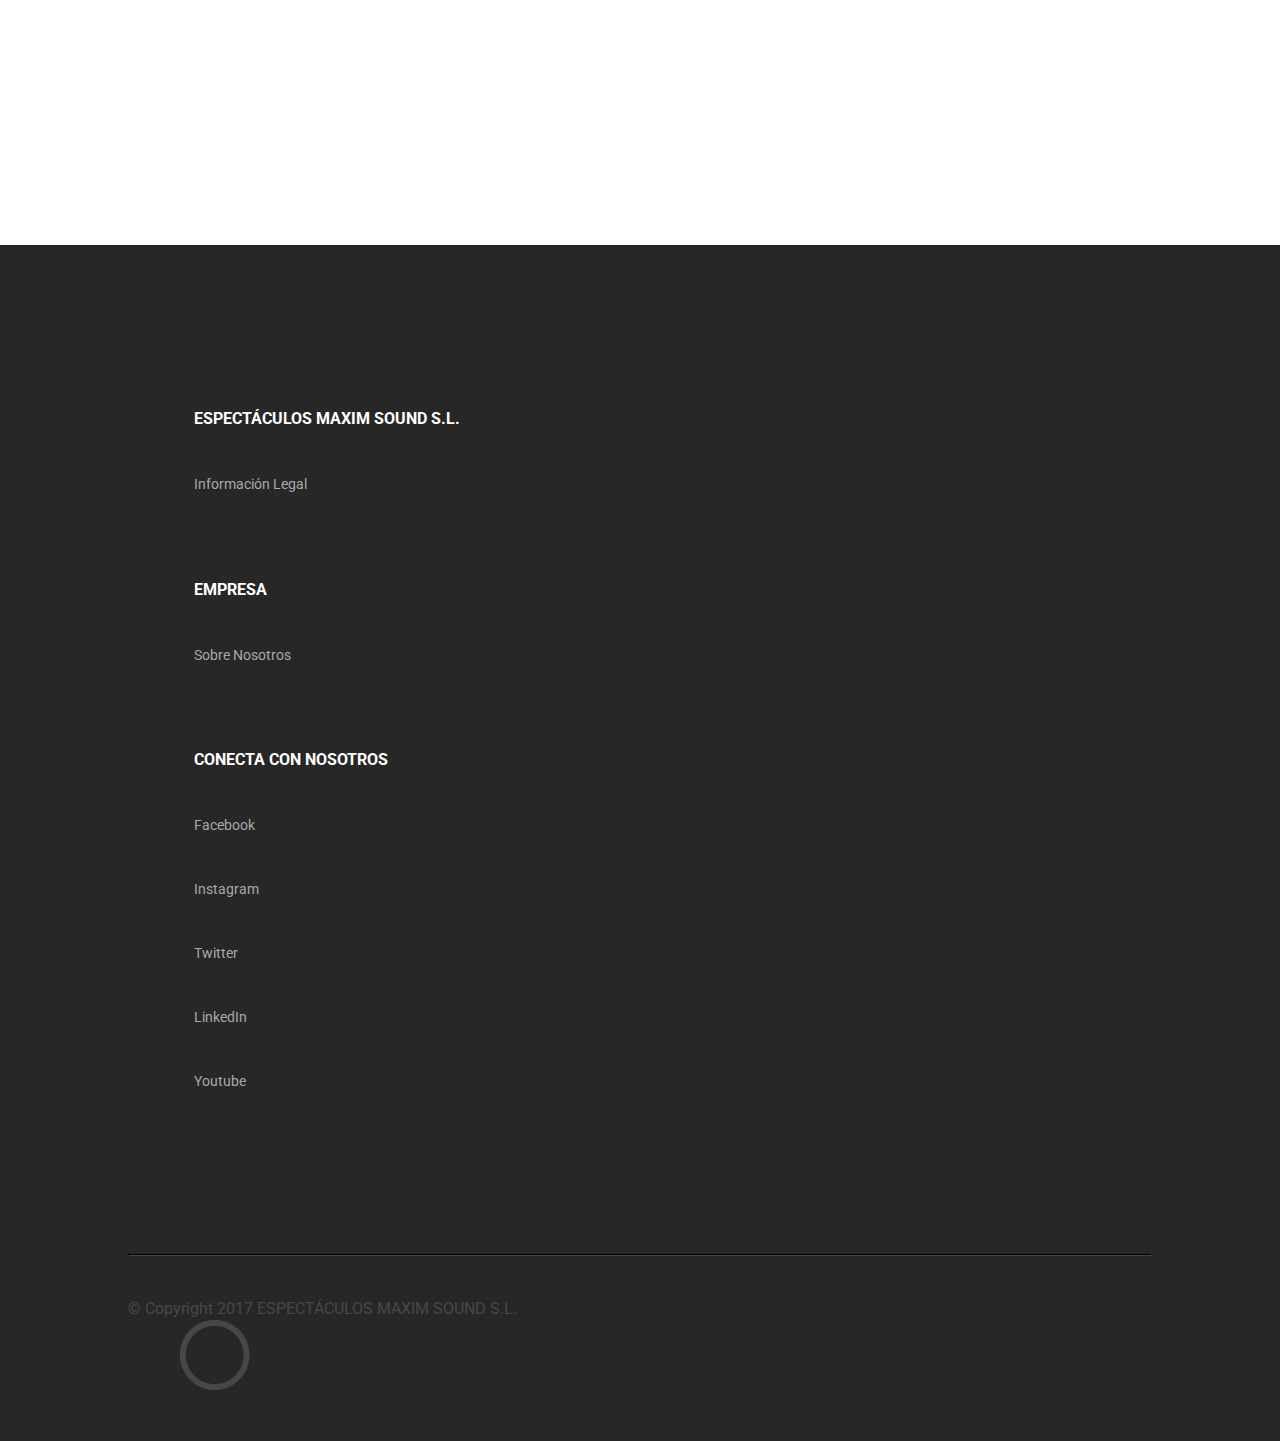
<file: pantallas.html>
<!DOCTYPE html>

<html lang="es">

<head>

  <meta charset="UTF-8">

  <meta name="description" content="">

  <meta name="keywords" content="">

  <meta name="author" content="Joan Domènech">

  <meta name="copyright" content="ESPECTÁCULOS MAXIM SOUND S.L.">

  <!-- Robot searchers -->

  <meta name="robots" content="index,follow">

  <!-- Title -->

  <title>Pantallas MAXIM SOUND</title>

  <meta name="apple-mobile-web-app-title" content="">

  <!-- Icons -->

  <link rel="icon" href="styles/logo/O.png" type="image/x-icon">

  <link rel="apple-touch-icon" href="">

  <!--
  <link rel="apple-touch-icon" href="apple-touch-icon-iphone.png">
    <link rel="apple-touch-icon" sizes="60x60" href="touch-icon-ipad.png">
  <link rel="apple-touch-icon" sizes="76x76" href="touch-icon-ipad.png">
  <link rel="apple-touch-icon" sizes="120x120" href="touch-icon-iphone-retina.png">
  <link rel="apple-touch-icon" sizes="152x152" href="touch-icon-ipad-retina.png">
-->

  <!-- Startup Image -->

  <!--  The size of the startup image for iPhone 5S/5C is 640 x 1136 (pixels).-->

  <!-- Full-screen webapp  -->

  <meta name="mobile-web-app-capable" content="yes">
  <meta name="apple-mobile-web-app-capable" content="yes">

  <!-- Color browser bar -->

  <meta name="theme-color" content="">
  <meta name="background-color" content="">
  <meta name="apple-mobile-web-app-status-bar-style" content="black-translucent">

  <!-- Bootstrap -->

  <meta name="viewport" content="width=device-width, initial-scale=1, shrink-to-fit=no">

  <link rel="stylesheet" href="https://maxcdn.bootstrapcdn.com/bootstrap/4.0.0-beta/css/bootstrap.min.css" integrity="sha384-/Y6pD6FV/Vv2HJnA6t+vslU6fwYXjCFtcEpHbNJ0lyAFsXTsjBbfaDjzALeQsN6M" crossorigin="anonymous">

  <!-- Own Style -->

  <link rel="stylesheet" href="styles/style.css" type="text/css">

  <!-- Fonts -->

  <link href="https://fonts.googleapis.com/css?family=Roboto:100,400" rel="stylesheet">

</head>

<body>

  <header>

    <nav id="bar2" class="navbar navbar-expand-lg navbar-light bg-light">

      <button class="navbar-toggler" type="button" data-toggle="collapse" data-target="#navbarNavDropdown" aria-controls="navbarNavDropdown" aria-expanded="false" aria-label="Toggle navigation">

      <span class="navbar-toggler-icon"></span>

		</button>

      <a class="navbar-brand" href="index.html">

				<img src="styles/logo/MSLogo.png" id="logo" class="d-inline-block align-top" alt="logo" title="MaximSound">

			</a>

      <div class="collapse navbar-collapse" id="navbarNavDropdown">

        <ul class="navbar-nav">

          <li class="nav-item">

            <a class="nav-link" href="index.html">INICIO

						</a>

          </li>

          <li class="nav-item">

            <a class="nav-link" href="empresa.html">EMPRESA</a>
            <!--


            <div class="dropdown-menu" aria-labelledby="navbarDropdownMenuLink">

              <a class="dropdown-item" href="#">QUIÉNES SOMOS</a>

            </div>
-->

          </li>

          <li class="nav-item dropdown active">

            <a class="nav-link dropdown-toggle" href="#" id="navbarDropdownMenuLink" data-toggle="dropdown" aria-haspopup="true" aria-expanded="false">SERVICIOS

             <span class="sr-only">(current)</span>

            </a>

            <div class="dropdown-menu" aria-labelledby="navbarDropdownMenuLink">

              <a class="dropdown-item" href="sonido.html">SONIDO</a>

              <a class="dropdown-item" href="escenarios.html">ESCENARIOS</a>

              <a class="dropdown-item" href="estructuras.html">ESTRUCTURAS &amp; TRUSS</a>

              <a class="dropdown-item" href="iluminacion.html">ILUMINACIÓN</a>

              <a class="dropdown-item" href="video.html">VÍDEO</a>

              <a class="dropdown-item" href="pantallas.html">PANTALLAS LED</a>

              <a class="dropdown-item" href="mapping.html">VÍDEO MAPPING</a>

            </div>

          </li>

          <li class="nav-item">

            <a class="nav-link" href="trabajos.html">TRABAJOS</a>

          </li>

          <li class="nav-item">

            <a class="nav-link" href="contact.html">CONTACTO

						</a>

          </li>

        </ul>

      </div>

    </nav>

  </header>

  <div id="wraper11" class="container-fluid">

    <h1 id="empresaTitle">PANTALLAS LED</h1>

  </div>


  <div id="wraper4" class="container-fluid">

        <div class="explanation">

      <div class="category">

        <p class="categoryText">AQUI VA EL TEXTO DE PANTALLAS</p>

      </div>

      <div>

        <img class="dibuix" src="styles/dibuixos/pantallaLed.jpg" alt="pantalla">

      </div>

    </div>
  </div>

  <div id="wraper3" class="container-fluid">

    <p class="workquestion">¿QUIERES TRABAJAR CON MAXIM SOUND?</p>

    <a id="getintouch" class="btn  btn-inverse" title="Contacte con nosotros" href="contact.html" alt="boton de contacto">CONTACTAR</a>

  </div>

  <footer class="container-fluid">

    <div id="footermenu" class="row justify-content-md-between">

      <div class="footercolumn col-sm-3">

        <h5>ESPECTÁCULOS MAXIM SOUND S.L.</h5>

        <a href="legal.html" class="legal">Información Legal</a>

      </div>

      <div class="footercolumn col-sm-3">

        <h5>EMPRESA</h5>

        <a href="empresa.html" class="empresa">Sobre Nosotros</a>

      </div>

      <div class="footercolumn col-sm-3">

        <h5>CONECTA CON NOSOTROS</h5>

        <a target="_blank" href="https://www.facebook.com/Espectaculos-Maxim-Sound-SL-246266178785692/" class="socialmedia">Facebook</a>

        <a target="_blank" href="#" class="socialmedia">Instagram</a>

        <a target="_blank" href="https://twitter.com/_maximsound_?lang=es" class="socialmedia">Twitter</a>

        <a target="_blank" href="#" class="socialmedia">LinkedIn</a>

        <a target="_blank" href="https://www.youtube.com/channel/UCpRqsckQnw1MYEv1K3lB2JA/featured" class="socialmedia">Youtube</a>

      </div>

    </div>

    <hr>

    <div class="footerbottom row justify-content-md-between">

      <div class="col-sm-6">

        <font id="copyright" style="vertical-align: inherit;">© Copyright 2017 ESPECTÁCULOS MAXIM SOUND S.L.</font>

      </div>

      <div id="ogreyContainer" class="col-sm-3 justify-content-md-end">

        <a id="ogreyLink" href="index.html">

          <img id="ogrey" src="styles/logo/Ogrey.png" alt="icono">

        </a>

      </div>

    </div>

  </footer>

  <!-- js Scripts -->

  <script src="https://code.jquery.com/jquery-3.2.1.slim.min.js" integrity="sha384-KJ3o2DKtIkvYIK3UENzmM7KCkRr/rE9/Qpg6aAZGJwFDMVNA/GpGFF93hXpG5KkN" crossorigin="anonymous"></script>
  <script src="https://cdnjs.cloudflare.com/ajax/libs/popper.js/1.12.3/umd/popper.min.js" integrity="sha384-vFJXuSJphROIrBnz7yo7oB41mKfc8JzQZiCq4NCceLEaO4IHwicKwpJf9c9IpFgh" crossorigin="anonymous"></script>
  <script src="https://maxcdn.bootstrapcdn.com/bootstrap/4.0.0-beta.2/js/bootstrap.min.js" integrity="sha384-alpBpkh1PFOepccYVYDB4do5UnbKysX5WZXm3XxPqe5iKTfUKjNkCk9SaVuEZflJ" crossorigin="anonymous"></script>

  <script src="js/main.js" type="text/javascript"></script>

</body>

</html>
</file>
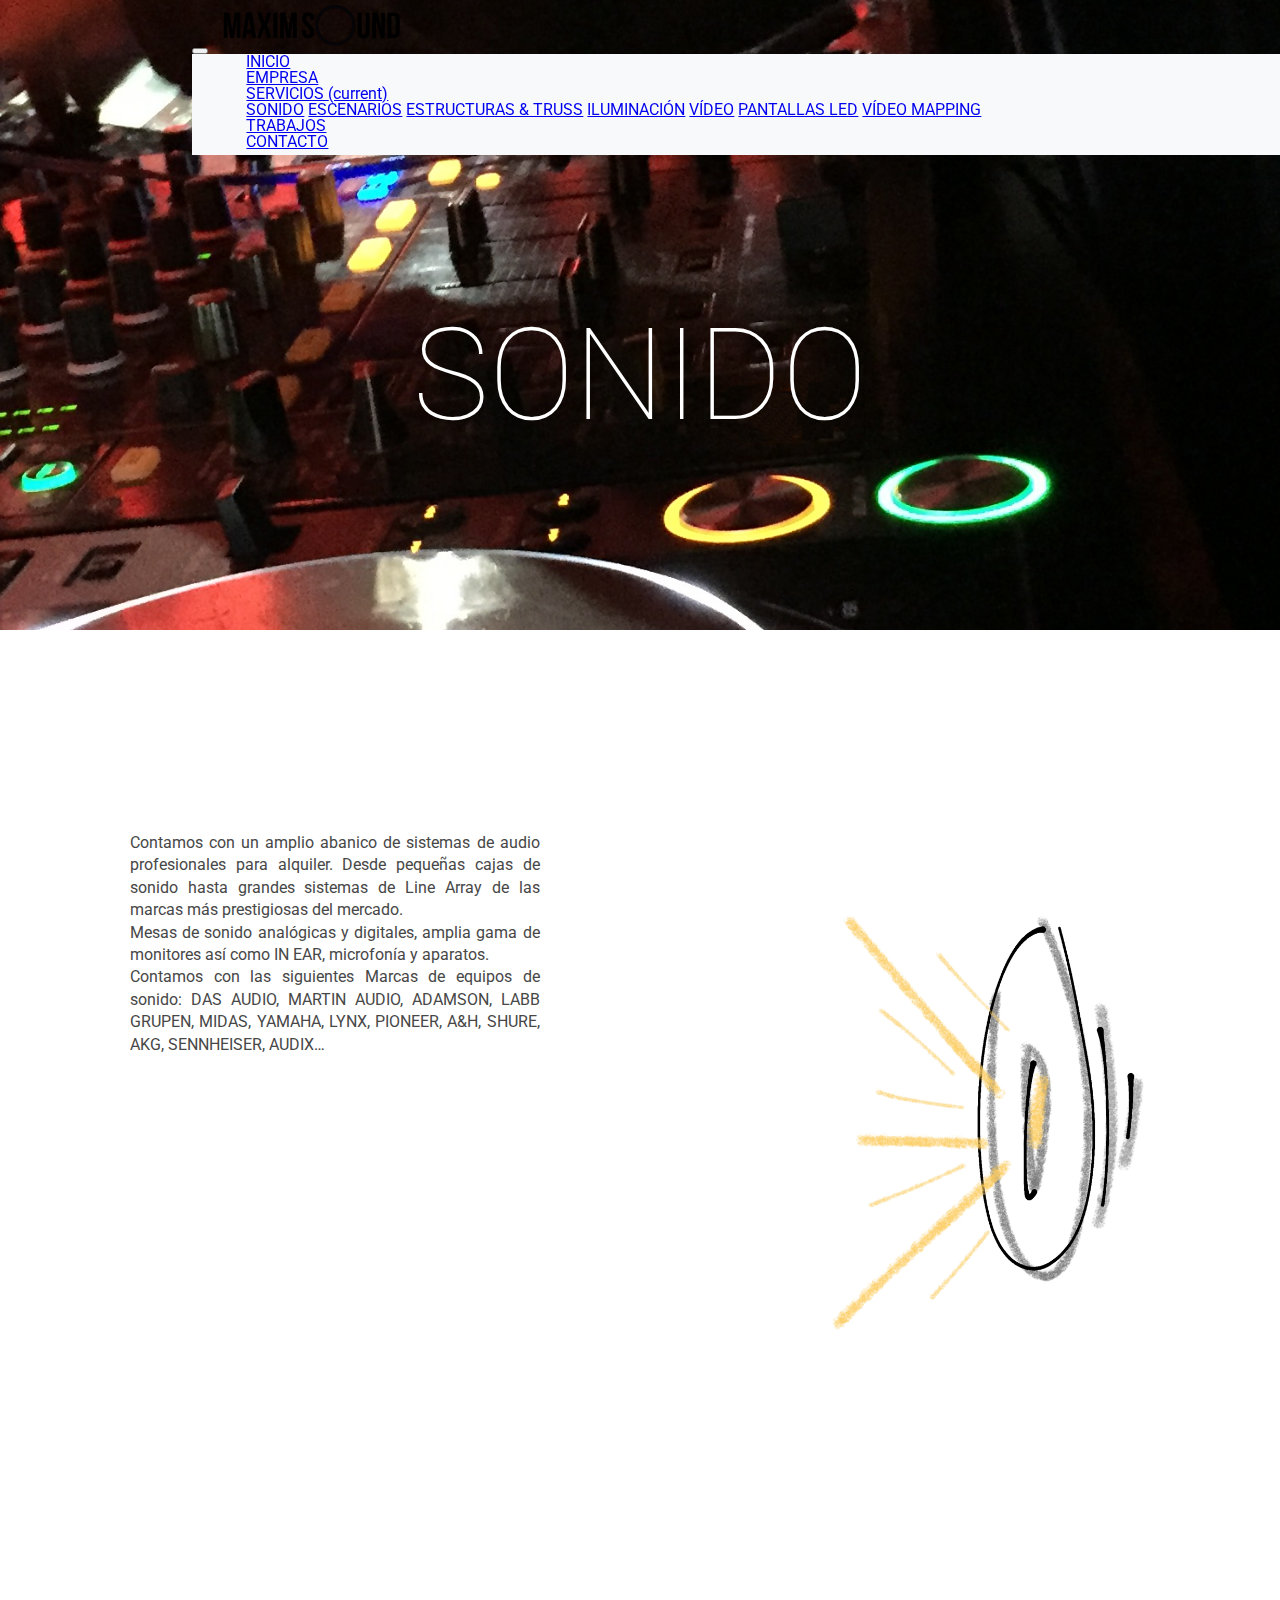
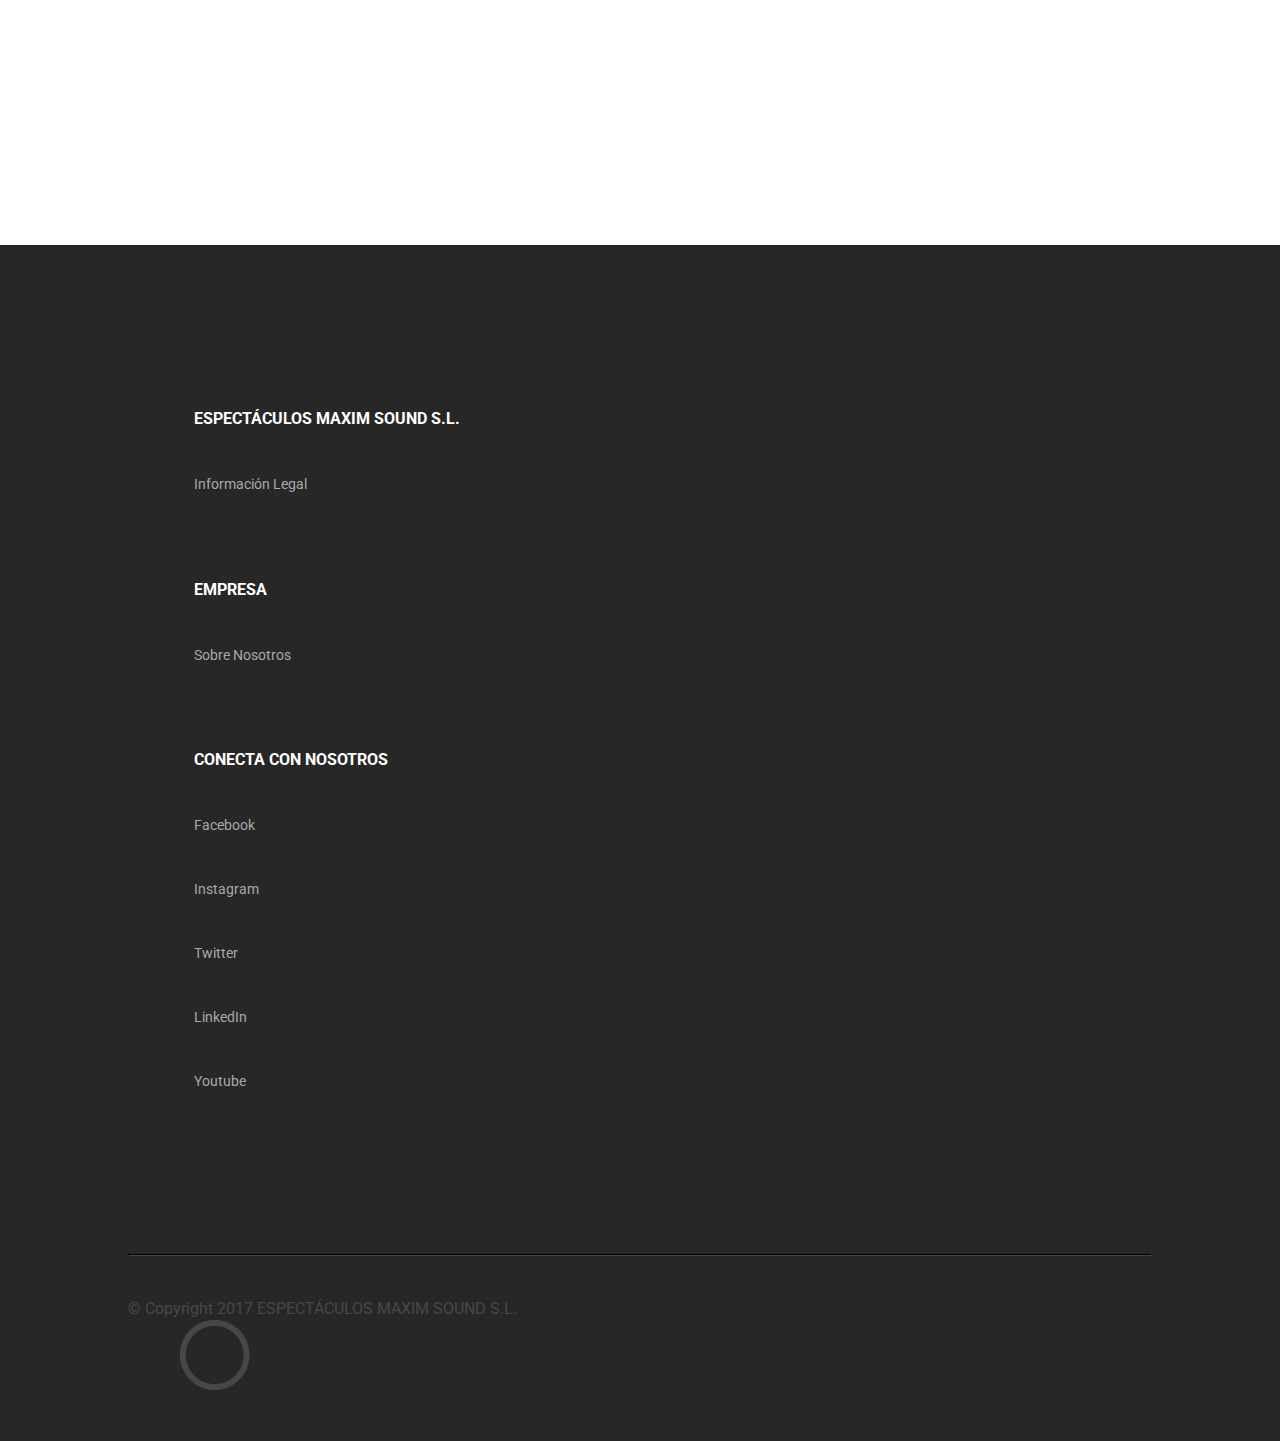
<file: sonido.html>
<!DOCTYPE html>

<html lang="es">

<head>

  <meta charset="UTF-8">

  <meta name="description" content="">

  <meta name="keywords" content="">

  <meta name="author" content="Joan Domènech">

  <meta name="copyright" content="ESPECTÁCULOS MAXIM SOUND S.L.">

  <!-- Robot searchers -->

  <meta name="robots" content="index,follow">

  <!-- Title -->

  <title>Sonido MAXIM SOUND</title>

  <meta name="apple-mobile-web-app-title" content="">

  <!-- Icons -->

  <link rel="icon" href="styles/logo/O.png" type="image/x-icon">

  <link rel="apple-touch-icon" href="">

  <!--
  <link rel="apple-touch-icon" href="apple-touch-icon-iphone.png">
    <link rel="apple-touch-icon" sizes="60x60" href="touch-icon-ipad.png">
  <link rel="apple-touch-icon" sizes="76x76" href="touch-icon-ipad.png">
  <link rel="apple-touch-icon" sizes="120x120" href="touch-icon-iphone-retina.png">
  <link rel="apple-touch-icon" sizes="152x152" href="touch-icon-ipad-retina.png">
-->

  <!-- Startup Image -->

  <!--  The size of the startup image for iPhone 5S/5C is 640 x 1136 (pixels).-->

  <!-- Full-screen webapp  -->

  <meta name="mobile-web-app-capable" content="yes">
  <meta name="apple-mobile-web-app-capable" content="yes">

  <!-- Color browser bar -->

  <meta name="theme-color" content="">
  <meta name="background-color" content="">
  <meta name="apple-mobile-web-app-status-bar-style" content="black-translucent">

  <!-- Bootstrap -->

  <meta name="viewport" content="width=device-width, initial-scale=1, shrink-to-fit=no">

  <link rel="stylesheet" href="https://maxcdn.bootstrapcdn.com/bootstrap/4.0.0-beta/css/bootstrap.min.css" integrity="sha384-/Y6pD6FV/Vv2HJnA6t+vslU6fwYXjCFtcEpHbNJ0lyAFsXTsjBbfaDjzALeQsN6M" crossorigin="anonymous">

  <!-- Own Style -->

  <link rel="stylesheet" href="styles/style.css" type="text/css">

  <!-- Fonts -->

  <link href="https://fonts.googleapis.com/css?family=Roboto:100,400" rel="stylesheet">

</head>

<body>

  <header>

    <nav id="bar2" class="navbar navbar-expand-lg navbar-light bg-light">

      <button class="navbar-toggler" type="button" data-toggle="collapse" data-target="#navbarNavDropdown" aria-controls="navbarNavDropdown" aria-expanded="false" aria-label="Toggle navigation">

      <span class="navbar-toggler-icon"></span>

		</button>

      <a class="navbar-brand" href="index.html">

				<img src="styles/logo/MSLogo.png" id="logo" class="d-inline-block align-top" alt="logo" title="MaximSound">

			</a>

      <div class="collapse navbar-collapse" id="navbarNavDropdown">

        <ul class="navbar-nav">

          <li class="nav-item">

            <a class="nav-link" href="index.html">INICIO

						</a>

          </li>

          <li class="nav-item">

            <a class="nav-link" href="empresa.html">EMPRESA</a>
            <!--


            <div class="dropdown-menu" aria-labelledby="navbarDropdownMenuLink">

              <a class="dropdown-item" href="#">QUIÉNES SOMOS</a>

            </div>
-->

          </li>

          <li class="nav-item dropdown active">

            <a class="nav-link dropdown-toggle" href="#" id="navbarDropdownMenuLink" data-toggle="dropdown" aria-haspopup="true" aria-expanded="false">SERVICIOS

             <span class="sr-only">(current)</span>

            </a>

            <div class="dropdown-menu" aria-labelledby="navbarDropdownMenuLink">

              <a class="dropdown-item" href="sonido.html">SONIDO</a>

              <a class="dropdown-item" href="escenarios.html">ESCENARIOS</a>

              <a class="dropdown-item" href="estructuras.html">ESTRUCTURAS &amp; TRUSS</a>

              <a class="dropdown-item" href="iluminacion.html">ILUMINACIÓN</a>

              <a class="dropdown-item" href="video.html">VÍDEO</a>

              <a class="dropdown-item" href="pantallas.html">PANTALLAS LED</a>

              <a class="dropdown-item" href="mapping.html">VÍDEO MAPPING</a>

            </div>

          </li>

          <li class="nav-item">

            <a class="nav-link" href="trabajos.html">TRABAJOS</a>

          </li>

          <li class="nav-item">

            <a class="nav-link" href="contact.html">CONTACTO

						</a>

          </li>

        </ul>

      </div>

    </nav>

  </header>

  <div id="wraper6" class="container-fluid">

    <h1 id="empresaTitle">SONIDO</h1>

  </div>

  <div id="wraper4" class="container-fluid">

    <div class="explanation">

      <div class="category">

        <p class="categoryText">Contamos con un amplio abanico de sistemas de audio profesionales para alquiler. Desde pequeñas cajas de sonido hasta grandes sistemas de Line Array de las marcas más prestigiosas del mercado.</p>

        <p class="categoryText">Mesas de sonido analógicas y digitales, amplia gama de monitores así como IN EAR, microfonía y aparatos.</p>

        <p class="categoryText">Contamos con las siguientes Marcas de equipos de sonido: DAS AUDIO, MARTIN AUDIO, ADAMSON, LABB GRUPEN, MIDAS, YAMAHA, LYNX, PIONEER, A&amp;H, SHURE, AKG, SENNHEISER, AUDIX…</p>

      </div>

      <div>

        <img class="dibuix" src="styles/dibuixos/sonido.jpg" alt="focos">

      </div>

    </div>

  </div>

  <div id="wraper3" class="container-fluid">

    <p class="workquestion">¿QUIERES TRABAJAR CON MAXIM SOUND?</p>

    <a id="getintouch" class="btn  btn-inverse" title="Contacte con nosotros" href="contact.html" alt="boton de contacto">CONTACTAR</a>

  </div>

  <footer class="container-fluid">

    <div id="footermenu" class="row justify-content-md-between">

      <div class="footercolumn col-sm-3">

        <h5>ESPECTÁCULOS MAXIM SOUND S.L.</h5>

        <a href="legal.html" class="legal">Información Legal</a>

      </div>

      <div class="footercolumn col-sm-3">

        <h5>EMPRESA</h5>

        <a href="empresa.html" class="empresa">Sobre Nosotros</a>

      </div>

      <div class="footercolumn col-sm-3">

        <h5>CONECTA CON NOSOTROS</h5>

        <a target="_blank" href="https://www.facebook.com/Espectaculos-Maxim-Sound-SL-246266178785692/" class="socialmedia">Facebook</a>

        <a target="_blank" href="#" class="socialmedia">Instagram</a>

        <a target="_blank" href="https://twitter.com/_maximsound_?lang=es" class="socialmedia">Twitter</a>

        <a target="_blank" href="#" class="socialmedia">LinkedIn</a>

        <a target="_blank" href="https://www.youtube.com/channel/UCpRqsckQnw1MYEv1K3lB2JA/featured" class="socialmedia">Youtube</a>

      </div>

    </div>

    <hr>

    <div class="footerbottom row justify-content-md-between">

      <div class="col-sm-6">

        <font id="copyright" style="vertical-align: inherit;">© Copyright 2017 ESPECTÁCULOS MAXIM SOUND S.L.</font>

      </div>

      <div id="ogreyContainer" class="col-sm-3 justify-content-md-end">

        <a id="ogreyLink" href="index.html">

          <img id="ogrey" src="styles/logo/Ogrey.png" alt="icono">

        </a>

      </div>

    </div>

  </footer>

  <!-- js Scripts -->

  <script src="https://code.jquery.com/jquery-3.2.1.slim.min.js" integrity="sha384-KJ3o2DKtIkvYIK3UENzmM7KCkRr/rE9/Qpg6aAZGJwFDMVNA/GpGFF93hXpG5KkN" crossorigin="anonymous"></script>
  <script src="https://cdnjs.cloudflare.com/ajax/libs/popper.js/1.12.3/umd/popper.min.js" integrity="sha384-vFJXuSJphROIrBnz7yo7oB41mKfc8JzQZiCq4NCceLEaO4IHwicKwpJf9c9IpFgh" crossorigin="anonymous"></script>
  <script src="https://maxcdn.bootstrapcdn.com/bootstrap/4.0.0-beta.2/js/bootstrap.min.js" integrity="sha384-alpBpkh1PFOepccYVYDB4do5UnbKysX5WZXm3XxPqe5iKTfUKjNkCk9SaVuEZflJ" crossorigin="anonymous"></script>

  <script src="js/main.js" type="text/javascript"></script>

</body>

</html>
</file>
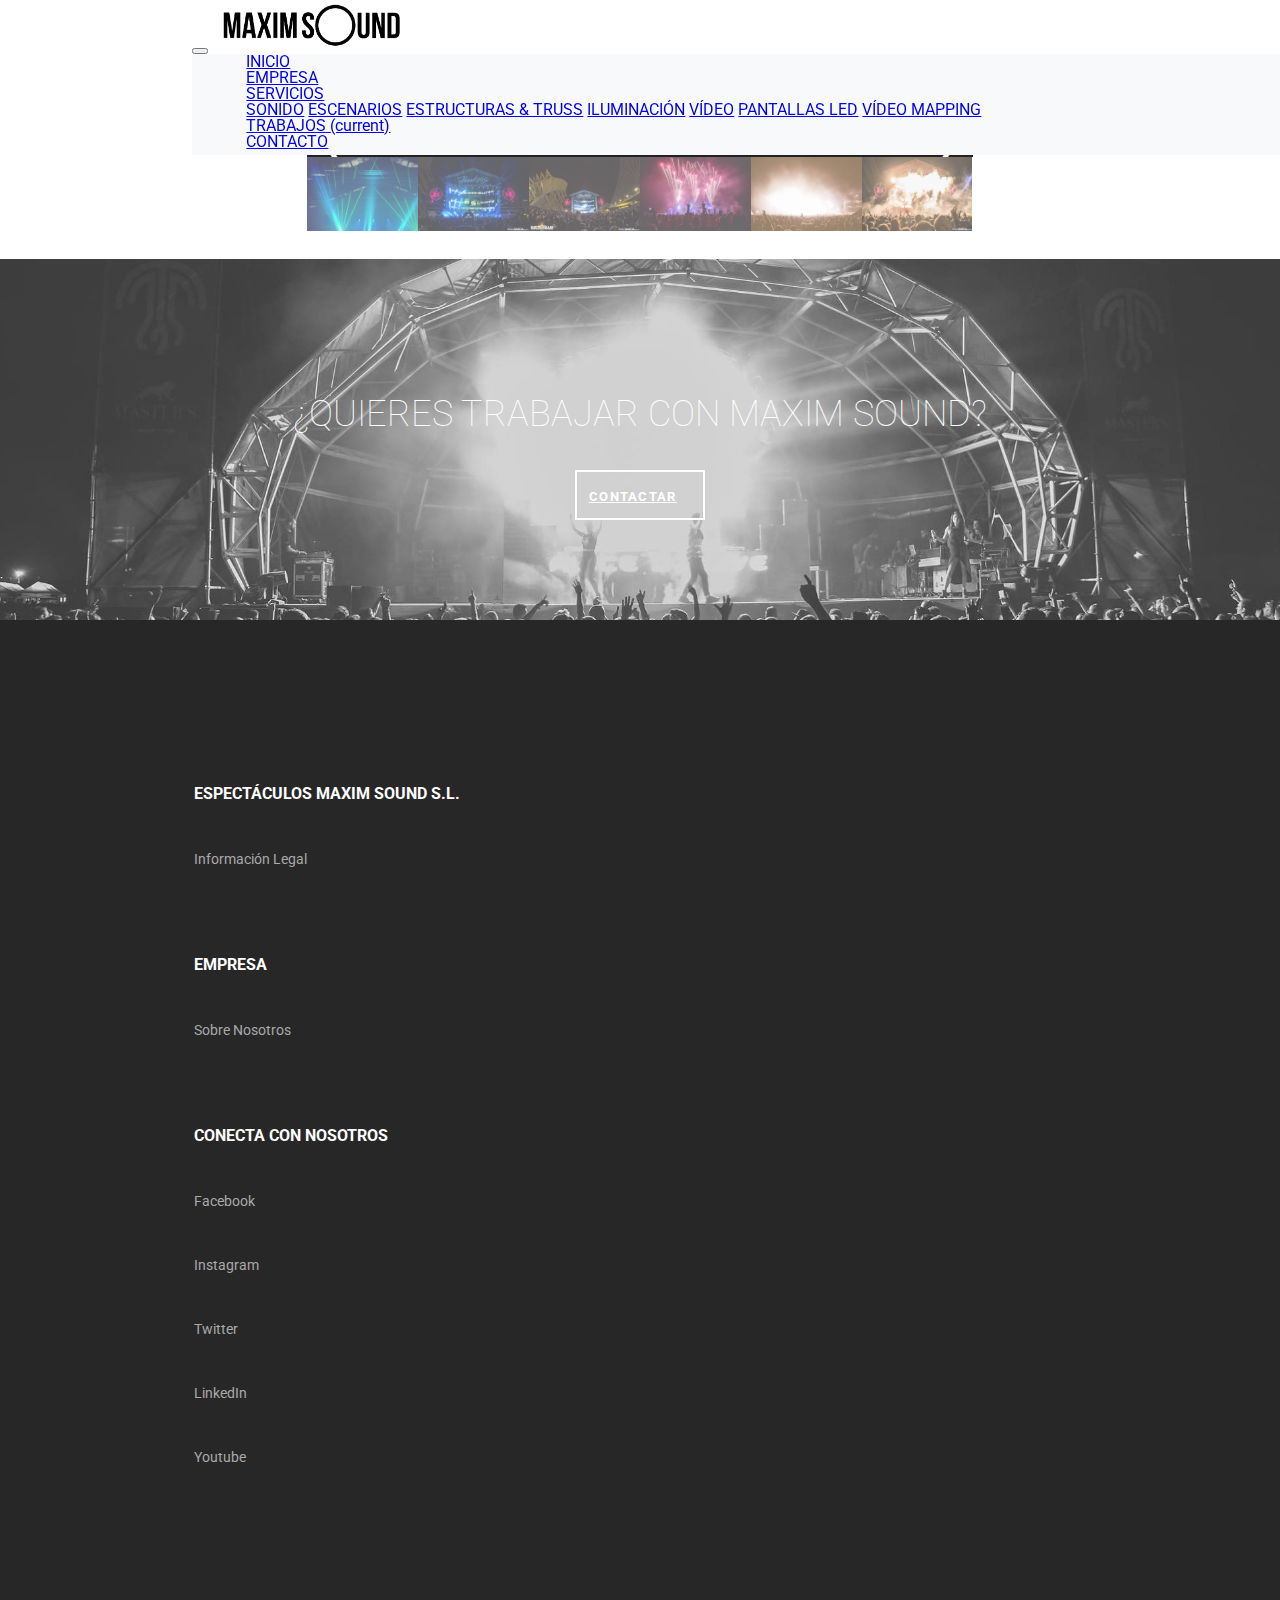
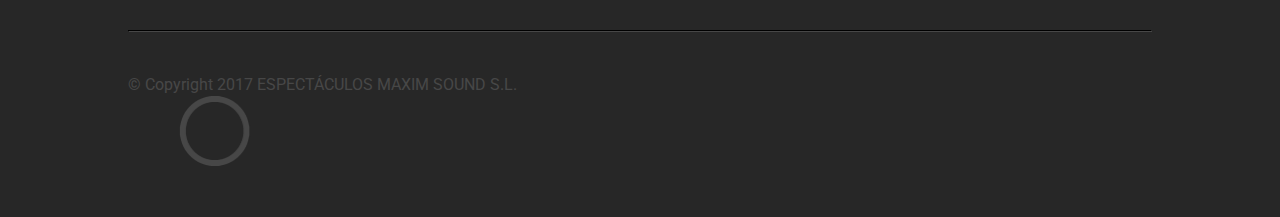
<file: trabajos.html>
<!DOCTYPE html>

<html lang="es">

<head>

  <meta charset="UTF-8">

  <meta name="description" content="">

  <meta name="keywords" content="">

  <meta name="author" content="Joan Domènech">

  <meta name="copyright" content="ESPECTÁCULOS MAXIM SOUND S.L.">

  <!-- Robot searchers -->

  <meta name="robots" content="index,follow">

  <!-- Title -->

  <title>Trabajos MAXIM SOUND</title>

  <meta name="apple-mobile-web-app-title" content="">

  <!-- Icons -->

  <link rel="icon" href="styles/logo/O.png" type="image/x-icon">

  <link rel="apple-touch-icon" href="">

  <!--
  <link rel="apple-touch-icon" href="apple-touch-icon-iphone.png">
    <link rel="apple-touch-icon" sizes="60x60" href="touch-icon-ipad.png">
  <link rel="apple-touch-icon" sizes="76x76" href="touch-icon-ipad.png">
  <link rel="apple-touch-icon" sizes="120x120" href="touch-icon-iphone-retina.png">
  <link rel="apple-touch-icon" sizes="152x152" href="touch-icon-ipad-retina.png">
-->

  <!-- Startup Image -->

  <!--  The size of the startup image for iPhone 5S/5C is 640 x 1136 (pixels).-->

  <!-- Full-screen webapp  -->

  <meta name="mobile-web-app-capable" content="yes">
  <meta name="apple-mobile-web-app-capable" content="yes">

  <!-- Color browser bar -->

  <meta name="theme-color" content="">
  <meta name="background-color" content="">
  <meta name="apple-mobile-web-app-status-bar-style" content="black-translucent">

  <!-- Bootstrap -->

  <meta name="viewport" content="width=device-width, initial-scale=1, shrink-to-fit=no">

  <link rel="stylesheet" href="https://maxcdn.bootstrapcdn.com/bootstrap/4.0.0-beta/css/bootstrap.min.css" integrity="sha384-/Y6pD6FV/Vv2HJnA6t+vslU6fwYXjCFtcEpHbNJ0lyAFsXTsjBbfaDjzALeQsN6M" crossorigin="anonymous">

  <!-- Own Style -->

  <link rel="stylesheet" href="styles/style.css" type="text/css">

  <!-- Fonts -->

  <link href="https://fonts.googleapis.com/css?family=Roboto:100,400" rel="stylesheet">

</head>

<body>

  <header>

    <nav id="bar2" class="navbar navbar-expand-lg navbar-light bg-light">

      <button class="navbar-toggler" type="button" data-toggle="collapse" data-target="#navbarNavDropdown" aria-controls="navbarNavDropdown" aria-expanded="false" aria-label="Toggle navigation">

      <span class="navbar-toggler-icon"></span>

		</button>

      <a class="navbar-brand" href="index.html">

				<img src="styles/logo/MSLogo.png" id="logo" class="d-inline-block align-top" alt="logo" title="MaximSound">

			</a>

      <div class="collapse navbar-collapse" id="navbarNavDropdown">

        <ul class="navbar-nav">

          <li class="nav-item">

            <a class="nav-link" href="index.html">INICIO

						</a>

          </li>

          <li class="nav-item">

            <a class="nav-link" href="empresa.html">EMPRESA</a>
            <!--


            <div class="dropdown-menu" aria-labelledby="navbarDropdownMenuLink">

              <a class="dropdown-item" href="#">QUIÉNES SOMOS</a>

            </div>
-->

          </li>

          <li class="nav-item dropdown">

            <a class="nav-link dropdown-toggle" href="#" id="navbarDropdownMenuLink" data-toggle="dropdown" aria-haspopup="true" aria-expanded="false">SERVICIOS</a>

            <div class="dropdown-menu" aria-labelledby="navbarDropdownMenuLink">

              <a class="dropdown-item" href="sonido.html">SONIDO</a>

              <a class="dropdown-item" href="escenarios.html">ESCENARIOS</a>

              <a class="dropdown-item" href="estructuras.html">ESTRUCTURAS &amp; TRUSS</a>

              <a class="dropdown-item" href="iluminacion.html">ILUMINACIÓN</a>

              <a class="dropdown-item" href="video.html">VÍDEO</a>

              <a class="dropdown-item" href="pantallas.html">PANTALLAS LED</a>

              <a class="dropdown-item" href="mapping.html">VÍDEO MAPPING</a>

            </div>

          </li>

          <li class="nav-item active">

            <a class="nav-link" href="trabajos.html">TRABAJOS

             <span class="sr-only">(current)</span>


            </a>

          </li>

          <li class="nav-item">

            <a class="nav-link" href="contact.html">CONTACTO

						</a>

          </li>

        </ul>

      </div>

    </nav>

  </header>

<!--
    <div id="wraper5" class="container-fluid">

      <h1 id="empresaTitle">MAXIM SOUND</h1>

    </div>
-->

<!-- Container for the image gallery -->
  <div class="cont">

    <!-- Full-width images with number text -->
    <div class="mySlides">
      <div class="numbertext">1 / 6</div>
        <img src="styles/workimg/1.jpg" style="width:100%">
    </div>

    <div class="mySlides">
      <div class="numbertext">2 / 6</div>
        <img src="styles/workimg/2.jpg" style="width:100%">
    </div>

    <div class="mySlides">
      <div class="numbertext">3 / 6</div>
        <img src="styles/workimg/3.jpg" style="width:100%">
    </div>

    <div class="mySlides">
      <div class="numbertext">4 / 6</div>
        <img src="styles/workimg/4.jpg" style="width:100%">
    </div>

    <div class="mySlides">
      <div class="numbertext">5 / 6</div>
        <img src="styles/workimg/5.jpg" style="width:100%">
    </div>

    <div class="mySlides">
      <div class="numbertext">6 / 6</div>
        <img src="styles/workimg/6.jpg" style="width:100%">
    </div>

    <!-- Next and previous buttons -->
    <a class="prev" onclick="plusSlides(-1)">&#10094;</a>
    <a class="next" onclick="plusSlides(1)">&#10095;</a>

    <!-- Image text -->
    <div class="capishi-cont">
      <p id="capishi"></p>
    </div>

    <!-- Thumbnail images -->
    <div class="rowpi">
      <div class="barra">
        <img class="demo cursor" src="styles/workimg/1.jpg" style="width:100%" onclick="currentSlide(1)" alt="maxi1">
      </div>
      <div class="barra">
        <img class="demo cursor" src="styles/workimg/2.jpg" style="width:100%" onclick="currentSlide(2)" alt="Trolltunga, Norway">
      </div>
      <div class="barra">
        <img class="demo cursor" src="styles/workimg/3.jpg" style="width:100%" onclick="currentSlide(3)" alt="Mountains and fjords">
      </div>
      <div class="barra">
        <img class="demo cursor" src="styles/workimg/4.jpg" style="width:100%" onclick="currentSlide(4)" alt="Northern Lights">
      </div>
      <div class="barra">
        <img class="demo cursor" src="styles/workimg/5.jpg" style="width:100%" onclick="currentSlide(5)" alt="Nature and sunrise">
      </div>
      <div class="barra">
        <img class="demo cursor" src="styles/workimg/6.jpg"  style="width:100%" onclick="currentSlide(6)" alt="Snowy Mountains">
      </div>

    </div>
  </div>

<!--
  <div id="wraper4" class="container-fluid">

    <div>

    </div>

  </div>
-->

  <div id="wraper3" class="container-fluid">

    <p class="workquestion">¿QUIERES TRABAJAR CON MAXIM SOUND?</p>

    <a id="getintouch" class="btn  btn-inverse" title="Contacte con nosotros" href="contact.html" alt="boton de contacto">CONTACTAR</a>

  </div>

  <footer class="container-fluid">

    <div id="footermenu" class="row justify-content-md-between">

      <div class="footercolumn col-sm-3">

        <h5>ESPECTÁCULOS MAXIM SOUND S.L.</h5>

        <a href="legal.html" class="legal">Información Legal</a>

      </div>

      <div class="footercolumn col-sm-3">

        <h5>EMPRESA</h5>

        <a href="empresa.html" class="empresa">Sobre Nosotros</a>

      </div>

      <div class="footercolumn col-sm-3">

        <h5>CONECTA CON NOSOTROS</h5>

        <a target="_blank" href="https://www.facebook.com/Espectaculos-Maxim-Sound-SL-246266178785692/" class="socialmedia">Facebook</a>

        <a target="_blank" href="#" class="socialmedia">Instagram</a>

        <a target="_blank" href="https://twitter.com/_maximsound_?lang=es" class="socialmedia">Twitter</a>

        <a target="_blank" href="#" class="socialmedia">LinkedIn</a>

        <a target="_blank" href="https://www.youtube.com/channel/UCpRqsckQnw1MYEv1K3lB2JA/featured" class="socialmedia">Youtube</a>

      </div>

    </div>

    <hr>

    <div class="footerbottom row justify-content-md-between">

      <div class="col-sm-6">

        <font id="copyright" style="vertical-align: inherit;">© Copyright 2017 ESPECTÁCULOS MAXIM SOUND S.L.</font>

      </div>

      <div id="ogreyContainer" class="col-sm-3 justify-content-md-end">

        <a id="ogreyLink" href="index.html">

          <img id="ogrey" src="styles/logo/Ogrey.png" alt="icono">

        </a>

      </div>

    </div>

  </footer>

  <!-- js Scripts -->

  <script src="https://code.jquery.com/jquery-3.2.1.slim.min.js" integrity="sha384-KJ3o2DKtIkvYIK3UENzmM7KCkRr/rE9/Qpg6aAZGJwFDMVNA/GpGFF93hXpG5KkN" crossorigin="anonymous"></script>
  <script src="https://cdnjs.cloudflare.com/ajax/libs/popper.js/1.12.3/umd/popper.min.js" integrity="sha384-vFJXuSJphROIrBnz7yo7oB41mKfc8JzQZiCq4NCceLEaO4IHwicKwpJf9c9IpFgh" crossorigin="anonymous"></script>
  <script src="https://maxcdn.bootstrapcdn.com/bootstrap/4.0.0-beta.2/js/bootstrap.min.js" integrity="sha384-alpBpkh1PFOepccYVYDB4do5UnbKysX5WZXm3XxPqe5iKTfUKjNkCk9SaVuEZflJ" crossorigin="anonymous"></script>

  <script src="js/main.js" type="text/javascript"></script>

</body>

</html>
</file>
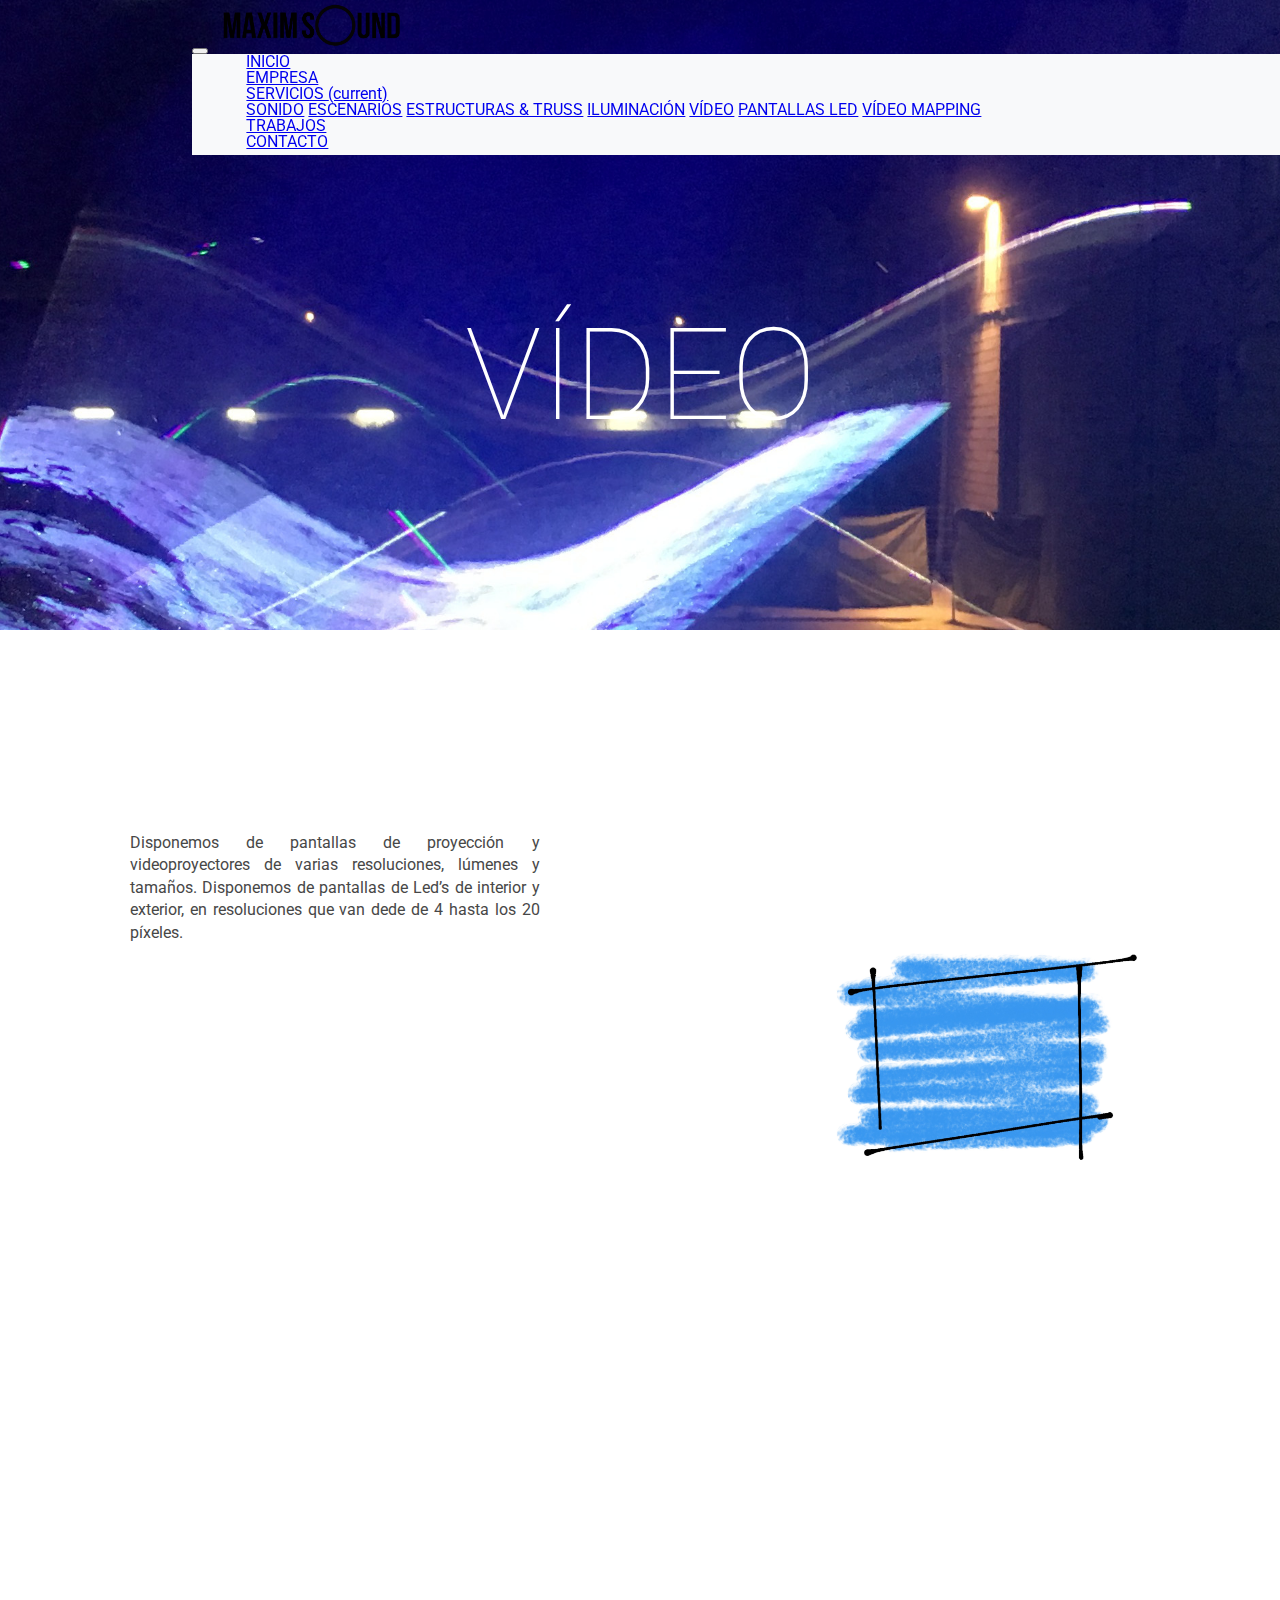
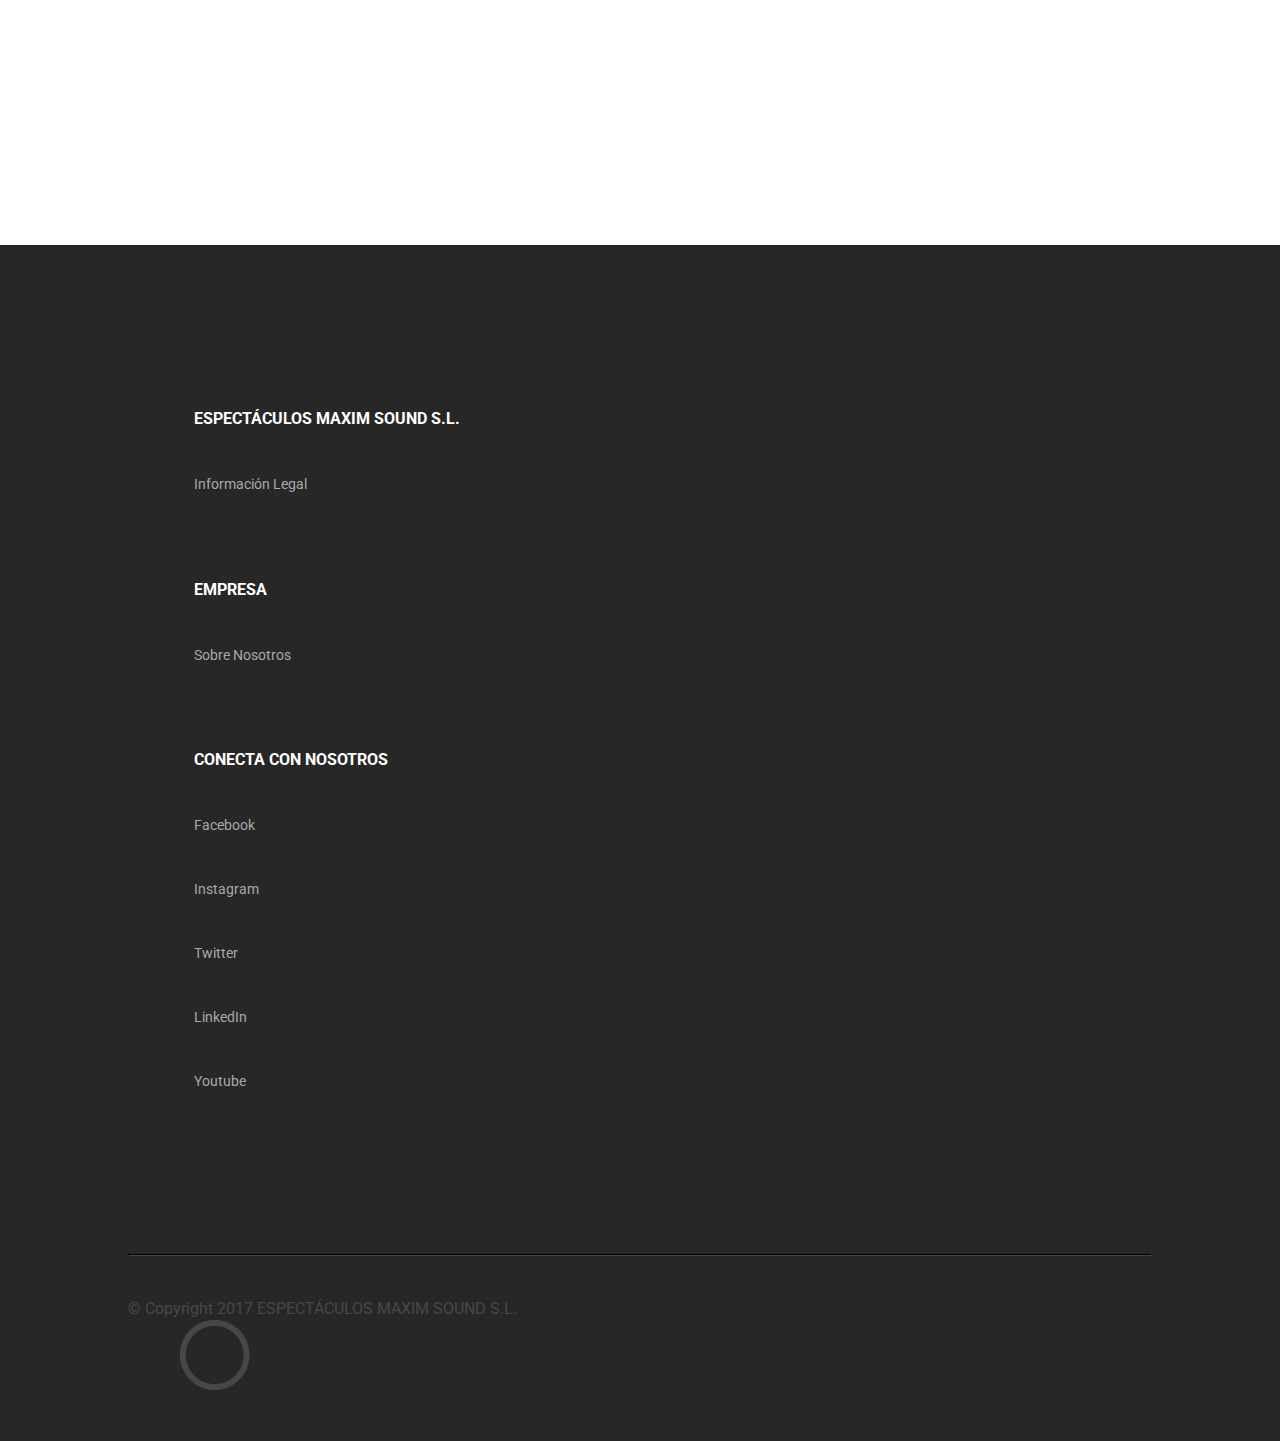
<file: video.html>
<!DOCTYPE html>

<html lang="es">

<head>

  <meta charset="UTF-8">

  <meta name="description" content="">

  <meta name="keywords" content="">

  <meta name="author" content="Joan Domènech">

  <meta name="copyright" content="ESPECTÁCULOS MAXIM SOUND S.L.">

  <!-- Robot searchers -->

  <meta name="robots" content="index,follow">

  <!-- Title -->

  <title>Trabajos MAXIM SOUND</title>

  <meta name="apple-mobile-web-app-title" content="">

  <!-- Icons -->

  <link rel="icon" href="styles/logo/O.png" type="image/x-icon">

  <link rel="apple-touch-icon" href="">

  <!--
  <link rel="apple-touch-icon" href="apple-touch-icon-iphone.png">
    <link rel="apple-touch-icon" sizes="60x60" href="touch-icon-ipad.png">
  <link rel="apple-touch-icon" sizes="76x76" href="touch-icon-ipad.png">
  <link rel="apple-touch-icon" sizes="120x120" href="touch-icon-iphone-retina.png">
  <link rel="apple-touch-icon" sizes="152x152" href="touch-icon-ipad-retina.png">
-->

  <!-- Startup Image -->

  <!--  The size of the startup image for iPhone 5S/5C is 640 x 1136 (pixels).-->

  <!-- Full-screen webapp  -->

  <meta name="mobile-web-app-capable" content="yes">
  <meta name="apple-mobile-web-app-capable" content="yes">

  <!-- Color browser bar -->

  <meta name="theme-color" content="">
  <meta name="background-color" content="">
  <meta name="apple-mobile-web-app-status-bar-style" content="black-translucent">

  <!-- Bootstrap -->

  <meta name="viewport" content="width=device-width, initial-scale=1, shrink-to-fit=no">

  <link rel="stylesheet" href="https://maxcdn.bootstrapcdn.com/bootstrap/4.0.0-beta/css/bootstrap.min.css" integrity="sha384-/Y6pD6FV/Vv2HJnA6t+vslU6fwYXjCFtcEpHbNJ0lyAFsXTsjBbfaDjzALeQsN6M" crossorigin="anonymous">

  <!-- Own Style -->

  <link rel="stylesheet" href="styles/style.css" type="text/css">

  <!-- Fonts -->

  <link href="https://fonts.googleapis.com/css?family=Roboto:100,400" rel="stylesheet">

</head>

<body>

  <header>

    <nav id="bar2" class="navbar navbar-expand-lg navbar-light bg-light">

      <button class="navbar-toggler" type="button" data-toggle="collapse" data-target="#navbarNavDropdown" aria-controls="navbarNavDropdown" aria-expanded="false" aria-label="Toggle navigation">

      <span class="navbar-toggler-icon"></span>

		</button>

      <a class="navbar-brand" href="index.html">

				<img src="styles/logo/MSLogo.png" id="logo" class="d-inline-block align-top" alt="logo" title="MaximSound">

			</a>

      <div class="collapse navbar-collapse" id="navbarNavDropdown">

        <ul class="navbar-nav">

          <li class="nav-item">

            <a class="nav-link" href="index.html">INICIO

						</a>

          </li>

          <li class="nav-item">

            <a class="nav-link" href="empresa.html">EMPRESA</a>
            <!--


            <div class="dropdown-menu" aria-labelledby="navbarDropdownMenuLink">

              <a class="dropdown-item" href="#">QUIÉNES SOMOS</a>

            </div>
-->

          </li>

          <li class="nav-item dropdown active">

            <a class="nav-link dropdown-toggle" href="#" id="navbarDropdownMenuLink" data-toggle="dropdown" aria-haspopup="true" aria-expanded="false">SERVICIOS
              <span class="sr-only">(current)</span>
              </a>

            <div class="dropdown-menu" aria-labelledby="navbarDropdownMenuLink">

              <a class="dropdown-item" href="sonido.html">SONIDO</a>

              <a class="dropdown-item" href="escenarios.html">ESCENARIOS</a>

              <a class="dropdown-item" href="estructuras.html">ESTRUCTURAS &amp; TRUSS</a>

              <a class="dropdown-item" href="iluminacion.html">ILUMINACIÓN</a>

              <a class="dropdown-item" href="video.html">VÍDEO</a>

              <a class="dropdown-item" href="pantallas.html">PANTALLAS LED</a>

              <a class="dropdown-item" href="mapping.html">VÍDEO MAPPING</a>

            </div>

          </li>

          <li class="nav-item">

            <a class="nav-link" href="trabajos.html">TRABAJOS</a>

          </li>

          <li class="nav-item">

            <a class="nav-link" href="contact.html">CONTACTO

						</a>

          </li>

        </ul>

      </div>

    </nav>

  </header>

  <div id="wraper10" class="container-fluid">

    <h1 id="empresaTitle">VÍDEO</h1>

  </div>


  <div id="wraper4" class="container-fluid">

        <div class="explanation">

      <div class="category">

        <p class="categoryText">Disponemos de pantallas de proyección y videoproyectores de varias resoluciones, lúmenes y tamaños. Disponemos de pantallas de Led’s de interior y exterior, en resoluciones que van dede de 4 hasta los 20 píxeles.
      </p>

      </div>

      <div>

        <img class="dibuix" src="styles/dibuixos/pantallaLed.jpg" alt="focos">

      </div>

    </div>

  </div>

  <div id="wraper3" class="container-fluid">

    <p class="workquestion">¿QUIERES TRABAJAR CON MAXIM SOUND?</p>

    <a id="getintouch" class="btn  btn-inverse" title="Contacte con nosotros" href="contact.html" alt="boton de contacto">CONTACTAR</a>

  </div>

  <footer class="container-fluid">

    <div id="footermenu" class="row justify-content-md-between">

      <div class="footercolumn col-sm-3">

        <h5>ESPECTÁCULOS MAXIM SOUND S.L.</h5>

        <a href="legal.html" class="legal">Información Legal</a>

      </div>

      <div class="footercolumn col-sm-3">

        <h5>EMPRESA</h5>

        <a href="empresa.html" class="empresa">Sobre Nosotros</a>

      </div>

      <div class="footercolumn col-sm-3">

        <h5>CONECTA CON NOSOTROS</h5>

        <a target="_blank" href="https://www.facebook.com/Espectaculos-Maxim-Sound-SL-246266178785692/" class="socialmedia">Facebook</a>

        <a target="_blank" href="#" class="socialmedia">Instagram</a>

        <a target="_blank" href="https://twitter.com/_maximsound_?lang=es" class="socialmedia">Twitter</a>

        <a target="_blank" href="#" class="socialmedia">LinkedIn</a>

        <a target="_blank" href="https://www.youtube.com/channel/UCpRqsckQnw1MYEv1K3lB2JA/featured" class="socialmedia">Youtube</a>

      </div>

    </div>

    <hr>

    <div class="footerbottom row justify-content-md-between">

      <div class="col-sm-6">

        <font id="copyright" style="vertical-align: inherit;">© Copyright 2017 ESPECTÁCULOS MAXIM SOUND S.L.</font>

      </div>

      <div id="ogreyContainer" class="col-sm-3 justify-content-md-end">

        <a id="ogreyLink" href="index.html">

          <img id="ogrey" src="styles/logo/Ogrey.png" alt="icono">

        </a>

      </div>

    </div>

  </footer>

  <!-- js Scripts -->

  <script src="https://code.jquery.com/jquery-3.2.1.slim.min.js" integrity="sha384-KJ3o2DKtIkvYIK3UENzmM7KCkRr/rE9/Qpg6aAZGJwFDMVNA/GpGFF93hXpG5KkN" crossorigin="anonymous"></script>
  <script src="https://cdnjs.cloudflare.com/ajax/libs/popper.js/1.12.3/umd/popper.min.js" integrity="sha384-vFJXuSJphROIrBnz7yo7oB41mKfc8JzQZiCq4NCceLEaO4IHwicKwpJf9c9IpFgh" crossorigin="anonymous"></script>
  <script src="https://maxcdn.bootstrapcdn.com/bootstrap/4.0.0-beta.2/js/bootstrap.min.js" integrity="sha384-alpBpkh1PFOepccYVYDB4do5UnbKysX5WZXm3XxPqe5iKTfUKjNkCk9SaVuEZflJ" crossorigin="anonymous"></script>

  <script src="js/main.js" type="text/javascript"></script>

</body>

</html>
</file>
<file: styles/style.css>
/* http://meyerweb.com/eric/tools/css/reset/
   v2.0 | 20110126
   License: none (public domain)
*/
/* line 6, Escritorio/PROJECTES/MAXIMSOUND/styles/_normalize.scss */
html, body, div, span, applet, object, iframe,
h1, h2, h3, h4, h5, h6, p, blockquote, pre,
a, abbr, acronym, address, big, cite, code,
del, dfn, em, img, ins, kbd, q, s, samp,
small, strike, strong, sub, sup, tt, var,
b, u, i, center,
dl, dt, dd, ol, ul, li,
fieldset, form, label, legend,
table, caption, tbody, tfoot, thead, tr, th, td,
article, aside, canvas, details, embed,
figure, figcaption, footer, header, hgroup,
menu, nav, output, ruby, section, summary,
time, mark, audio, video {
  margin: 0;
  padding: 0;
  /*	border: 0;*/
  font-size: 100%;
  /*	font: inherit;*/
  vertical-align: baseline; }

/* HTML5 display-role reset for older browsers */
/* line 27, Escritorio/PROJECTES/MAXIMSOUND/styles/_normalize.scss */
article, aside, details, figcaption, figure,
footer, header, hgroup, menu, nav, section {
  display: block; }

/* line 31, Escritorio/PROJECTES/MAXIMSOUND/styles/_normalize.scss */
body {
  line-height: 1; }

/* line 34, Escritorio/PROJECTES/MAXIMSOUND/styles/_normalize.scss */
ol, ul {
  list-style: none; }

/* line 37, Escritorio/PROJECTES/MAXIMSOUND/styles/_normalize.scss */
blockquote, q {
  quotes: none; }

/* line 40, Escritorio/PROJECTES/MAXIMSOUND/styles/_normalize.scss */
blockquote:before, blockquote:after,
q:before, q:after {
  content: '';
  content: none; }

/* line 45, Escritorio/PROJECTES/MAXIMSOUND/styles/_normalize.scss */
table {
  border-collapse: collapse;
  border-spacing: 0; }

/* line 19, Escritorio/PROJECTES/MAXIMSOUND/styles/style.scss */
body {
  font-family: "Roboto", sans-serif;
  display: flex;
  flex-flow: column nowrap;
  color: #474747; }

/* line 27, Escritorio/PROJECTES/MAXIMSOUND/styles/style.scss */
header {
  position: absolute;
  padding-top: 60px;
  padding-bottom: 60px;
  width: 100%;
  z-index: 1000;
  display: flex;
  justify-content: center; }

/* line 37, Escritorio/PROJECTES/MAXIMSOUND/styles/style.scss */
nav {
  width: 70%;
  height: 120px; }

/* line 42, Escritorio/PROJECTES/MAXIMSOUND/styles/style.scss */
#navbarNavDropdown,
div.dropdown-menu.show {
  background-color: #f8f9fa !important;
  padding: 0 5% 5px 5%;
  border: none; }

/* line 49, Escritorio/PROJECTES/MAXIMSOUND/styles/style.scss */
.dropdown-toggle::after {
  color: #ffcc00; }

/* line 53, Escritorio/PROJECTES/MAXIMSOUND/styles/style.scss */
#bar2 {
  width: 100%;
  padding-left: 15%;
  position: fixed;
  top: 0; }

/* line 60, Escritorio/PROJECTES/MAXIMSOUND/styles/style.scss */
#logo {
  height: auto;
  width: 200px; }

/* line 67, Escritorio/PROJECTES/MAXIMSOUND/styles/style.scss */
#wraper1 {
  width: 100%;
  height: content;
  padding: 0px; }

/* line 73, Escritorio/PROJECTES/MAXIMSOUND/styles/style.scss */
.carousel-control-prev-icon,
.carousel-control-next-icon,
.carousel-indicators {
  cursor: pointer; }

/* line 79, Escritorio/PROJECTES/MAXIMSOUND/styles/style.scss */
#welcome {
  overflow: hidden;
  display: block;
  position: absolute;
  left: 25%;
  bottom: 25%;
  z-index: 2;
  width: auto;
  max-width: 500px;
  height: auto;
  padding: 25px;
  background-color: rgba(255, 255, 255, 0.8);
  color: black;
  text-align: left;
  line-height: 1.4; }

/* line 96, Escritorio/PROJECTES/MAXIMSOUND/styles/style.scss */
#welcometitle {
  font-size: 40px;
  font-weight: 100; }

/* line 101, Escritorio/PROJECTES/MAXIMSOUND/styles/style.scss */
.item-title-div {
  margin-bottom: 10px;
  display: inline-block; }

/* line 106, Escritorio/PROJECTES/MAXIMSOUND/styles/style.scss */
.item-desc-div {
  text-align: justify;
  font-size: 20px;
  font-family: "Roboto", sans-serif;
  font-weight: 300;
  margin-bottom: 10px;
  display: block; }

/* line 117, Escritorio/PROJECTES/MAXIMSOUND/styles/style.scss */
#wraper2 {
  height: 500px;
  background-color: white;
  overflow: hidden;
  display: flex;
  justify-content: center; }

/* line 125, Escritorio/PROJECTES/MAXIMSOUND/styles/style.scss */
#videoWraper {
  display: flex;
  justify-content: space-between;
  position: absolute;
  margin-top: -30px;
  z-index: 350;
  width: 70%;
  height: auto;
  align-items: center; }

/* line 136, Escritorio/PROJECTES/MAXIMSOUND/styles/style.scss */
#videosTitle {
  color: black;
  width: 15%;
  transform: rotate(-90deg);
  text-align: center; }

/* line 143, Escritorio/PROJECTES/MAXIMSOUND/styles/style.scss */
iframe {
  width: 50%; }

/* line 147, Escritorio/PROJECTES/MAXIMSOUND/styles/style.scss */
#videoDescription {
  display: flex;
  flex-flow: column nowrap;
  justify-content: space-between;
  align-items: flex-start;
  width: 40%;
  height: 315px;
  padding: 50px;
  color: white;
  background: #272727;
  font-weight: 100;
  line-height: 1.4; }

/* line 161, Escritorio/PROJECTES/MAXIMSOUND/styles/style.scss */
.videoContext1 {
  font-weight: 400;
  font-size: 25px; }

/* line 166, Escritorio/PROJECTES/MAXIMSOUND/styles/style.scss */
.videoContext2 {
  font-size: 18px; }

/* line 172, Escritorio/PROJECTES/MAXIMSOUND/styles/style.scss */
#wraper3 {
  display: flex;
  flex-flow: column nowrap;
  justify-content: center;
  align-items: center;
  width: 100%;
  height: auto;
  padding: 100px 0;
  overflow: hidden;
  background-image: url(images/GETINTOUCH.jpg);
  background-attachment: fixed;
  background-repeat: no-repeat;
  background-position: top;
  background-size: cover; }

/* line 188, Escritorio/PROJECTES/MAXIMSOUND/styles/style.scss */
.workquestion {
  margin: 0;
  color: white;
  text-align: center;
  font-size: 36px;
  padding: 36px 0;
  line-height: 1.1;
  font-weight: 100;
  font-style: thin;
  font-family: "Roboto", sans-serif; }

/* line 200, Escritorio/PROJECTES/MAXIMSOUND/styles/style.scss */
#getintouch,
#masvid {
  width: 130px;
  height: 50px;
  color: white;
  background: transparent;
  border: 2px solid white;
  border-radius: 0;
  font-weight: 700;
  font-size: 13px;
  line-height: 1.8;
  padding: 13px 12px;
  vertical-align: middle;
  letter-spacing: 0.1em; }

/* line 216, Escritorio/PROJECTES/MAXIMSOUND/styles/style.scss */
#masvid:hover {
  background: white;
  color: black; }

/* line 223, Escritorio/PROJECTES/MAXIMSOUND/styles/style.scss */
footer {
  background-color: #272727;
  color: white;
  min-height: 87.5vh; }

/* line 229, Escritorio/PROJECTES/MAXIMSOUND/styles/style.scss */
#footermenu {
  padding-top: 100px;
  padding-bottom: 100px;
  margin: 0 10%; }

/* line 235, Escritorio/PROJECTES/MAXIMSOUND/styles/style.scss */
.footercolumn {
  display: flex;
  flex-flow: column nowrap;
  margin: 4%; }

/* line 241, Escritorio/PROJECTES/MAXIMSOUND/styles/style.scss */
h5 {
  padding: 25px; }

/* line 245, Escritorio/PROJECTES/MAXIMSOUND/styles/style.scss */
.socialmedia,
.empresa,
.legal {
  font-size: 14px;
  padding: 25px;
  text-decoration: none;
  color: darkgrey; }

/* line 254, Escritorio/PROJECTES/MAXIMSOUND/styles/style.scss */
.socialmedia:hover,
.empresa:hover,
.legal:hover {
  text-decoration: none;
  color: white; }

/* line 261, Escritorio/PROJECTES/MAXIMSOUND/styles/style.scss */
hr {
  border-color: #474747;
  margin: 0 10%; }

/* line 266, Escritorio/PROJECTES/MAXIMSOUND/styles/style.scss */
.footerbottom {
  padding: 45px 0;
  align-items: center;
  margin: 0 10%; }

/* line 272, Escritorio/PROJECTES/MAXIMSOUND/styles/style.scss */
#copyright {
  color: #474747;
  margin-right: 50px; }

/* line 277, Escritorio/PROJECTES/MAXIMSOUND/styles/style.scss */
#ogreyContainer {
  margin-left: 50px;
  display: flex; }

/* line 282, Escritorio/PROJECTES/MAXIMSOUND/styles/style.scss */
#ogrey {
  width: 75px;
  height: auto; }

/* line 289, Escritorio/PROJECTES/MAXIMSOUND/styles/style.scss */
#wraper5,
#wraper6,
#wraper7,
#wraper8,
#wraper9,
#wraper10,
#wraper11,
#wraper12 {
  display: flex;
  flex-flow: column nowrap;
  justify-content: center;
  align-items: center;
  width: 100%;
  height: 70vh;
  padding: 100px 0;
  overflow: hidden;
  background-repeat: no-repeat;
  background-position: top;
  background-size: cover; }

/* line 310, Escritorio/PROJECTES/MAXIMSOUND/styles/style.scss */
#wraper5 {
  background-image: url(images/empresa.jpg); }

/* line 314, Escritorio/PROJECTES/MAXIMSOUND/styles/style.scss */
#wraper6 {
  background-image: url(images/sonido.jpg); }

/* line 318, Escritorio/PROJECTES/MAXIMSOUND/styles/style.scss */
#wraper7 {
  background-image: url(images/escenario.jpg); }

/* line 322, Escritorio/PROJECTES/MAXIMSOUND/styles/style.scss */
#wraper8 {
  background-image: url(images/estructuras.jpg); }

/* line 326, Escritorio/PROJECTES/MAXIMSOUND/styles/style.scss */
#wraper9 {
  background-image: url(images/iluminacion.JPG); }

/* line 330, Escritorio/PROJECTES/MAXIMSOUND/styles/style.scss */
#wraper10 {
  background-image: url(images/video.JPG); }

/* line 334, Escritorio/PROJECTES/MAXIMSOUND/styles/style.scss */
#wraper11 {
  background-image: url(images/pantallas.jpg); }

/* line 338, Escritorio/PROJECTES/MAXIMSOUND/styles/style.scss */
#wraper12 {
  background-image: url(images/mapping.jpg); }

/* line 342, Escritorio/PROJECTES/MAXIMSOUND/styles/style.scss */
#empresaTitle {
  color: white;
  text-align: center;
  font-size: 10vw;
  margin-top: 120px;
  line-height: 1.1;
  font-weight: 100;
  font-style: thin;
  font-family: "Roboto", sans-serif; }

/* line 355, Escritorio/PROJECTES/MAXIMSOUND/styles/style.scss */
#wraper4 {
  margin: 150px auto 0 auto;
  padding: 50px 10%;
  min-height: 75vh; }

/* line 361, Escritorio/PROJECTES/MAXIMSOUND/styles/style.scss */
.explanation {
  display: flex;
  flex-flow: row nowrap;
  justify-content: space-between; }

/* line 367, Escritorio/PROJECTES/MAXIMSOUND/styles/style.scss */
.category {
  width: 40%;
  margin: 2px; }

/* line 372, Escritorio/PROJECTES/MAXIMSOUND/styles/style.scss */
.categoryText {
  font-family: "Roboto", sans-serif;
  line-height: 1.4;
  text-align: justify; }

/* line 378, Escritorio/PROJECTES/MAXIMSOUND/styles/style.scss */
.dibuix {
  height: 600px;
  width: auto; }

/* line 385, Escritorio/PROJECTES/MAXIMSOUND/styles/style.scss */
.identityTitle {
  text-align: center;
  font-size: 28px;
  font-weight: bold; }

/* line 391, Escritorio/PROJECTES/MAXIMSOUND/styles/style.scss */
#empresaContent {
  display: flex;
  flex-flow: row nowrap;
  justify-content: center;
  color: black;
  text-align: justify; }

/* line 399, Escritorio/PROJECTES/MAXIMSOUND/styles/style.scss */
.columnEmpresa {
  margin: 50px;
  width: 300px;
  height: 300px; }

/* line 405, Escritorio/PROJECTES/MAXIMSOUND/styles/style.scss */
.col1 {
  text-align: right; }

/* line 409, Escritorio/PROJECTES/MAXIMSOUND/styles/style.scss */
.col2 {
  text-align: left; }

/*.firstp::first-letter {
  font-weight: bolder;
  color: $dark-grey;
  font-size: 30px;
  padding: 10px;
}*/
/* line 420, Escritorio/PROJECTES/MAXIMSOUND/styles/style.scss */
#VisionMision {
  display: flex;
  flex-flow: row nowrap;
  justify-content: center; }

/* line 426, Escritorio/PROJECTES/MAXIMSOUND/styles/style.scss */
.VM {
  display: flex;
  flex-flow: column nowrap;
  align-items: center;
  border: 1px solid #eeeeee;
  width: 500px;
  height: 500px;
  margin: 50px;
  padding: 50px;
  text-align: justify; }

/* line 438, Escritorio/PROJECTES/MAXIMSOUND/styles/style.scss */
.Oo {
  width: 60px;
  height: 60px;
  margin: 25px; }

/* line 445, Escritorio/PROJECTES/MAXIMSOUND/styles/style.scss */
.vismis {
  font-weight: bold;
  margin-top: 5px;
  margin-bottom: 50px;
  font-size: 20px; }

/* line 452, Escritorio/PROJECTES/MAXIMSOUND/styles/style.scss */
.ion {
  line-height: 1.4; }

/* line 456, Escritorio/PROJECTES/MAXIMSOUND/styles/style.scss */
#raya {
  width: 99vw;
  position: absolute;
  left: 0;
  margin-bottom: 50px;
  margin-top: 100px;
  border-top: 1px solid #eeeeee;
  height: 5px; }

/* line 466, Escritorio/PROJECTES/MAXIMSOUND/styles/style.scss */
#Servicios {
  margin-top: 150px; }

/* line 470, Escritorio/PROJECTES/MAXIMSOUND/styles/style.scss */
#empresaServicios {
  width: 50%;
  height: 400px;
  list-style: none;
  border-right: 1px solid #eeeeee;
  line-height: 2; }

/* line 478, Escritorio/PROJECTES/MAXIMSOUND/styles/style.scss */
.empserv {
  margin-left: 20px; }

/* line 481, Escritorio/PROJECTES/MAXIMSOUND/styles/style.scss */
.empserv:first-of-type {
  margin-top: 20px; }

/* line 488, Escritorio/PROJECTES/MAXIMSOUND/styles/style.scss */
ol {
  list-style: decimal;
  margin: 40px; }

/* line 493, Escritorio/PROJECTES/MAXIMSOUND/styles/style.scss */
.legalList {
  padding: 15px 0; }

/* line 497, Escritorio/PROJECTES/MAXIMSOUND/styles/style.scss */
.legaltext {
  margin-top: 15px; }

/* line 503, Escritorio/PROJECTES/MAXIMSOUND/styles/style.scss */
.contact {
  min-height: inherit;
  height: 100%; }

/* line 508, Escritorio/PROJECTES/MAXIMSOUND/styles/style.scss */
.columna {
  min-width: 275px;
  max-width: 700px;
  padding: 0 2%; }

/* line 514, Escritorio/PROJECTES/MAXIMSOUND/styles/style.scss */
.contact h3 {
  position: relative;
  margin: 20px 0;
  padding-bottom: 10px;
  font-weight: bold; }

/* line 521, Escritorio/PROJECTES/MAXIMSOUND/styles/style.scss */
.contact h3::after {
  content: "";
  display: block;
  width: 40px;
  height: 2px;
  background: #ffcc00;
  position: absolute;
  bottom: 0; }

/* line 532, Escritorio/PROJECTES/MAXIMSOUND/styles/style.scss */
.form-row {
  margin-bottom: 25px;
  margin-left: -30px;
  margin-right: -30px; }

/* line 538, Escritorio/PROJECTES/MAXIMSOUND/styles/style.scss */
.form-row > .col,
.form-row > [class*=col-] {
  padding: 0 30px; }

/* line 543, Escritorio/PROJECTES/MAXIMSOUND/styles/style.scss */
legend {
  color: darkgrey;
  font-size: 13px;
  margin-bottom: 25px; }

/* line 549, Escritorio/PROJECTES/MAXIMSOUND/styles/style.scss */
label {
  font-weight: 400;
  text-align: right;
  line-height: 1.78571429;
  color: #474747;
  font-size: 14px; }

/* line 557, Escritorio/PROJECTES/MAXIMSOUND/styles/style.scss */
.star {
  color: #ffcc00; }

/* line 561, Escritorio/PROJECTES/MAXIMSOUND/styles/style.scss */
.form-control {
  border: 2px solid #eeeeee;
  border-radius: 0; }

/* line 566, Escritorio/PROJECTES/MAXIMSOUND/styles/style.scss */
.col-sm-5.control-btn {
  text-align: right; }

/* line 570, Escritorio/PROJECTES/MAXIMSOUND/styles/style.scss */
#sendMail {
  width: 130px;
  height: 50px;
  color: #ffcc00;
  background: transparent;
  border: 2px solid #ffcc00;
  border-radius: 0;
  font-weight: bold;
  font-size: 13px;
  line-height: 1.8;
  padding: 13px 12px;
  vertical-align: middle;
  letter-spacing: 0.1em;
  text-transform: uppercase;
  text-align: center; }

/* line 587, Escritorio/PROJECTES/MAXIMSOUND/styles/style.scss */
#sendMail:hover {
  background: #ffcc00;
  color: white;
  cursor: pointer; }

/* line 593, Escritorio/PROJECTES/MAXIMSOUND/styles/style.scss */
colInfo {
  display: flex;
  flex-flow: column nowrap; }

/* line 598, Escritorio/PROJECTES/MAXIMSOUND/styles/style.scss */
.box-contact {
  width: 100%;
  margin-bottom: 50px; }

/* line 603, Escritorio/PROJECTES/MAXIMSOUND/styles/style.scss */
.box-bg {
  width: 100%;
  padding: 10px 25px 50px 25px;
  background: #474747;
  color: white; }

/* line 610, Escritorio/PROJECTES/MAXIMSOUND/styles/style.scss */
.contact-miscinfo p {
  font-size: 14px;
  margin: 15px 0; }

/* line 615, Escritorio/PROJECTES/MAXIMSOUND/styles/style.scss */
.contactInfo {
  display: flex;
  flex-flow: column nowrap; }

/* line 620, Escritorio/PROJECTES/MAXIMSOUND/styles/style.scss */
.eachContact {
  display: flex;
  flex-flow: row nowrap;
  justify-content: flex-start;
  align-items: center;
  align-content: center;
  margin: 5px 50px 20px 0;
  width: 100%;
  font-size: 14px; }

/* line 631, Escritorio/PROJECTES/MAXIMSOUND/styles/style.scss */
.contactIcons {
  width: 20px;
  height: auto;
  margin-right: 10px; }

/* line 637, Escritorio/PROJECTES/MAXIMSOUND/styles/style.scss */
.contactdirect {
  display: flex;
  justify-content: center;
  align-content: center;
  align-items: center;
  color: inherit;
  text-decoration: none; }

/* line 646, Escritorio/PROJECTES/MAXIMSOUND/styles/style.scss */
.contactdirect,
.contactdirect:hover {
  vertical-align: inherit;
  font-family: "Roboto", sans-serif; }

/* line 652, Escritorio/PROJECTES/MAXIMSOUND/styles/style.scss */
.contactdirect:hover {
  color: inherit;
  text-decoration: underline;
  text-decoration-color: #ffcc00; }

/* line 659, Escritorio/PROJECTES/MAXIMSOUND/styles/style.scss */
.contactMedia {
  text-transform: uppercase;
  background-color: #eeeeee;
  margin: 0 6.25px 6.25px 0;
  display: inline-block; }

/* line 666, Escritorio/PROJECTES/MAXIMSOUND/styles/style.scss */
.contactMedia:hover {
  background-color: #ffcc00; }

/* line 670, Escritorio/PROJECTES/MAXIMSOUND/styles/style.scss */
.mediaLink {
  font-family: "Roboto", sans-serif;
  color: #474747;
  font-size: 12px;
  font-weight: 400;
  padding: 12.5px 12.5px; }

/* line 678, Escritorio/PROJECTES/MAXIMSOUND/styles/style.scss */
.mediaLink:hover {
  font-family: "Roboto", sans-serif;
  color: white;
  font-weight: bold; }

/* line 686, Escritorio/PROJECTES/MAXIMSOUND/styles/style.scss */
* {
  box-sizing: border-box; }

/* Position the image container (needed to position the left and right arrows) */
/* line 692, Escritorio/PROJECTES/MAXIMSOUND/styles/style.scss */
.cont {
  top: 125px;
  align-self: center;
  position: relative;
  width: 52%;
  margin-bottom: 150px; }

/* Hide the images by default */
/* line 702, Escritorio/PROJECTES/MAXIMSOUND/styles/style.scss */
.mySlides {
  display: none; }

/* Add a pointer when hovering over the thumbnail images */
/* line 708, Escritorio/PROJECTES/MAXIMSOUND/styles/style.scss */
.cursor {
  cursor: pointer; }

/* Next & previous buttons */
/* line 714, Escritorio/PROJECTES/MAXIMSOUND/styles/style.scss */
.prev,
.next {
  cursor: pointer;
  position: absolute;
  top: 40%;
  width: auto;
  padding: 16px;
  margin-top: -50px;
  color: white;
  font-weight: bold;
  font-size: 20px;
  border-radius: 0 3px 3px 0;
  user-select: none;
  -webkit-user-select: none; }

/* Position the "next button" to the right */
/* line 732, Escritorio/PROJECTES/MAXIMSOUND/styles/style.scss */
.next {
  right: 0px;
  border-radius: 3px 0 0 3px; }

/* On hover, add a black background color with a little bit see-through */
/* line 739, Escritorio/PROJECTES/MAXIMSOUND/styles/style.scss */
.prev:hover,
.next:hover {
  background-color: rgba(0, 0, 0, 0.8); }

/* Number text (1/3 etc) */
/* line 746, Escritorio/PROJECTES/MAXIMSOUND/styles/style.scss */
.numbertext {
  color: #f2f2f2;
  font-size: 12px;
  padding: 8px 12px;
  position: absolute;
  top: 0; }

/* Container for image text */
/* line 756, Escritorio/PROJECTES/MAXIMSOUND/styles/style.scss */
.capishi-cont {
  text-align: center;
  background-color: #222;
  padding: 16px 2px;
  color: white; }

/* line 763, Escritorio/PROJECTES/MAXIMSOUND/styles/style.scss */
.rowito:after {
  content: "";
  display: table;
  clear: both; }

/* Six columns side by side */
/* line 771, Escritorio/PROJECTES/MAXIMSOUND/styles/style.scss */
.barra {
  float: left;
  width: 16.66%; }

/* Add a transparency effect for thumnbail images */
/* line 778, Escritorio/PROJECTES/MAXIMSOUND/styles/style.scss */
.demo {
  opacity: 0.6; }

/* line 782, Escritorio/PROJECTES/MAXIMSOUND/styles/style.scss */
.active,
.demo:hover {
  opacity: 1; }

/*# sourceMappingURL=style.css.map */
</file>
